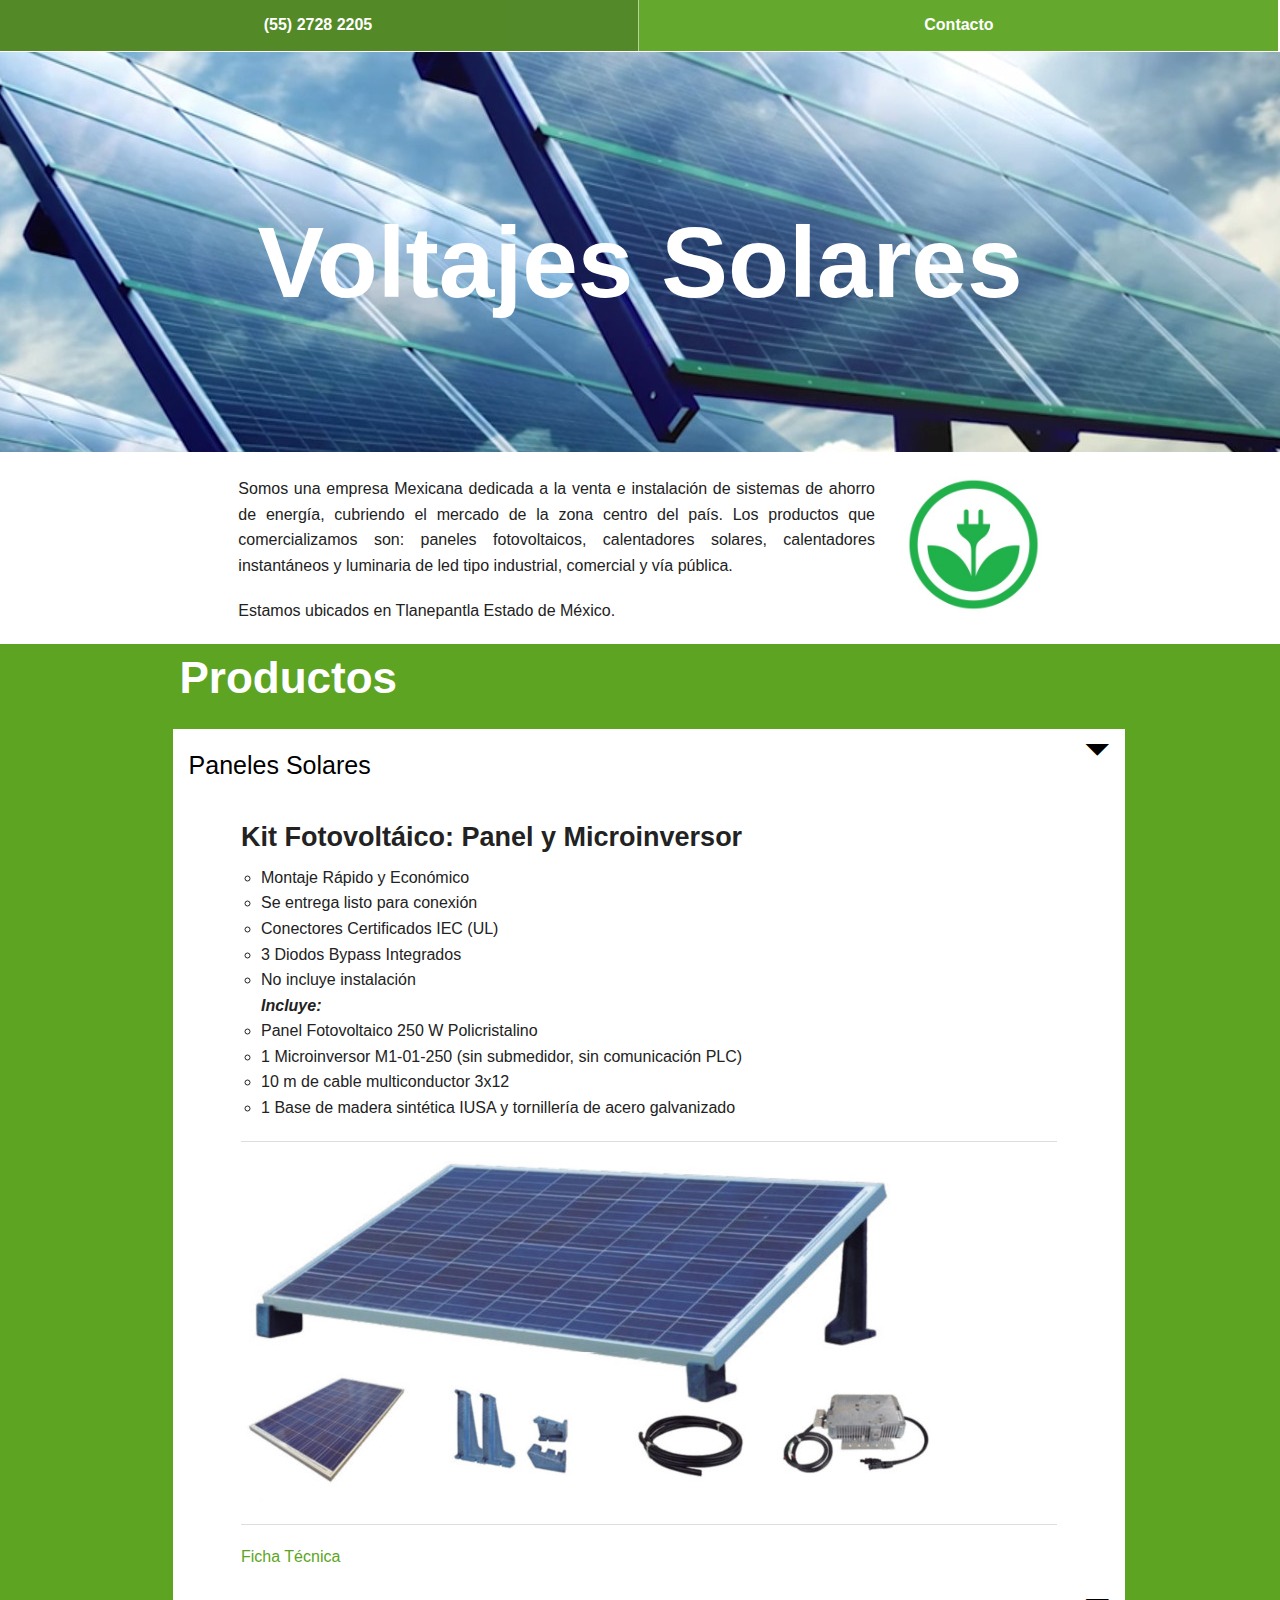
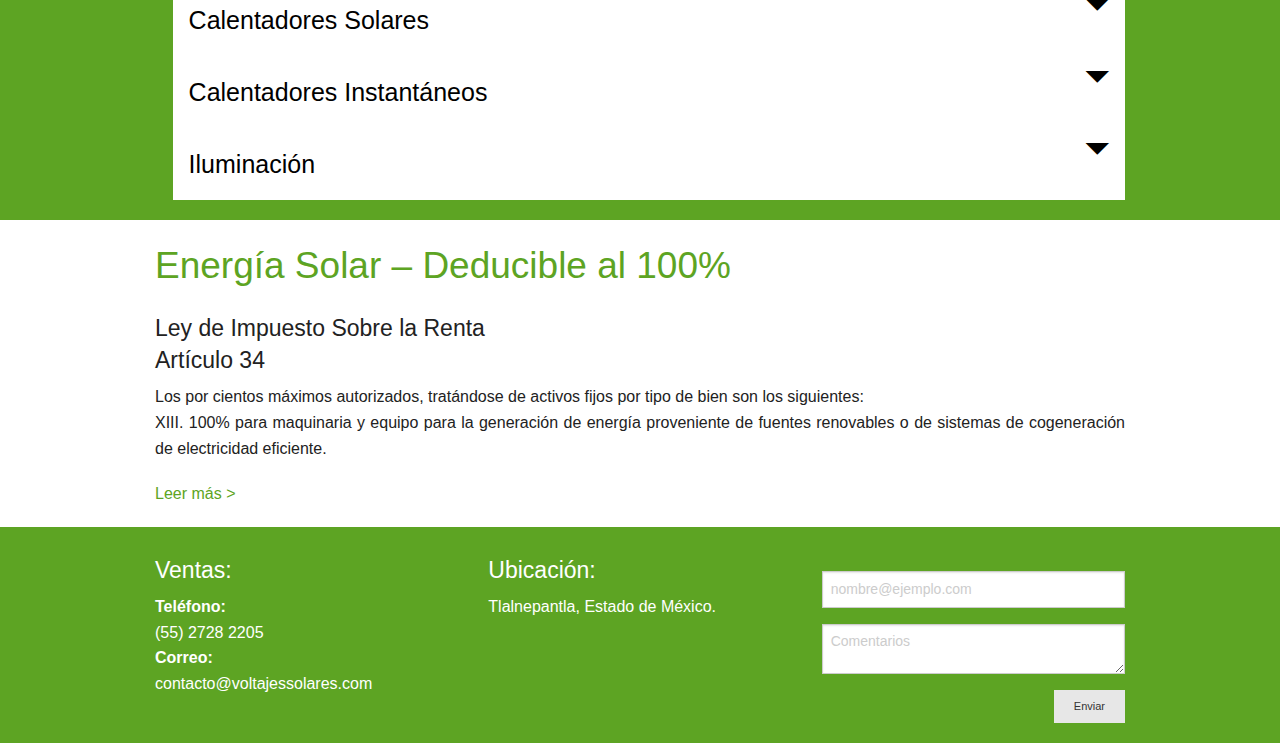
<file: index.html>
<!DOCTYPE <!DOCTYPE html>
<html lang="es">
<head>
	<meta charset="utf-8" />
	<meta name="author" content="Sebastián López Sánchez"/>
  <meta name="viewport" content="width=device-width, initial-scale=1.0" />
  <link rel="shortcut icon" href="/assets/img/favicon.ico">
  <title>Voltajes Solares</title>
  <link rel="stylesheet" href="/stylesheets/app.css" />
  <link rel="stylesheet" href="/stylesheets/genericons/genericons.css"   />
  <script src="/bower_components/modernizr/modernizr.js"></script>
</head>
<body>

  <div class="fixed">
    <ul class="show-for-medium-up button-group even-2">
      <li><a style="opacity: 0.95; font-weight: bold;" class="button" href="#">
        (55) 2728 2205
      </a></li>
      <li><a style="opacity: 0.95; font-weight: bold;" class="button" href="#" data-reveal-id="contacto">
        Contacto
      </a></li>
    </ul>
  </div>

  <div class="show-for-small-only fixed">
    <a style="opacity: 0.95; font-weight: bold;" class="expand button" href="#" data-reveal-id="contacto">
      Contacto
    </a>
  </div>

  <!-- Image Banner -->
  <div id="banner" style="height: 400px; background-image: url(/assets/img/banner.jpg)">
    <h1 class="show-for-medium-up medium-up-banner"><br>Voltajes Solares</h1>
    <h1 class="show-for-small-only small-only-banner"><br><br><br>Voltajes Solares</h1>
  </div>
  <br>

  <!-- Contact form Reveal -->
  <div id="contacto" class="reveal-modal" data-reveal aria-labelledby="modalTitle" aria-hidden="true" role="dialog">
    <form action="//formspree.io/contacto@voltajessolares.com" method="POST">
      <div class="row">
        <div class="large-12 columns">
          <h3>Contacto</h3>
          <p>Puedes contactarnos a través de un <a target="_blank" href="http://facebook.com/voltajes-solares">Mensaje en Facebook</a> o puedes llenar el siguiente formulario para que nos pongamos en contacto via correo electrónico o por teléfono.</p>
          <hr>
        </div>
        <div class="large-4 columns">
          <label>Nombre
            <input type="text" required placeholder="" name="nombre"/>
          </label>
        </div>
        <div class="large-4 columns">
          <label>Apellido
            <input type="text" placeholder="" name="apellido"/>
          </label>
        </div>
        <div class="large-4 columns">
          <label>Correo
            <input type="email" required placeholder="nombre@ejemplo.com" name="_replyto"/>
          </label>
        </div>
      </div>
      <input type="hidden" name="_next" value="/" />
      <input type="hidden" name="_subject" value="Voltajes Solares" />
      <input type="text" name="_gotcha" style="display:none" />
      <div class="row">
        <div class="large-4 columns">
          <label>Teléfono
            <input type="text" placeholder="" name="teléfono"/>
          </label>
        </div>       
        <div class="large-8 columns">
          <label>Producto de Interés o Asunto
            <input type="text" name="Asunto" required minlength="3" maxlength="30" placeholder="Producto o Servicio"/>
          </label>
        </div>
      </div>
      <div class="row">
        <div class="large-12 columns">
          <label>Comentarios
            <textarea name="comentarios" required minlength="10"  maxlength="500" placeholder=""></textarea>
          </label>
        </div>
      </div>
      <div>
        <input class="right button" type="submit" value="Enviar">
      </div>
    </form>
    <a class="close-reveal-modal" aria-label="Close">&#215;</a>
  </div>

  <!-- Intro -->
  <div class="row">
    <a id="#inicio" name="inicio"></a>

    <div class="small-12 medium-8 medium-offset-1 columns">
      <p> 
        Somos una empresa  Mexicana dedicada a la venta e instalación de sistemas
        de ahorro de energía, cubriendo el mercado de la zona centro del país. Los productos 
        que comercializamos son: paneles fotovoltaicos, calentadores solares, calentadores 
        instantáneos y luminaria de led tipo industrial, comercial y vía pública.
      </p>
      <p>
        Estamos ubicados en Tlanepantla Estado de México.
      </p>
    </div>
    <div class="small-12 medium-2 columns left">
      <p>
        <img class="block-image" src="assets/img/green-energy.jpg" alt="Ícono Solar">
      </p>
    </div>

  </div>

  <!-- Accordion -->
  <div class="green">
    <a id="#productos" name="productos"></a>      
    <div class="row">
      <div class="small-12 columns">

        <h1>&nbsp; Productos</h1>

        <p>
          <ul class="accordion" data-accordion>
            <li class="accordion-navigation">
              <a href="#panel1a">
                Paneles Solares <span class="genericon genericon-downarrow"></span>
              </a>
              <div id="panel1a" class="content active">
                <div class="small-11 small-centered columns">

                  <h3>Kit Fotovoltáico: Panel y Microinversor</h3>

                  <ul>
                    <li>Montaje Rápido y Económico</li>
                    <li>Se entrega listo para conexión</li>
                    <li>Conectores Certificados IEC (UL)</li>
                    <li>3 Diodos Bypass Integrados</li>
                    <li>No incluye instalación<br>
                        <em><b>Incluye:</b></em></li>
                    <li>Panel Fotovoltaico 250 W Policristalino</li>
                    <li>1 Microinversor M1-01-250 (sin submedidor, sin comunicación PLC)</li>
                    <li>10 m de cable multiconductor 3x12</li>
                    <li>1 Base de madera sintética IUSA y tornillería de acero galvanizado</li>
                  </ul>

                    <hr>
                    <img class="block-image" src="assets/img/kit.jpg"/>
                    <hr>
                    <a target="_blank" href="/assets/pdf/general-paneles.pdf">Ficha Técnica</a>

                </div>
              </div>
            </li>
            <li class="accordion-navigation">
              <a href="#panel2a">
                Calentadores Solares <span class="genericon genericon-downarrow"></span>
              </a>
              <div id="panel2a" class="content">
                <div class="small-11 small-centered columns">
                  
                  <div class="row">
                    <p>
                      Funciona como un calentador de agua alterno a su calentador de gas tradicional
                      convirtiendo la energía solar en calorífica. Por medio del sistema del 
                      recolector de cobre, se obtiene una máxima transferencia de calor; dando por 
                      resultado el tener agua caliente sin utilizar ningún combustible, simplemente 
                      usando los rayos solares.
                    </p>
                  </div>

                  <hr>

                  <div class="row">  
                    <div class="small-12 medium-6 columns">
                      <p>
                        <h5>Calentador Solar de Agua con Cubierta de Vidrio Templado</h5>
                        <ul>
                          <li>Termotanque de 150 litros</li>
                          <li>4 Conectores de rosca exterior 3/4”</li>
                          <li>2 Tapones hexagonales</li>
                          <li>1 Manguera PEX 2.5 m con tuerca 3/4”</li>
                          <li>1 Manguera PEX 65 cm con tuerca 3/4”</li>
                          <li>Soporte inferior tipo Z para adosar el piso</li>
                          <li>Base soporte para colector solar y termotanque</li>
                        </ul>
                      </p>
                    </div>
                    <div class="small-12 medium-6 columns">
                      <img src="assets/img/calentador-vidrio.png"/>
                    </div>
                  </div>

                  <hr>

                  <div class="row">
                    <div class="small-12 medium-5 columns">
                      <img src="assets/img/calentador-policarbonato.png"/>
                    </div>
                    <div style="text-align: right;" class="small-12 medium-6 columns right">
                      <h5>Calentador Solar de Agua con Cubierta de Policarbonato</h5>
                      <ul>
                        <li>Termotanque de 150 litros</li>
                        <li>4 Conectores de rosca exterior 3/4”</li>
                        <li>2 Tapones hexagonales</li>
                        <li>1 Manguera PEX 2.5 m con tuerca 3/4”</li>
                        <li>1 Manguera PEX 65 cm con tuerca 3/4”</li>
                        <li>Soporte inferior tipo Z para adosar el piso</li>
                        <li>Base soporte para colector solar y termotanque</li>
                      </ul>
                    </div>
                  </div>

                  <hr> 
                  <a target="_blank" href="/assets/pdf/general-calentadores.pdf">Ficha Técnica</a>

                </div>
              </div>
            </li>

            <li class="accordion-navigation">
              <a href="#panel3a">
                Calentadores Instantáneos <span class="genericon genericon-downarrow"></span>
              </a>
              <div id="panel3a" class="content">
                <div class="small-11 small-centered columns">

                  <div class="row">  
                    <div class="small-12 medium-8 columns">
                      <p>
                        <h5>Calentador Instantáneo Primos</h5>
                        <ul>
                          <li>Capacidad de 6 litros por minuto</li>
                          <li>Agua caliente al instante</li>
                          <li>No almacena agua por lo que no acumula sarro</li>
                          <li>Amigable con el medio ambiente</li>
                          <li>Control de temperatura por flujo de gas</li>
                          <li>Requiere 2 baterías tipo D para el encendido</li>
                          <li>Baja presión de agua</li>
                          <li>Ideal como respaldo para un calentador solar</li>
                        </ul>
                      </p>
                    </div>
                    <div style="float: left;" class="small-8 small-offset-1 medium-3 columns">
                      <img src="/assets/img/calentador-instantaneo-primo.png">
                    </div>
                  </div>
                  <hr>
                  <div class="row">  
                    <div class="small-8 small-offset-1 medium-3 columns">
                      <img src="/assets/img/calentador-instantaneo-enerhit.png">
                    </div>
                    <div style="text-align: right;" class="small-12 medium-6 columns right">
                      <p>
                        <h5>Calentador Instantáneo Enerhit</h5>
                        <ul>
                          <li>Capacidad de 6 a 12 litros por minuto</li>
                          <li>Agua caliente al instante</li>
                          <li>Mayor comodidad</li>
                          <li>No almacena agua por lo que no acumula sarro</li>
                          <li>Amigable con el medio ambiente</li>
                          <li>Control de temperatura por flujo de gas o flujo de agua</li>
                          <li>Requiere 2 baterías tipo D para el encendido</li>
                          <li>Ideal como respaldo para un calentador solar</li>
                          <li>Baja presión de agua</li>
                        </ul>
                      </p>
                    </div>
                  </div>
                  <hr>
                  <div class="row">  
                    <div class="small-12 medium-7 columns">
                      <p>
                        <h5>Calentador Instantáneo Kronius</h5>
                        <ul>
                          <li>Capacidad de 24 litros por minuto</li>
                          <li>Agua caliente al instante</li>
                          <li>No almacena agua por lo que no acumula sarro</li>
                          <li>Amigable con el medio ambiente</li>
                          <li>Máximo ahorro en consumo de gas</li>
                          <li>Encendido electrónico mediante conexión eléctrica</li>
                          <li>Ideal como respaldo para un calentador solar</li>
                          <li>Regulación automática de temperatura</li>
                          <li>Ventilación interna</li>
                          <li>Menú de servicios</li>
                          <li>Contador de consumo</li>
                          <li>Control de temperatura por usuario <br>
                              <b><em>Incluye:</em></b>
                          </li>
                          <li>Accesorios para salida de gases</li>
                        </ul>
                      </p>
                    </div>
                    <div class="small-12 medium-5 columns">
                      <img src="/assets/img/calentador-instantaneo-kronius.png">
                    </div>
                  </div>

                  <hr>
                  <p>
                    <a target="_blank" href="/assets/pdf/general-calentadores.pdf">Ficha Técnica</a>
                  </p>

                </div>
              </div>
            </li>

            <li class="accordion-navigation">
              <a href="#panel4a">
                Iluminación <span class="genericon genericon-downarrow"></span>
              </a>
              <div id="panel4a" class="content">
                <div class="small-11 small-centered columns">

                  <h3>Alumbrado Público</h3>
                  <hr class="section"r>

                  <div class="row">
                    <div class="small-12 columns">
                      <h4>Luminaria Led de Calle</h4>
                      <hr>
                    </div>
                    <div class="small-12 medium-5 columns">
                      <p>
                        <ul>
                          <li>Voltaje (CA) : 120 / 277 V~</li>
                          <li>Temperatura de color: 5,700 °K</li>
                          <li>Vida útil: 50,000 horas</li>
                          <li>Grado de protección: IP65</li>
                          <li>Incluye fotocelda</li>
                          <li>Modelos desde 40 hasta 120 W de potencia</li>
                        </ul>
                      </p>
                    </div>
                    <div class="small-12 medium-7 columns">
                      <img src="assets/img/luminaria-led-de-calle-120.png"/>
                    </div>
                  </div>

                  <div class="row">                        
                    <div class="small-12 columns">
                      <h4>Luminarias Integrales Conforme a Requerimentos de Proyecto</h4>
                      <hr>
                    </div>
                    <div class="small-12 medium-5 columns">
                      <img src="assets/img/luminarias-integrales.png"/>
                    </div>
                    <div class="small-12 medium-7 columns">
                      <p>
                        <h5>Para alumbrado público con paneles fotovoltaicos:</h5>
                          <ul>  
                            <li>Luminaria: 60 W / 80 W</li>
                            <li>Panel fotovoltaico: 250 W</li>
                            <li>Brazos: 1.5 m</li>
                            <li>Poste: 5 m a 9 m</li>
                            <li>Gabinete de control: 2 a 6 baterías</li>
                            <li>Baterías: 150 Ah</li>
                            <li>Controlador de carga: 20 / 60 A</li>
                            <li>Anclas</li>
                            <li>Pintura</li>
                            <li>Cableado completo</li>
                          </ul>
                        <h5>Para alumbrado público con alimentación directa:</h5>
                          <ul>  
                            <li>Luminaria: 60 W / 120 W</li>
                            <li>Brazos: 1.5 m</li>
                            <li>Poste: 5 m a 9 m</li>
                            <li>Pintura</li>
                            <li>Anclas</li>
                            <li>Cableado completo</li>
                          </ul>
                        <h5>Para puente y bajo puente con alimentación directa:</h5>
                          <ul>  
                            <li>Luminaria: 60 W / 120 W</li>
                            <li>Brazos: 1.5 m</li>
                            <li>Poste: 5 m a 9 m</li>
                            <li>Pintura</li>
                            <li>Anclas</li>
                            <li>Cableado completo</li>
                          </ul>
                      </p>
                    </div>
                  </div>

                  <br>
                  <h3>Luminarias de Alumbrado Industrial y Comercial</h3>
                  <hr class="section">

                    <div class="row">
                      <div class="small-12 columns">
                        <h4>Luminaria Led Industrial y Comercial</h4>
                      </div>
                      <div class="small-12 medium-6 columns">
                        Voltaje (CA) : 120 / 277 V~
                      </div>
                      <div class="small-12 medium-6 columns">
                        <img src="assets/img/luminaria-led-industrial-y-comercial.png">
                      </div>                            
                    </div>

                    <div class="row">
                      <div class="small-12 columns">
                        <h4>Luminaria Slim Line Led 40W para Empotrar o Sobreponer</h4>
                      </div>
                      <div class="small-12 medium-5 columns">
                        <img src="assets/img/luminaria-slim-line.png">
                      </div>
                      <div class="small-12 medium-7 columns">
                        <ul>
                            <li>Fabricada en lámina de acero 1010 calibre 22<br>
                                <b><em>Características</em></b></li>
                            <li>Temperatura de color: 5,700 °K</li>
                            <li>Voltaje (CA) : 100 / 277 V~</li>
                            <li>Frecuencia: 50 / 60 Hz</li>
                            <li>Corriente: 0.18 A</li>
                            <li>Potencia: 40 W</li>
                            <li>Flujo luminoso: 6345 lm</li>
                        </ul>
                      </div>
                    </div>

                    <div class="row">
                      <hr>
                      <p>
                        <a target="_blank" href="/assets/pdf/general-iluminacion.pdf">Ficha Técnica</a>
                      </p>
                    </div>

                  </div>     
                </div>
            </li>
          </ul>
        <p>

      </div>
    </div>
  </div>

  <!-- Article -->
  <div class="row">

    <div class="small-12 columns">

      <p><h2><a href="/articulo/">Energía Solar – Deducible al 100%</a></h2></p>

        <h4>Ley de Impuesto Sobre la Renta <br>
            Artículo 34
        </h4>

        <p>Los por cientos máximos autorizados, tratándose de activos fijos por tipo de bien son los siguientes:<br>

        XIII. 100% para maquinaria y equipo para la generación de energía proveniente de fuentes renovables o de sistemas de cogeneración de electricidad eficiente.</p>

      <p><a href="/articulo/">Leer más &gt;</a></p>    

    </div>

  </div>

  <footer>

    <br>

    <div class="row">

      <div class="small-12 medium-4 columns">

        <h4>Ventas:</h4>

        <p>
          <strong>Teléfono:</strong><br>
                  (55) 2728 2205<br>
          <strong>Correo:</strong><br>
                  contacto@voltajessolares.com
        </p>

      </div>

      <div class="small-12 medium-4 columns">
        <h4>Ubicación:</h4>
        <p>
          Tlalnepantla, Estado de México.
        </p>
      </div>

      <div class="small-12 medium-4 columns">
        <p>
          <form action="//formspree.io/contacto@voltajessolares.com" method="POST">
            <input required type="email" placeholder="nombre@ejemplo.com" name="_replyto"/>
            <textarea maxlength="140" minlength="20" name="comentarios" placeholder="Comentarios"></textarea>
            <input class="right button secondary tiny" type="submit" value="Enviar">
          </form>
        </p>
      </div>

    </div>

  </footer>


  <script src="//ajax.googleapis.com/ajax/libs/jquery/2.1.3/jquery.min.js"></script>
  <script src="/bower_components/foundation/js/foundation.min.js"></script>
  <script src="/js/app.js"></script>

</body>
</html>
</file>
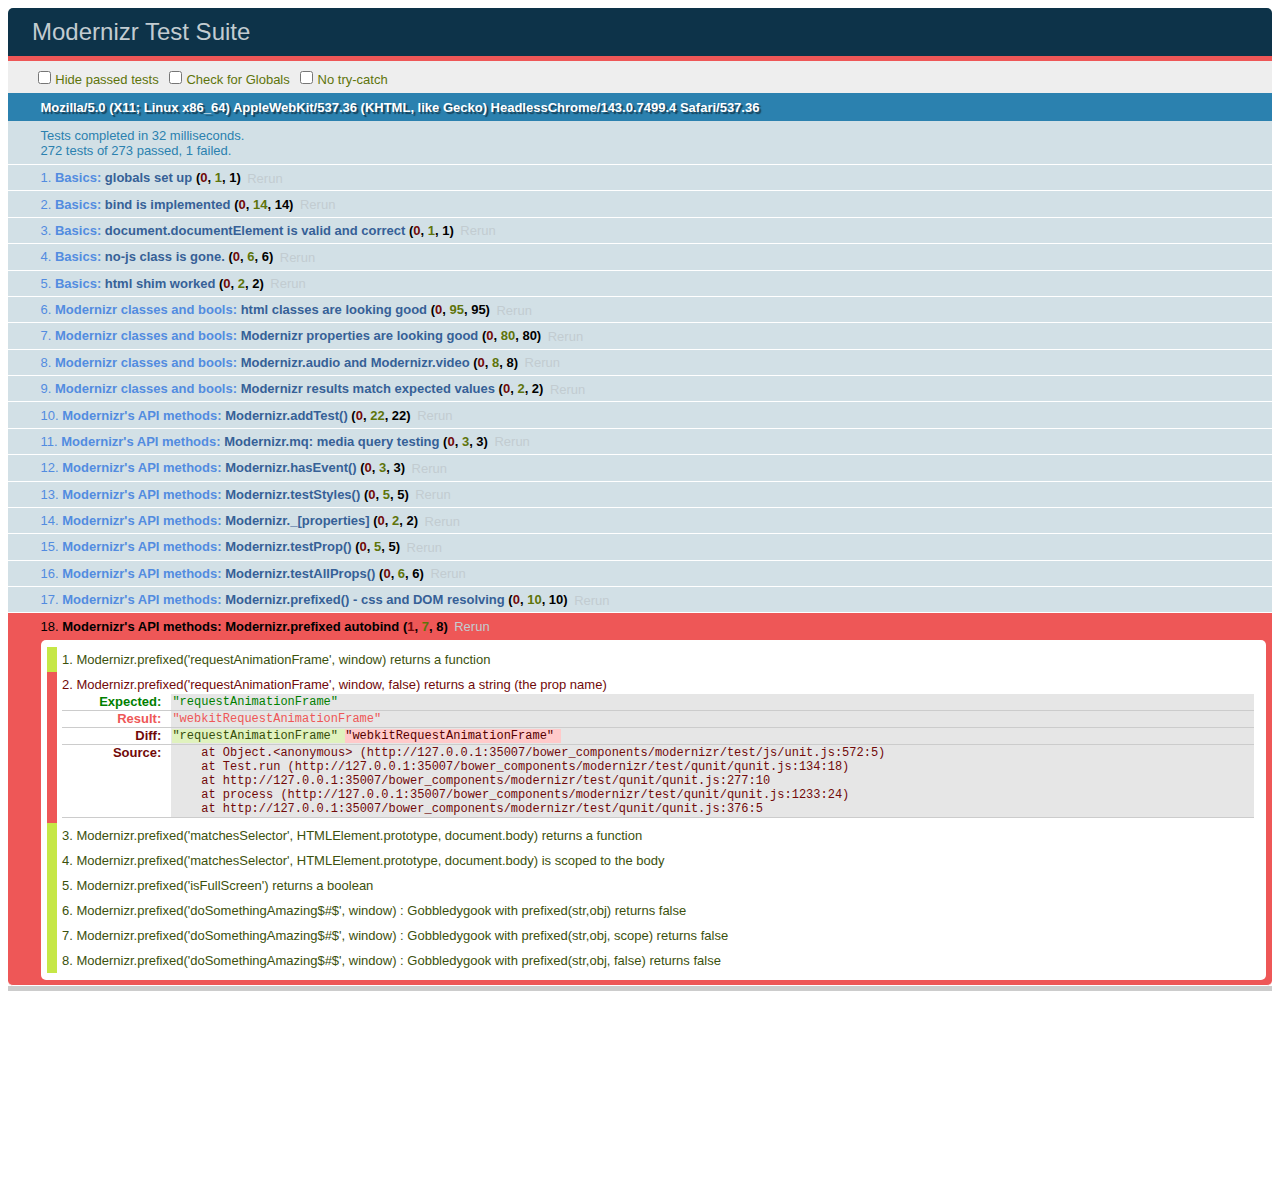
<file: bower_components/modernizr/test/basic.html>
<!DOCTYPE html>
<html class="+no-js no-js- no-js i-has-no-js">
<head>
  <meta charset="UTF-8">
  <title>Modernizr Test Suite</title>
  <link rel="stylesheet" href="qunit/qunit.css">
  <style>
     body { margin-bottom: 150px;}
     #testbed { font-family: Helvetica; color: #444; padding-bottom: 100px;}
     #testbed button { margin: 30px; font-size: 13px;}
     .data-notes, .offScreen { display:none;}
     table { width: 100%;}
     tbody tr:nth-child(even) td, tbody tr:nth-child(even) th {  border: 1px solid #ccc; border-left: 0; border-right: 0;}
     table td:nth-child(even), table th:nth-child(even) { background: #e6e6e6;}
     table tbody tr:hover td, table tbody tr:hover th { background: #e1e100!important;}
     td.wrong { background:red!important;}
     #html5section { visibility: hidden; }
     h1 label { display:none;}
     .output { padding: 0 0 0 16px;}
     .output ul { margin: 0;}
     .output li { color: #854747; }
     .output li.yes{color:#090;}
     .output li b{color:#000;}
     .output {font:14px/1.3 Inconsolata,Consolas,monospace;
                    -webkit-column-count: 5;
                       -moz-column-count: 5;
                            column-count: 5;}
      .output + .output { border-top: 5px solid #ccc; }
      textarea { width: 100%; min-height: 75px;}
      #caniusetrigger { font-size: 38px; font-family: monospace; display:block; }
  </style>

  <script src="https://raw.github.com/Modernizr/Modernizr/master/modernizr.js"></script>

  <script>window.Modernizr || document.write('<script src="../modernizr.js"><\/script>')</script>

  <script src="js/lib/polyfills.js"></script>
  <script src="js/lib/detect-global.js"></script>
  
  <script src="qunit/qunit.js"></script>
  <script src="js/lib/jquery-1.7b2.js"></script>
  
  <script src="js/setup.js"></script>
  
  <script src="js/unit.js"></script>
</head>
<body>
  <h1 id="qunit-header">Modernizr Test Suite</h1>
  <h2 id="qunit-banner"></h2>
  <div id="qunit-testrunner-toolbar"></div>
  <h2 id="qunit-userAgent"></h2>

  <ol id="qunit-tests"></ol>

  <div id="mod-output" class=output></div>
  <div id="mod-feattest-output" class=output></div>


  <br>
 
  <section><aside>this is an aside within a section</aside></section>
  
  
</body>
</html>
</file>
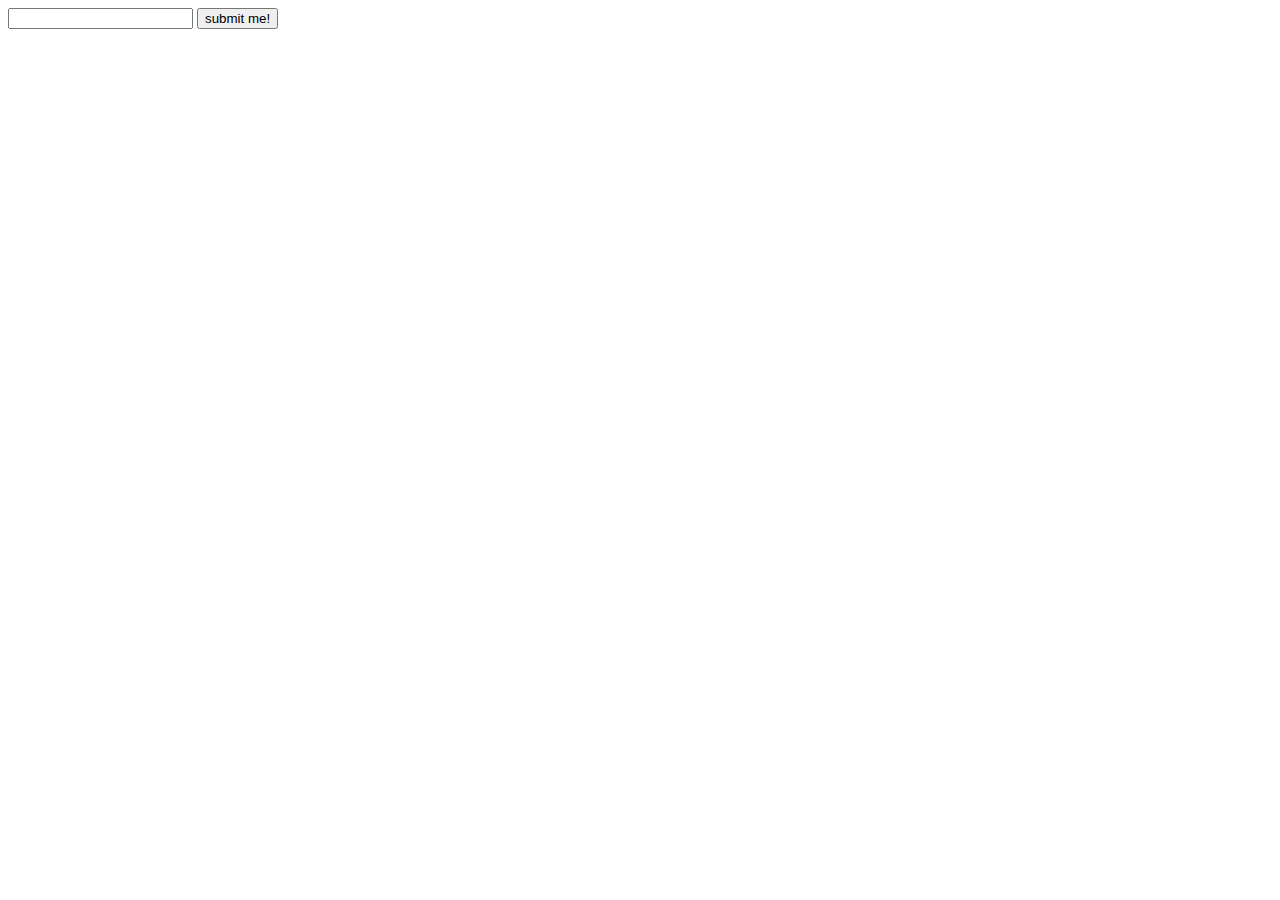
<file: bower_components/modernizr/test/caniuse_files/form_validation.html>
<!DOCTYPE html>
<!-- saved from url=(0045)http://tests.caniuse.com/form_validation.html -->
<html><head><meta http-equiv="Content-Type" content="text/html; charset=UTF-8"><script>
if(location.href.indexOf('?') >= 0) {
	document.write('FAIL');
}
</script>

</head><body><form action="http://tests.caniuse.com/form_validation.html?" method="post">

<input type="url" name="foo" required="">
<input type="submit" value="submit me!">

</form>
</body></html>
</file>
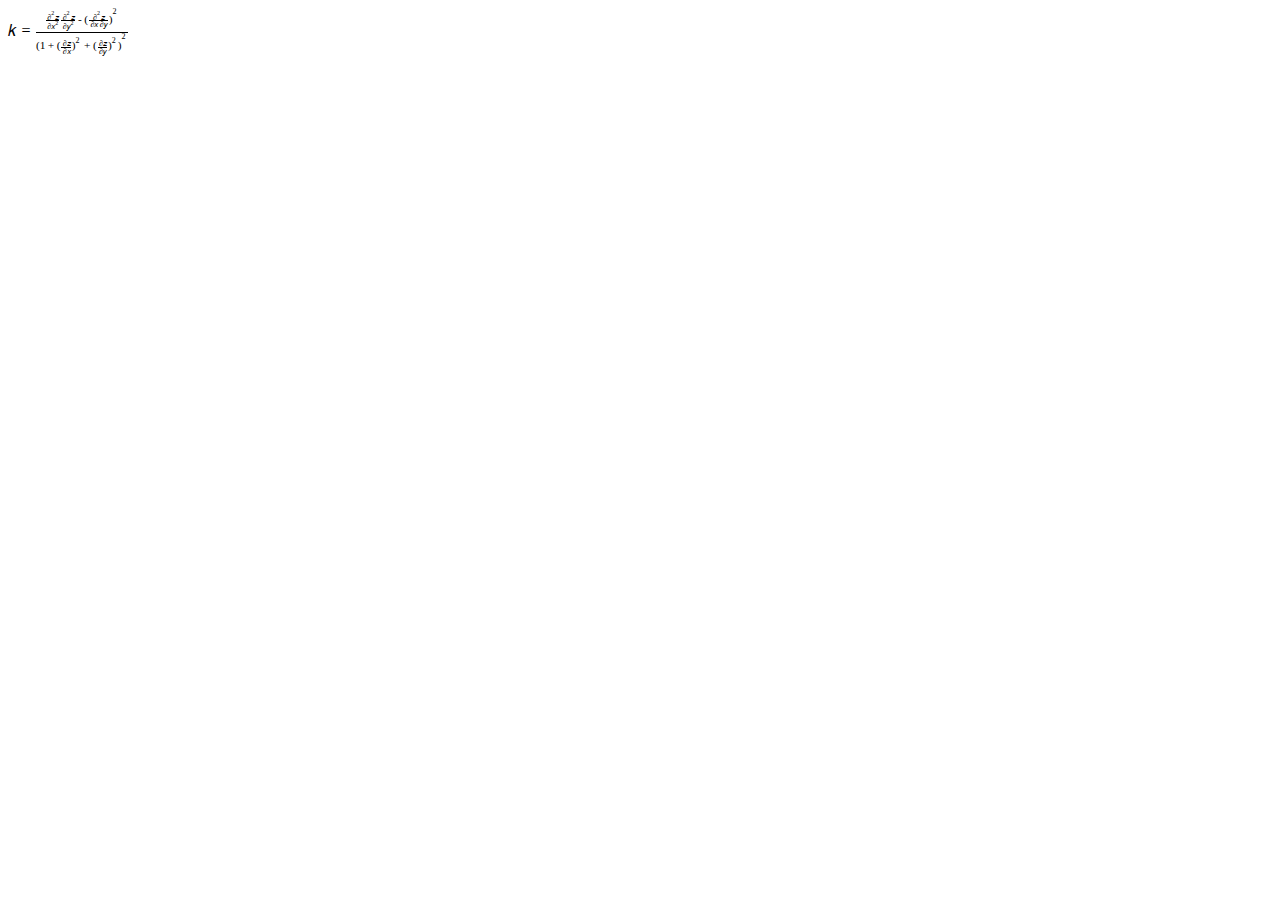
<file: bower_components/modernizr/test/caniuse_files/mathml.html>
<?xml version="1.0" encoding="utf-8"?>
<!DOCTYPE html PUBLIC "-//W3C//DTD XHTML 1.1 plus MathML 2.0//EN" "http://www.w3.org/Math/DTD/mathml2/xhtml-math11-f.dtd"><html xmlns="http://www.w3.org/1999/xhtml" xmlns:html="http://www.w3.org/1999/xhtml">
<head>
	<meta http-equiv="content-type" content="text/html; charset=utf-8" />
	<title>Untitled</title>
</head>
<body>
<math xmlns="http://www.w3.org/1998/Math/MathML">
<mrow>
  <mi>k</mi>
  <mo>=</mo>
  <mfrac>
    <mrow>
      <mfrac>
         <mrow>
          <msup>
            <mo>∂</mo>
            <mn>2</mn>
          </msup>
          <mi>z</mi>
        </mrow>
        <mrow>
          <mo>∂</mo>
          <msup>
            <mi>x</mi>
            <mn>2</mn>
          </msup>
        </mrow>
      </mfrac>
      <mfrac>
        <mrow>
          <msup>
            <mo>∂</mo>
            <mn>2</mn>
          </msup>
          <mi>z</mi>
        </mrow>
        <mrow>
          <mo>∂</mo>
          <msup>
            <mi>y</mi>
            <mn>2</mn>
          </msup>
        </mrow>
      </mfrac>
      <mo>-</mo>
      <msup>
        <mrow>
          <mo>(</mo>
          <mfrac>
            <mrow>
              <msup>
                <mo>∂</mo>
                <mn>2</mn>
              </msup>
              <mi>z</mi>
            </mrow>
            <mrow>
              <mo>∂</mo>
              <mi>x</mi>
              <mo>∂</mo>
              <mi>y</mi>
              </mrow>
          </mfrac>
          <mo>)</mo>
        </mrow>
        <mn>2</mn>
      </msup>
    </mrow>
    <mrow>
      <msup>
        <mrow>
          <mo>(</mo>
          <mn>1</mn>
          <mo>+</mo>
          <msup>
            <mrow>
              <mo>(</mo>
              <mfrac>
                <mrow>
                  <mo>∂</mo>
                  <mi>z</mi>
                </mrow>
                <mrow>
                  <mo>∂</mo>
                  <mi>x</mi>
                </mrow>
              </mfrac>
              <mo>)</mo>
            </mrow>
            <mn>2</mn>
          </msup>
          <mo>+</mo>
          <msup>
            <mrow>
              <mo>(</mo>
              <mfrac>
                <mrow>
                  <mo>∂</mo>
                  <mi>z</mi>
                </mrow>
                <mrow>
                  <mo>∂</mo>
                  <mi>y</mi>
                </mrow>
              </mfrac>
              <mo>)</mo>
            </mrow>
            <mn>2</mn>
          </msup>
          <mo>)</mo>
        </mrow>
        <mn>2</mn>
      </msup>
    </mrow>
  </mfrac>
</mrow>
</math>
</body>
</html>
</file>
<file: stylesheets/app.css>
/* line 7, ../scss/app.scss */
body {
  color: #222222;
}
/* line 7, ../scss/app.scss */
body p {
  text-align: justify;
}

/* line 9, ../scss/app.scss */
#banner {
  margin-top: 52px;
}
/* line 11, ../scss/app.scss */
#banner h1 {
  color: #FFFFFF;
  font-weight: bolder;
  text-align: center;
}
/* line 16, ../scss/app.scss */
#banner .medium-up-banner {
  font-size: 100px;
}
/* line 17, ../scss/app.scss */
#banner .small-only-banner {
  font-size: 50px;
}

/* line 20, ../scss/app.scss */
.green {
  background: #5da423;
}
/* line 22, ../scss/app.scss */
.green p {
  color: #FFFFFF;
}
/* line 23, ../scss/app.scss */
.green h1, .green h2, .green h3, .green h4, .green h5, .green h6 {
  font-weight: bold;
  color: #FFFFFF;
}

/* line 30, ../scss/app.scss */
.accordion .genericon {
  float: right;
}
/* line 33, ../scss/app.scss */
.accordion p, .accordion h1, .accordion h2, .accordion h3, .accordion h4, .accordion h5, .accordion h6 {
  color: #222222;
}

/* line 38, ../scss/app.scss */
footer {
  background-color: #5da423;
  color: #FFFFFF;
}
/* line 41, ../scss/app.scss */
footer h1, footer h2, footer h3, footer h4, footer h5, footer h6 {
  color: #FFFFFF;
}

/* line 364, ../bower_components/foundation/scss/foundation/components/_global.scss */
meta.foundation-version {
  font-family: "/5.5.2/";
}

/* line 368, ../bower_components/foundation/scss/foundation/components/_global.scss */
meta.foundation-mq-small {
  font-family: "/only screen/";
  width: 0;
}

/* line 373, ../bower_components/foundation/scss/foundation/components/_global.scss */
meta.foundation-mq-small-only {
  font-family: "/only screen and (max-width: 40em)/";
  width: 0;
}

/* line 378, ../bower_components/foundation/scss/foundation/components/_global.scss */
meta.foundation-mq-medium {
  font-family: "/only screen and (min-width:40.0625em)/";
  width: 40.0625em;
}

/* line 383, ../bower_components/foundation/scss/foundation/components/_global.scss */
meta.foundation-mq-medium-only {
  font-family: "/only screen and (min-width:40.0625em) and (max-width:64em)/";
  width: 40.0625em;
}

/* line 388, ../bower_components/foundation/scss/foundation/components/_global.scss */
meta.foundation-mq-large {
  font-family: "/only screen and (min-width:64.0625em)/";
  width: 64.0625em;
}

/* line 393, ../bower_components/foundation/scss/foundation/components/_global.scss */
meta.foundation-mq-large-only {
  font-family: "/only screen and (min-width:64.0625em) and (max-width:90em)/";
  width: 64.0625em;
}

/* line 398, ../bower_components/foundation/scss/foundation/components/_global.scss */
meta.foundation-mq-xlarge {
  font-family: "/only screen and (min-width:90.0625em)/";
  width: 90.0625em;
}

/* line 403, ../bower_components/foundation/scss/foundation/components/_global.scss */
meta.foundation-mq-xlarge-only {
  font-family: "/only screen and (min-width:90.0625em) and (max-width:120em)/";
  width: 90.0625em;
}

/* line 408, ../bower_components/foundation/scss/foundation/components/_global.scss */
meta.foundation-mq-xxlarge {
  font-family: "/only screen and (min-width:120.0625em)/";
  width: 120.0625em;
}

/* line 413, ../bower_components/foundation/scss/foundation/components/_global.scss */
meta.foundation-data-attribute-namespace {
  font-family: false;
}

/* line 422, ../bower_components/foundation/scss/foundation/components/_global.scss */
html, body {
  height: 100%;
}

/* line 425, ../bower_components/foundation/scss/foundation/components/_global.scss */
html {
  box-sizing: border-box;
}

/* line 428, ../bower_components/foundation/scss/foundation/components/_global.scss */
*,
*:before,
*:after {
  -webkit-box-sizing: inherit;
  -moz-box-sizing: inherit;
  box-sizing: inherit;
}

/* line 434, ../bower_components/foundation/scss/foundation/components/_global.scss */
html,
body {
  font-size: 100%;
}

/* line 438, ../bower_components/foundation/scss/foundation/components/_global.scss */
body {
  background: #FFFFFF;
  color: #222222;
  cursor: auto;
  font-family: "Helvetica Neue", Helvetica, Roboto, Arial, sans-serif;
  font-style: normal;
  font-weight: normal;
  line-height: 1.5;
  margin: 0;
  padding: 0;
  position: relative;
}

/* line 451, ../bower_components/foundation/scss/foundation/components/_global.scss */
a:hover {
  cursor: pointer;
}

/* line 454, ../bower_components/foundation/scss/foundation/components/_global.scss */
img {
  max-width: 100%;
  height: auto;
}

/* line 456, ../bower_components/foundation/scss/foundation/components/_global.scss */
img {
  -ms-interpolation-mode: bicubic;
}

/* line 461, ../bower_components/foundation/scss/foundation/components/_global.scss */
#map_canvas img,
#map_canvas embed,
#map_canvas object,
.map_canvas img,
.map_canvas embed,
.map_canvas object,
.mqa-display img,
.mqa-display embed,
.mqa-display object {
  max-width: none !important;
}

/* line 468, ../bower_components/foundation/scss/foundation/components/_global.scss */
.left {
  float: left !important;
}

/* line 469, ../bower_components/foundation/scss/foundation/components/_global.scss */
.right {
  float: right !important;
}

/* line 172, ../bower_components/foundation/scss/foundation/components/_global.scss */
.clearfix:before, .clearfix:after {
  content: " ";
  display: table;
}
/* line 173, ../bower_components/foundation/scss/foundation/components/_global.scss */
.clearfix:after {
  clear: both;
}

/* line 473, ../bower_components/foundation/scss/foundation/components/_global.scss */
.hide {
  display: none;
}

/* line 478, ../bower_components/foundation/scss/foundation/components/_global.scss */
.invisible {
  visibility: hidden;
}

/* line 484, ../bower_components/foundation/scss/foundation/components/_global.scss */
.antialiased {
  -webkit-font-smoothing: antialiased;
  -moz-osx-font-smoothing: grayscale;
}

/* line 487, ../bower_components/foundation/scss/foundation/components/_global.scss */
img {
  display: inline-block;
  vertical-align: middle;
}

/* line 497, ../bower_components/foundation/scss/foundation/components/_global.scss */
textarea {
  height: auto;
  min-height: 50px;
}

/* line 500, ../bower_components/foundation/scss/foundation/components/_global.scss */
select {
  width: 100%;
}

/* line 129, ../bower_components/foundation/scss/foundation/components/_accordion.scss */
.accordion {
  margin-bottom: 0;
}
/* line 172, ../bower_components/foundation/scss/foundation/components/_global.scss */
.accordion:before, .accordion:after {
  content: " ";
  display: table;
}
/* line 173, ../bower_components/foundation/scss/foundation/components/_global.scss */
.accordion:after {
  clear: both;
}
/* line 132, ../bower_components/foundation/scss/foundation/components/_accordion.scss */
.accordion .accordion-navigation, .accordion dd {
  display: block;
  margin-bottom: 0 !important;
}
/* line 135, ../bower_components/foundation/scss/foundation/components/_accordion.scss */
.accordion .accordion-navigation.active > a, .accordion dd.active > a {
  background: #f2f2f2;
}
/* line 136, ../bower_components/foundation/scss/foundation/components/_accordion.scss */
.accordion .accordion-navigation > a, .accordion dd > a {
  background: #FFFFFF;
  color: #000000;
  display: block;
  font-family: "Helvetica Neue", Helvetica, Roboto, Arial, sans-serif;
  font-size: 1.5625rem;
  padding: 1rem;
}
/* line 143, ../bower_components/foundation/scss/foundation/components/_accordion.scss */
.accordion .accordion-navigation > a:hover, .accordion dd > a:hover {
  background: #cccccc;
}
/* line 146, ../bower_components/foundation/scss/foundation/components/_accordion.scss */
.accordion .accordion-navigation > .content, .accordion dd > .content {
  display: none;
  padding: 0.9375rem;
}
/* line 149, ../bower_components/foundation/scss/foundation/components/_accordion.scss */
.accordion .accordion-navigation > .content.active, .accordion dd > .content.active {
  background: #FFFFFF;
  display: block;
}

/* line 228, ../bower_components/foundation/scss/foundation/components/_grid.scss */
.row {
  margin: 0 auto;
  max-width: 62.5rem;
  width: 100%;
}
/* line 172, ../bower_components/foundation/scss/foundation/components/_global.scss */
.row:before, .row:after {
  content: " ";
  display: table;
}
/* line 173, ../bower_components/foundation/scss/foundation/components/_global.scss */
.row:after {
  clear: both;
}
/* line 232, ../bower_components/foundation/scss/foundation/components/_grid.scss */
.row.collapse > .column,
.row.collapse > .columns {
  padding-left: 0;
  padding-right: 0;
}
/* line 235, ../bower_components/foundation/scss/foundation/components/_grid.scss */
.row.collapse .row {
  margin-left: 0;
  margin-right: 0;
}
/* line 238, ../bower_components/foundation/scss/foundation/components/_grid.scss */
.row .row {
  margin: 0 -0.9375rem;
  max-width: none;
  width: auto;
}
/* line 172, ../bower_components/foundation/scss/foundation/components/_global.scss */
.row .row:before, .row .row:after {
  content: " ";
  display: table;
}
/* line 173, ../bower_components/foundation/scss/foundation/components/_global.scss */
.row .row:after {
  clear: both;
}
/* line 239, ../bower_components/foundation/scss/foundation/components/_grid.scss */
.row .row.collapse {
  margin: 0;
  max-width: none;
  width: auto;
}
/* line 172, ../bower_components/foundation/scss/foundation/components/_global.scss */
.row .row.collapse:before, .row .row.collapse:after {
  content: " ";
  display: table;
}
/* line 173, ../bower_components/foundation/scss/foundation/components/_global.scss */
.row .row.collapse:after {
  clear: both;
}

/* line 243, ../bower_components/foundation/scss/foundation/components/_grid.scss */
.column,
.columns {
  padding-left: 0.9375rem;
  padding-right: 0.9375rem;
  width: 100%;
  float: left;
}

/* line 248, ../bower_components/foundation/scss/foundation/components/_grid.scss */
.column + .column:last-child,
.columns + .column:last-child, .column +
.columns:last-child,
.columns +
.columns:last-child {
  float: right;
}
/* line 251, ../bower_components/foundation/scss/foundation/components/_grid.scss */
.column + .column.end,
.columns + .column.end, .column +
.columns.end,
.columns +
.columns.end {
  float: left;
}

@media only screen {
  /* line 155, ../bower_components/foundation/scss/foundation/components/_grid.scss */
  .small-push-0 {
    position: relative;
    left: 0;
    right: auto;
  }

  /* line 158, ../bower_components/foundation/scss/foundation/components/_grid.scss */
  .small-pull-0 {
    position: relative;
    right: 0;
    left: auto;
  }

  /* line 155, ../bower_components/foundation/scss/foundation/components/_grid.scss */
  .small-push-1 {
    position: relative;
    left: 8.33333%;
    right: auto;
  }

  /* line 158, ../bower_components/foundation/scss/foundation/components/_grid.scss */
  .small-pull-1 {
    position: relative;
    right: 8.33333%;
    left: auto;
  }

  /* line 155, ../bower_components/foundation/scss/foundation/components/_grid.scss */
  .small-push-2 {
    position: relative;
    left: 16.66667%;
    right: auto;
  }

  /* line 158, ../bower_components/foundation/scss/foundation/components/_grid.scss */
  .small-pull-2 {
    position: relative;
    right: 16.66667%;
    left: auto;
  }

  /* line 155, ../bower_components/foundation/scss/foundation/components/_grid.scss */
  .small-push-3 {
    position: relative;
    left: 25%;
    right: auto;
  }

  /* line 158, ../bower_components/foundation/scss/foundation/components/_grid.scss */
  .small-pull-3 {
    position: relative;
    right: 25%;
    left: auto;
  }

  /* line 155, ../bower_components/foundation/scss/foundation/components/_grid.scss */
  .small-push-4 {
    position: relative;
    left: 33.33333%;
    right: auto;
  }

  /* line 158, ../bower_components/foundation/scss/foundation/components/_grid.scss */
  .small-pull-4 {
    position: relative;
    right: 33.33333%;
    left: auto;
  }

  /* line 155, ../bower_components/foundation/scss/foundation/components/_grid.scss */
  .small-push-5 {
    position: relative;
    left: 41.66667%;
    right: auto;
  }

  /* line 158, ../bower_components/foundation/scss/foundation/components/_grid.scss */
  .small-pull-5 {
    position: relative;
    right: 41.66667%;
    left: auto;
  }

  /* line 155, ../bower_components/foundation/scss/foundation/components/_grid.scss */
  .small-push-6 {
    position: relative;
    left: 50%;
    right: auto;
  }

  /* line 158, ../bower_components/foundation/scss/foundation/components/_grid.scss */
  .small-pull-6 {
    position: relative;
    right: 50%;
    left: auto;
  }

  /* line 155, ../bower_components/foundation/scss/foundation/components/_grid.scss */
  .small-push-7 {
    position: relative;
    left: 58.33333%;
    right: auto;
  }

  /* line 158, ../bower_components/foundation/scss/foundation/components/_grid.scss */
  .small-pull-7 {
    position: relative;
    right: 58.33333%;
    left: auto;
  }

  /* line 155, ../bower_components/foundation/scss/foundation/components/_grid.scss */
  .small-push-8 {
    position: relative;
    left: 66.66667%;
    right: auto;
  }

  /* line 158, ../bower_components/foundation/scss/foundation/components/_grid.scss */
  .small-pull-8 {
    position: relative;
    right: 66.66667%;
    left: auto;
  }

  /* line 155, ../bower_components/foundation/scss/foundation/components/_grid.scss */
  .small-push-9 {
    position: relative;
    left: 75%;
    right: auto;
  }

  /* line 158, ../bower_components/foundation/scss/foundation/components/_grid.scss */
  .small-pull-9 {
    position: relative;
    right: 75%;
    left: auto;
  }

  /* line 155, ../bower_components/foundation/scss/foundation/components/_grid.scss */
  .small-push-10 {
    position: relative;
    left: 83.33333%;
    right: auto;
  }

  /* line 158, ../bower_components/foundation/scss/foundation/components/_grid.scss */
  .small-pull-10 {
    position: relative;
    right: 83.33333%;
    left: auto;
  }

  /* line 155, ../bower_components/foundation/scss/foundation/components/_grid.scss */
  .small-push-11 {
    position: relative;
    left: 91.66667%;
    right: auto;
  }

  /* line 158, ../bower_components/foundation/scss/foundation/components/_grid.scss */
  .small-pull-11 {
    position: relative;
    right: 91.66667%;
    left: auto;
  }

  /* line 163, ../bower_components/foundation/scss/foundation/components/_grid.scss */
  .column,
  .columns {
    position: relative;
    padding-left: 0.9375rem;
    padding-right: 0.9375rem;
    float: left;
  }

  /* line 168, ../bower_components/foundation/scss/foundation/components/_grid.scss */
  .small-1 {
    width: 8.33333%;
  }

  /* line 168, ../bower_components/foundation/scss/foundation/components/_grid.scss */
  .small-2 {
    width: 16.66667%;
  }

  /* line 168, ../bower_components/foundation/scss/foundation/components/_grid.scss */
  .small-3 {
    width: 25%;
  }

  /* line 168, ../bower_components/foundation/scss/foundation/components/_grid.scss */
  .small-4 {
    width: 33.33333%;
  }

  /* line 168, ../bower_components/foundation/scss/foundation/components/_grid.scss */
  .small-5 {
    width: 41.66667%;
  }

  /* line 168, ../bower_components/foundation/scss/foundation/components/_grid.scss */
  .small-6 {
    width: 50%;
  }

  /* line 168, ../bower_components/foundation/scss/foundation/components/_grid.scss */
  .small-7 {
    width: 58.33333%;
  }

  /* line 168, ../bower_components/foundation/scss/foundation/components/_grid.scss */
  .small-8 {
    width: 66.66667%;
  }

  /* line 168, ../bower_components/foundation/scss/foundation/components/_grid.scss */
  .small-9 {
    width: 75%;
  }

  /* line 168, ../bower_components/foundation/scss/foundation/components/_grid.scss */
  .small-10 {
    width: 83.33333%;
  }

  /* line 168, ../bower_components/foundation/scss/foundation/components/_grid.scss */
  .small-11 {
    width: 91.66667%;
  }

  /* line 168, ../bower_components/foundation/scss/foundation/components/_grid.scss */
  .small-12 {
    width: 100%;
  }

  /* line 172, ../bower_components/foundation/scss/foundation/components/_grid.scss */
  .small-offset-0 {
    margin-left: 0 !important;
  }

  /* line 172, ../bower_components/foundation/scss/foundation/components/_grid.scss */
  .small-offset-1 {
    margin-left: 8.33333% !important;
  }

  /* line 172, ../bower_components/foundation/scss/foundation/components/_grid.scss */
  .small-offset-2 {
    margin-left: 16.66667% !important;
  }

  /* line 172, ../bower_components/foundation/scss/foundation/components/_grid.scss */
  .small-offset-3 {
    margin-left: 25% !important;
  }

  /* line 172, ../bower_components/foundation/scss/foundation/components/_grid.scss */
  .small-offset-4 {
    margin-left: 33.33333% !important;
  }

  /* line 172, ../bower_components/foundation/scss/foundation/components/_grid.scss */
  .small-offset-5 {
    margin-left: 41.66667% !important;
  }

  /* line 172, ../bower_components/foundation/scss/foundation/components/_grid.scss */
  .small-offset-6 {
    margin-left: 50% !important;
  }

  /* line 172, ../bower_components/foundation/scss/foundation/components/_grid.scss */
  .small-offset-7 {
    margin-left: 58.33333% !important;
  }

  /* line 172, ../bower_components/foundation/scss/foundation/components/_grid.scss */
  .small-offset-8 {
    margin-left: 66.66667% !important;
  }

  /* line 172, ../bower_components/foundation/scss/foundation/components/_grid.scss */
  .small-offset-9 {
    margin-left: 75% !important;
  }

  /* line 172, ../bower_components/foundation/scss/foundation/components/_grid.scss */
  .small-offset-10 {
    margin-left: 83.33333% !important;
  }

  /* line 172, ../bower_components/foundation/scss/foundation/components/_grid.scss */
  .small-offset-11 {
    margin-left: 91.66667% !important;
  }

  /* line 175, ../bower_components/foundation/scss/foundation/components/_grid.scss */
  .small-reset-order {
    float: left;
    left: auto;
    margin-left: 0;
    margin-right: 0;
    right: auto;
  }

  /* line 183, ../bower_components/foundation/scss/foundation/components/_grid.scss */
  .column.small-centered,
  .columns.small-centered {
    margin-left: auto;
    margin-right: auto;
    float: none;
  }

  /* line 186, ../bower_components/foundation/scss/foundation/components/_grid.scss */
  .column.small-uncentered,
  .columns.small-uncentered {
    float: left;
    margin-left: 0;
    margin-right: 0;
  }

  /* line 194, ../bower_components/foundation/scss/foundation/components/_grid.scss */
  .column.small-centered:last-child,
  .columns.small-centered:last-child {
    float: none;
  }

  /* line 200, ../bower_components/foundation/scss/foundation/components/_grid.scss */
  .column.small-uncentered:last-child,
  .columns.small-uncentered:last-child {
    float: left;
  }

  /* line 205, ../bower_components/foundation/scss/foundation/components/_grid.scss */
  .column.small-uncentered.opposite,
  .columns.small-uncentered.opposite {
    float: right;
  }

  /* line 212, ../bower_components/foundation/scss/foundation/components/_grid.scss */
  .row.small-collapse > .column,
  .row.small-collapse > .columns {
    padding-left: 0;
    padding-right: 0;
  }
  /* line 215, ../bower_components/foundation/scss/foundation/components/_grid.scss */
  .row.small-collapse .row {
    margin-left: 0;
    margin-right: 0;
  }
  /* line 218, ../bower_components/foundation/scss/foundation/components/_grid.scss */
  .row.small-uncollapse > .column,
  .row.small-uncollapse > .columns {
    padding-left: 0.9375rem;
    padding-right: 0.9375rem;
    float: left;
  }
}
@media only screen and (min-width: 40.0625em) {
  /* line 155, ../bower_components/foundation/scss/foundation/components/_grid.scss */
  .medium-push-0 {
    position: relative;
    left: 0;
    right: auto;
  }

  /* line 158, ../bower_components/foundation/scss/foundation/components/_grid.scss */
  .medium-pull-0 {
    position: relative;
    right: 0;
    left: auto;
  }

  /* line 155, ../bower_components/foundation/scss/foundation/components/_grid.scss */
  .medium-push-1 {
    position: relative;
    left: 8.33333%;
    right: auto;
  }

  /* line 158, ../bower_components/foundation/scss/foundation/components/_grid.scss */
  .medium-pull-1 {
    position: relative;
    right: 8.33333%;
    left: auto;
  }

  /* line 155, ../bower_components/foundation/scss/foundation/components/_grid.scss */
  .medium-push-2 {
    position: relative;
    left: 16.66667%;
    right: auto;
  }

  /* line 158, ../bower_components/foundation/scss/foundation/components/_grid.scss */
  .medium-pull-2 {
    position: relative;
    right: 16.66667%;
    left: auto;
  }

  /* line 155, ../bower_components/foundation/scss/foundation/components/_grid.scss */
  .medium-push-3 {
    position: relative;
    left: 25%;
    right: auto;
  }

  /* line 158, ../bower_components/foundation/scss/foundation/components/_grid.scss */
  .medium-pull-3 {
    position: relative;
    right: 25%;
    left: auto;
  }

  /* line 155, ../bower_components/foundation/scss/foundation/components/_grid.scss */
  .medium-push-4 {
    position: relative;
    left: 33.33333%;
    right: auto;
  }

  /* line 158, ../bower_components/foundation/scss/foundation/components/_grid.scss */
  .medium-pull-4 {
    position: relative;
    right: 33.33333%;
    left: auto;
  }

  /* line 155, ../bower_components/foundation/scss/foundation/components/_grid.scss */
  .medium-push-5 {
    position: relative;
    left: 41.66667%;
    right: auto;
  }

  /* line 158, ../bower_components/foundation/scss/foundation/components/_grid.scss */
  .medium-pull-5 {
    position: relative;
    right: 41.66667%;
    left: auto;
  }

  /* line 155, ../bower_components/foundation/scss/foundation/components/_grid.scss */
  .medium-push-6 {
    position: relative;
    left: 50%;
    right: auto;
  }

  /* line 158, ../bower_components/foundation/scss/foundation/components/_grid.scss */
  .medium-pull-6 {
    position: relative;
    right: 50%;
    left: auto;
  }

  /* line 155, ../bower_components/foundation/scss/foundation/components/_grid.scss */
  .medium-push-7 {
    position: relative;
    left: 58.33333%;
    right: auto;
  }

  /* line 158, ../bower_components/foundation/scss/foundation/components/_grid.scss */
  .medium-pull-7 {
    position: relative;
    right: 58.33333%;
    left: auto;
  }

  /* line 155, ../bower_components/foundation/scss/foundation/components/_grid.scss */
  .medium-push-8 {
    position: relative;
    left: 66.66667%;
    right: auto;
  }

  /* line 158, ../bower_components/foundation/scss/foundation/components/_grid.scss */
  .medium-pull-8 {
    position: relative;
    right: 66.66667%;
    left: auto;
  }

  /* line 155, ../bower_components/foundation/scss/foundation/components/_grid.scss */
  .medium-push-9 {
    position: relative;
    left: 75%;
    right: auto;
  }

  /* line 158, ../bower_components/foundation/scss/foundation/components/_grid.scss */
  .medium-pull-9 {
    position: relative;
    right: 75%;
    left: auto;
  }

  /* line 155, ../bower_components/foundation/scss/foundation/components/_grid.scss */
  .medium-push-10 {
    position: relative;
    left: 83.33333%;
    right: auto;
  }

  /* line 158, ../bower_components/foundation/scss/foundation/components/_grid.scss */
  .medium-pull-10 {
    position: relative;
    right: 83.33333%;
    left: auto;
  }

  /* line 155, ../bower_components/foundation/scss/foundation/components/_grid.scss */
  .medium-push-11 {
    position: relative;
    left: 91.66667%;
    right: auto;
  }

  /* line 158, ../bower_components/foundation/scss/foundation/components/_grid.scss */
  .medium-pull-11 {
    position: relative;
    right: 91.66667%;
    left: auto;
  }

  /* line 163, ../bower_components/foundation/scss/foundation/components/_grid.scss */
  .column,
  .columns {
    position: relative;
    padding-left: 0.9375rem;
    padding-right: 0.9375rem;
    float: left;
  }

  /* line 168, ../bower_components/foundation/scss/foundation/components/_grid.scss */
  .medium-1 {
    width: 8.33333%;
  }

  /* line 168, ../bower_components/foundation/scss/foundation/components/_grid.scss */
  .medium-2 {
    width: 16.66667%;
  }

  /* line 168, ../bower_components/foundation/scss/foundation/components/_grid.scss */
  .medium-3 {
    width: 25%;
  }

  /* line 168, ../bower_components/foundation/scss/foundation/components/_grid.scss */
  .medium-4 {
    width: 33.33333%;
  }

  /* line 168, ../bower_components/foundation/scss/foundation/components/_grid.scss */
  .medium-5 {
    width: 41.66667%;
  }

  /* line 168, ../bower_components/foundation/scss/foundation/components/_grid.scss */
  .medium-6 {
    width: 50%;
  }

  /* line 168, ../bower_components/foundation/scss/foundation/components/_grid.scss */
  .medium-7 {
    width: 58.33333%;
  }

  /* line 168, ../bower_components/foundation/scss/foundation/components/_grid.scss */
  .medium-8 {
    width: 66.66667%;
  }

  /* line 168, ../bower_components/foundation/scss/foundation/components/_grid.scss */
  .medium-9 {
    width: 75%;
  }

  /* line 168, ../bower_components/foundation/scss/foundation/components/_grid.scss */
  .medium-10 {
    width: 83.33333%;
  }

  /* line 168, ../bower_components/foundation/scss/foundation/components/_grid.scss */
  .medium-11 {
    width: 91.66667%;
  }

  /* line 168, ../bower_components/foundation/scss/foundation/components/_grid.scss */
  .medium-12 {
    width: 100%;
  }

  /* line 172, ../bower_components/foundation/scss/foundation/components/_grid.scss */
  .medium-offset-0 {
    margin-left: 0 !important;
  }

  /* line 172, ../bower_components/foundation/scss/foundation/components/_grid.scss */
  .medium-offset-1 {
    margin-left: 8.33333% !important;
  }

  /* line 172, ../bower_components/foundation/scss/foundation/components/_grid.scss */
  .medium-offset-2 {
    margin-left: 16.66667% !important;
  }

  /* line 172, ../bower_components/foundation/scss/foundation/components/_grid.scss */
  .medium-offset-3 {
    margin-left: 25% !important;
  }

  /* line 172, ../bower_components/foundation/scss/foundation/components/_grid.scss */
  .medium-offset-4 {
    margin-left: 33.33333% !important;
  }

  /* line 172, ../bower_components/foundation/scss/foundation/components/_grid.scss */
  .medium-offset-5 {
    margin-left: 41.66667% !important;
  }

  /* line 172, ../bower_components/foundation/scss/foundation/components/_grid.scss */
  .medium-offset-6 {
    margin-left: 50% !important;
  }

  /* line 172, ../bower_components/foundation/scss/foundation/components/_grid.scss */
  .medium-offset-7 {
    margin-left: 58.33333% !important;
  }

  /* line 172, ../bower_components/foundation/scss/foundation/components/_grid.scss */
  .medium-offset-8 {
    margin-left: 66.66667% !important;
  }

  /* line 172, ../bower_components/foundation/scss/foundation/components/_grid.scss */
  .medium-offset-9 {
    margin-left: 75% !important;
  }

  /* line 172, ../bower_components/foundation/scss/foundation/components/_grid.scss */
  .medium-offset-10 {
    margin-left: 83.33333% !important;
  }

  /* line 172, ../bower_components/foundation/scss/foundation/components/_grid.scss */
  .medium-offset-11 {
    margin-left: 91.66667% !important;
  }

  /* line 175, ../bower_components/foundation/scss/foundation/components/_grid.scss */
  .medium-reset-order {
    float: left;
    left: auto;
    margin-left: 0;
    margin-right: 0;
    right: auto;
  }

  /* line 183, ../bower_components/foundation/scss/foundation/components/_grid.scss */
  .column.medium-centered,
  .columns.medium-centered {
    margin-left: auto;
    margin-right: auto;
    float: none;
  }

  /* line 186, ../bower_components/foundation/scss/foundation/components/_grid.scss */
  .column.medium-uncentered,
  .columns.medium-uncentered {
    float: left;
    margin-left: 0;
    margin-right: 0;
  }

  /* line 194, ../bower_components/foundation/scss/foundation/components/_grid.scss */
  .column.medium-centered:last-child,
  .columns.medium-centered:last-child {
    float: none;
  }

  /* line 200, ../bower_components/foundation/scss/foundation/components/_grid.scss */
  .column.medium-uncentered:last-child,
  .columns.medium-uncentered:last-child {
    float: left;
  }

  /* line 205, ../bower_components/foundation/scss/foundation/components/_grid.scss */
  .column.medium-uncentered.opposite,
  .columns.medium-uncentered.opposite {
    float: right;
  }

  /* line 212, ../bower_components/foundation/scss/foundation/components/_grid.scss */
  .row.medium-collapse > .column,
  .row.medium-collapse > .columns {
    padding-left: 0;
    padding-right: 0;
  }
  /* line 215, ../bower_components/foundation/scss/foundation/components/_grid.scss */
  .row.medium-collapse .row {
    margin-left: 0;
    margin-right: 0;
  }
  /* line 218, ../bower_components/foundation/scss/foundation/components/_grid.scss */
  .row.medium-uncollapse > .column,
  .row.medium-uncollapse > .columns {
    padding-left: 0.9375rem;
    padding-right: 0.9375rem;
    float: left;
  }

  /* line 264, ../bower_components/foundation/scss/foundation/components/_grid.scss */
  .push-0 {
    position: relative;
    left: 0;
    right: auto;
  }

  /* line 267, ../bower_components/foundation/scss/foundation/components/_grid.scss */
  .pull-0 {
    position: relative;
    right: 0;
    left: auto;
  }

  /* line 264, ../bower_components/foundation/scss/foundation/components/_grid.scss */
  .push-1 {
    position: relative;
    left: 8.33333%;
    right: auto;
  }

  /* line 267, ../bower_components/foundation/scss/foundation/components/_grid.scss */
  .pull-1 {
    position: relative;
    right: 8.33333%;
    left: auto;
  }

  /* line 264, ../bower_components/foundation/scss/foundation/components/_grid.scss */
  .push-2 {
    position: relative;
    left: 16.66667%;
    right: auto;
  }

  /* line 267, ../bower_components/foundation/scss/foundation/components/_grid.scss */
  .pull-2 {
    position: relative;
    right: 16.66667%;
    left: auto;
  }

  /* line 264, ../bower_components/foundation/scss/foundation/components/_grid.scss */
  .push-3 {
    position: relative;
    left: 25%;
    right: auto;
  }

  /* line 267, ../bower_components/foundation/scss/foundation/components/_grid.scss */
  .pull-3 {
    position: relative;
    right: 25%;
    left: auto;
  }

  /* line 264, ../bower_components/foundation/scss/foundation/components/_grid.scss */
  .push-4 {
    position: relative;
    left: 33.33333%;
    right: auto;
  }

  /* line 267, ../bower_components/foundation/scss/foundation/components/_grid.scss */
  .pull-4 {
    position: relative;
    right: 33.33333%;
    left: auto;
  }

  /* line 264, ../bower_components/foundation/scss/foundation/components/_grid.scss */
  .push-5 {
    position: relative;
    left: 41.66667%;
    right: auto;
  }

  /* line 267, ../bower_components/foundation/scss/foundation/components/_grid.scss */
  .pull-5 {
    position: relative;
    right: 41.66667%;
    left: auto;
  }

  /* line 264, ../bower_components/foundation/scss/foundation/components/_grid.scss */
  .push-6 {
    position: relative;
    left: 50%;
    right: auto;
  }

  /* line 267, ../bower_components/foundation/scss/foundation/components/_grid.scss */
  .pull-6 {
    position: relative;
    right: 50%;
    left: auto;
  }

  /* line 264, ../bower_components/foundation/scss/foundation/components/_grid.scss */
  .push-7 {
    position: relative;
    left: 58.33333%;
    right: auto;
  }

  /* line 267, ../bower_components/foundation/scss/foundation/components/_grid.scss */
  .pull-7 {
    position: relative;
    right: 58.33333%;
    left: auto;
  }

  /* line 264, ../bower_components/foundation/scss/foundation/components/_grid.scss */
  .push-8 {
    position: relative;
    left: 66.66667%;
    right: auto;
  }

  /* line 267, ../bower_components/foundation/scss/foundation/components/_grid.scss */
  .pull-8 {
    position: relative;
    right: 66.66667%;
    left: auto;
  }

  /* line 264, ../bower_components/foundation/scss/foundation/components/_grid.scss */
  .push-9 {
    position: relative;
    left: 75%;
    right: auto;
  }

  /* line 267, ../bower_components/foundation/scss/foundation/components/_grid.scss */
  .pull-9 {
    position: relative;
    right: 75%;
    left: auto;
  }

  /* line 264, ../bower_components/foundation/scss/foundation/components/_grid.scss */
  .push-10 {
    position: relative;
    left: 83.33333%;
    right: auto;
  }

  /* line 267, ../bower_components/foundation/scss/foundation/components/_grid.scss */
  .pull-10 {
    position: relative;
    right: 83.33333%;
    left: auto;
  }

  /* line 264, ../bower_components/foundation/scss/foundation/components/_grid.scss */
  .push-11 {
    position: relative;
    left: 91.66667%;
    right: auto;
  }

  /* line 267, ../bower_components/foundation/scss/foundation/components/_grid.scss */
  .pull-11 {
    position: relative;
    right: 91.66667%;
    left: auto;
  }
}
@media only screen and (min-width: 64.0625em) {
  /* line 155, ../bower_components/foundation/scss/foundation/components/_grid.scss */
  .large-push-0 {
    position: relative;
    left: 0;
    right: auto;
  }

  /* line 158, ../bower_components/foundation/scss/foundation/components/_grid.scss */
  .large-pull-0 {
    position: relative;
    right: 0;
    left: auto;
  }

  /* line 155, ../bower_components/foundation/scss/foundation/components/_grid.scss */
  .large-push-1 {
    position: relative;
    left: 8.33333%;
    right: auto;
  }

  /* line 158, ../bower_components/foundation/scss/foundation/components/_grid.scss */
  .large-pull-1 {
    position: relative;
    right: 8.33333%;
    left: auto;
  }

  /* line 155, ../bower_components/foundation/scss/foundation/components/_grid.scss */
  .large-push-2 {
    position: relative;
    left: 16.66667%;
    right: auto;
  }

  /* line 158, ../bower_components/foundation/scss/foundation/components/_grid.scss */
  .large-pull-2 {
    position: relative;
    right: 16.66667%;
    left: auto;
  }

  /* line 155, ../bower_components/foundation/scss/foundation/components/_grid.scss */
  .large-push-3 {
    position: relative;
    left: 25%;
    right: auto;
  }

  /* line 158, ../bower_components/foundation/scss/foundation/components/_grid.scss */
  .large-pull-3 {
    position: relative;
    right: 25%;
    left: auto;
  }

  /* line 155, ../bower_components/foundation/scss/foundation/components/_grid.scss */
  .large-push-4 {
    position: relative;
    left: 33.33333%;
    right: auto;
  }

  /* line 158, ../bower_components/foundation/scss/foundation/components/_grid.scss */
  .large-pull-4 {
    position: relative;
    right: 33.33333%;
    left: auto;
  }

  /* line 155, ../bower_components/foundation/scss/foundation/components/_grid.scss */
  .large-push-5 {
    position: relative;
    left: 41.66667%;
    right: auto;
  }

  /* line 158, ../bower_components/foundation/scss/foundation/components/_grid.scss */
  .large-pull-5 {
    position: relative;
    right: 41.66667%;
    left: auto;
  }

  /* line 155, ../bower_components/foundation/scss/foundation/components/_grid.scss */
  .large-push-6 {
    position: relative;
    left: 50%;
    right: auto;
  }

  /* line 158, ../bower_components/foundation/scss/foundation/components/_grid.scss */
  .large-pull-6 {
    position: relative;
    right: 50%;
    left: auto;
  }

  /* line 155, ../bower_components/foundation/scss/foundation/components/_grid.scss */
  .large-push-7 {
    position: relative;
    left: 58.33333%;
    right: auto;
  }

  /* line 158, ../bower_components/foundation/scss/foundation/components/_grid.scss */
  .large-pull-7 {
    position: relative;
    right: 58.33333%;
    left: auto;
  }

  /* line 155, ../bower_components/foundation/scss/foundation/components/_grid.scss */
  .large-push-8 {
    position: relative;
    left: 66.66667%;
    right: auto;
  }

  /* line 158, ../bower_components/foundation/scss/foundation/components/_grid.scss */
  .large-pull-8 {
    position: relative;
    right: 66.66667%;
    left: auto;
  }

  /* line 155, ../bower_components/foundation/scss/foundation/components/_grid.scss */
  .large-push-9 {
    position: relative;
    left: 75%;
    right: auto;
  }

  /* line 158, ../bower_components/foundation/scss/foundation/components/_grid.scss */
  .large-pull-9 {
    position: relative;
    right: 75%;
    left: auto;
  }

  /* line 155, ../bower_components/foundation/scss/foundation/components/_grid.scss */
  .large-push-10 {
    position: relative;
    left: 83.33333%;
    right: auto;
  }

  /* line 158, ../bower_components/foundation/scss/foundation/components/_grid.scss */
  .large-pull-10 {
    position: relative;
    right: 83.33333%;
    left: auto;
  }

  /* line 155, ../bower_components/foundation/scss/foundation/components/_grid.scss */
  .large-push-11 {
    position: relative;
    left: 91.66667%;
    right: auto;
  }

  /* line 158, ../bower_components/foundation/scss/foundation/components/_grid.scss */
  .large-pull-11 {
    position: relative;
    right: 91.66667%;
    left: auto;
  }

  /* line 163, ../bower_components/foundation/scss/foundation/components/_grid.scss */
  .column,
  .columns {
    position: relative;
    padding-left: 0.9375rem;
    padding-right: 0.9375rem;
    float: left;
  }

  /* line 168, ../bower_components/foundation/scss/foundation/components/_grid.scss */
  .large-1 {
    width: 8.33333%;
  }

  /* line 168, ../bower_components/foundation/scss/foundation/components/_grid.scss */
  .large-2 {
    width: 16.66667%;
  }

  /* line 168, ../bower_components/foundation/scss/foundation/components/_grid.scss */
  .large-3 {
    width: 25%;
  }

  /* line 168, ../bower_components/foundation/scss/foundation/components/_grid.scss */
  .large-4 {
    width: 33.33333%;
  }

  /* line 168, ../bower_components/foundation/scss/foundation/components/_grid.scss */
  .large-5 {
    width: 41.66667%;
  }

  /* line 168, ../bower_components/foundation/scss/foundation/components/_grid.scss */
  .large-6 {
    width: 50%;
  }

  /* line 168, ../bower_components/foundation/scss/foundation/components/_grid.scss */
  .large-7 {
    width: 58.33333%;
  }

  /* line 168, ../bower_components/foundation/scss/foundation/components/_grid.scss */
  .large-8 {
    width: 66.66667%;
  }

  /* line 168, ../bower_components/foundation/scss/foundation/components/_grid.scss */
  .large-9 {
    width: 75%;
  }

  /* line 168, ../bower_components/foundation/scss/foundation/components/_grid.scss */
  .large-10 {
    width: 83.33333%;
  }

  /* line 168, ../bower_components/foundation/scss/foundation/components/_grid.scss */
  .large-11 {
    width: 91.66667%;
  }

  /* line 168, ../bower_components/foundation/scss/foundation/components/_grid.scss */
  .large-12 {
    width: 100%;
  }

  /* line 172, ../bower_components/foundation/scss/foundation/components/_grid.scss */
  .large-offset-0 {
    margin-left: 0 !important;
  }

  /* line 172, ../bower_components/foundation/scss/foundation/components/_grid.scss */
  .large-offset-1 {
    margin-left: 8.33333% !important;
  }

  /* line 172, ../bower_components/foundation/scss/foundation/components/_grid.scss */
  .large-offset-2 {
    margin-left: 16.66667% !important;
  }

  /* line 172, ../bower_components/foundation/scss/foundation/components/_grid.scss */
  .large-offset-3 {
    margin-left: 25% !important;
  }

  /* line 172, ../bower_components/foundation/scss/foundation/components/_grid.scss */
  .large-offset-4 {
    margin-left: 33.33333% !important;
  }

  /* line 172, ../bower_components/foundation/scss/foundation/components/_grid.scss */
  .large-offset-5 {
    margin-left: 41.66667% !important;
  }

  /* line 172, ../bower_components/foundation/scss/foundation/components/_grid.scss */
  .large-offset-6 {
    margin-left: 50% !important;
  }

  /* line 172, ../bower_components/foundation/scss/foundation/components/_grid.scss */
  .large-offset-7 {
    margin-left: 58.33333% !important;
  }

  /* line 172, ../bower_components/foundation/scss/foundation/components/_grid.scss */
  .large-offset-8 {
    margin-left: 66.66667% !important;
  }

  /* line 172, ../bower_components/foundation/scss/foundation/components/_grid.scss */
  .large-offset-9 {
    margin-left: 75% !important;
  }

  /* line 172, ../bower_components/foundation/scss/foundation/components/_grid.scss */
  .large-offset-10 {
    margin-left: 83.33333% !important;
  }

  /* line 172, ../bower_components/foundation/scss/foundation/components/_grid.scss */
  .large-offset-11 {
    margin-left: 91.66667% !important;
  }

  /* line 175, ../bower_components/foundation/scss/foundation/components/_grid.scss */
  .large-reset-order {
    float: left;
    left: auto;
    margin-left: 0;
    margin-right: 0;
    right: auto;
  }

  /* line 183, ../bower_components/foundation/scss/foundation/components/_grid.scss */
  .column.large-centered,
  .columns.large-centered {
    margin-left: auto;
    margin-right: auto;
    float: none;
  }

  /* line 186, ../bower_components/foundation/scss/foundation/components/_grid.scss */
  .column.large-uncentered,
  .columns.large-uncentered {
    float: left;
    margin-left: 0;
    margin-right: 0;
  }

  /* line 194, ../bower_components/foundation/scss/foundation/components/_grid.scss */
  .column.large-centered:last-child,
  .columns.large-centered:last-child {
    float: none;
  }

  /* line 200, ../bower_components/foundation/scss/foundation/components/_grid.scss */
  .column.large-uncentered:last-child,
  .columns.large-uncentered:last-child {
    float: left;
  }

  /* line 205, ../bower_components/foundation/scss/foundation/components/_grid.scss */
  .column.large-uncentered.opposite,
  .columns.large-uncentered.opposite {
    float: right;
  }

  /* line 212, ../bower_components/foundation/scss/foundation/components/_grid.scss */
  .row.large-collapse > .column,
  .row.large-collapse > .columns {
    padding-left: 0;
    padding-right: 0;
  }
  /* line 215, ../bower_components/foundation/scss/foundation/components/_grid.scss */
  .row.large-collapse .row {
    margin-left: 0;
    margin-right: 0;
  }
  /* line 218, ../bower_components/foundation/scss/foundation/components/_grid.scss */
  .row.large-uncollapse > .column,
  .row.large-uncollapse > .columns {
    padding-left: 0.9375rem;
    padding-right: 0.9375rem;
    float: left;
  }

  /* line 275, ../bower_components/foundation/scss/foundation/components/_grid.scss */
  .push-0 {
    position: relative;
    left: 0;
    right: auto;
  }

  /* line 278, ../bower_components/foundation/scss/foundation/components/_grid.scss */
  .pull-0 {
    position: relative;
    right: 0;
    left: auto;
  }

  /* line 275, ../bower_components/foundation/scss/foundation/components/_grid.scss */
  .push-1 {
    position: relative;
    left: 8.33333%;
    right: auto;
  }

  /* line 278, ../bower_components/foundation/scss/foundation/components/_grid.scss */
  .pull-1 {
    position: relative;
    right: 8.33333%;
    left: auto;
  }

  /* line 275, ../bower_components/foundation/scss/foundation/components/_grid.scss */
  .push-2 {
    position: relative;
    left: 16.66667%;
    right: auto;
  }

  /* line 278, ../bower_components/foundation/scss/foundation/components/_grid.scss */
  .pull-2 {
    position: relative;
    right: 16.66667%;
    left: auto;
  }

  /* line 275, ../bower_components/foundation/scss/foundation/components/_grid.scss */
  .push-3 {
    position: relative;
    left: 25%;
    right: auto;
  }

  /* line 278, ../bower_components/foundation/scss/foundation/components/_grid.scss */
  .pull-3 {
    position: relative;
    right: 25%;
    left: auto;
  }

  /* line 275, ../bower_components/foundation/scss/foundation/components/_grid.scss */
  .push-4 {
    position: relative;
    left: 33.33333%;
    right: auto;
  }

  /* line 278, ../bower_components/foundation/scss/foundation/components/_grid.scss */
  .pull-4 {
    position: relative;
    right: 33.33333%;
    left: auto;
  }

  /* line 275, ../bower_components/foundation/scss/foundation/components/_grid.scss */
  .push-5 {
    position: relative;
    left: 41.66667%;
    right: auto;
  }

  /* line 278, ../bower_components/foundation/scss/foundation/components/_grid.scss */
  .pull-5 {
    position: relative;
    right: 41.66667%;
    left: auto;
  }

  /* line 275, ../bower_components/foundation/scss/foundation/components/_grid.scss */
  .push-6 {
    position: relative;
    left: 50%;
    right: auto;
  }

  /* line 278, ../bower_components/foundation/scss/foundation/components/_grid.scss */
  .pull-6 {
    position: relative;
    right: 50%;
    left: auto;
  }

  /* line 275, ../bower_components/foundation/scss/foundation/components/_grid.scss */
  .push-7 {
    position: relative;
    left: 58.33333%;
    right: auto;
  }

  /* line 278, ../bower_components/foundation/scss/foundation/components/_grid.scss */
  .pull-7 {
    position: relative;
    right: 58.33333%;
    left: auto;
  }

  /* line 275, ../bower_components/foundation/scss/foundation/components/_grid.scss */
  .push-8 {
    position: relative;
    left: 66.66667%;
    right: auto;
  }

  /* line 278, ../bower_components/foundation/scss/foundation/components/_grid.scss */
  .pull-8 {
    position: relative;
    right: 66.66667%;
    left: auto;
  }

  /* line 275, ../bower_components/foundation/scss/foundation/components/_grid.scss */
  .push-9 {
    position: relative;
    left: 75%;
    right: auto;
  }

  /* line 278, ../bower_components/foundation/scss/foundation/components/_grid.scss */
  .pull-9 {
    position: relative;
    right: 75%;
    left: auto;
  }

  /* line 275, ../bower_components/foundation/scss/foundation/components/_grid.scss */
  .push-10 {
    position: relative;
    left: 83.33333%;
    right: auto;
  }

  /* line 278, ../bower_components/foundation/scss/foundation/components/_grid.scss */
  .pull-10 {
    position: relative;
    right: 83.33333%;
    left: auto;
  }

  /* line 275, ../bower_components/foundation/scss/foundation/components/_grid.scss */
  .push-11 {
    position: relative;
    left: 91.66667%;
    right: auto;
  }

  /* line 278, ../bower_components/foundation/scss/foundation/components/_grid.scss */
  .pull-11 {
    position: relative;
    right: 91.66667%;
    left: auto;
  }
}
/* line 169, ../bower_components/foundation/scss/foundation/components/_reveal.scss */
.reveal-modal-bg {
  background: #000000;
  background: rgba(0, 0, 0, 0.45);
  bottom: 0;
  display: none;
  left: 0;
  position: fixed;
  right: 0;
  top: 0;
  z-index: 1004;
  left: 0;
}

/* line 171, ../bower_components/foundation/scss/foundation/components/_reveal.scss */
.reveal-modal {
  border-radius: 3px;
  display: none;
  position: absolute;
  top: 0;
  visibility: hidden;
  width: 100%;
  z-index: 1005;
  left: 0;
  background-color: #FFFFFF;
  padding: 1.875rem;
  border: solid 1px #666666;
  box-shadow: 0 0 10px rgba(0, 0, 0, 0.4);
}
@media only screen and (max-width: 40em) {
  /* line 171, ../bower_components/foundation/scss/foundation/components/_reveal.scss */
  .reveal-modal {
    min-height: 100vh;
  }
}
/* line 89, ../bower_components/foundation/scss/foundation/components/_reveal.scss */
.reveal-modal .column, .reveal-modal .columns {
  min-width: 0;
}
/* line 92, ../bower_components/foundation/scss/foundation/components/_reveal.scss */
.reveal-modal > :first-child {
  margin-top: 0;
}
/* line 94, ../bower_components/foundation/scss/foundation/components/_reveal.scss */
.reveal-modal > :last-child {
  margin-bottom: 0;
}
@media only screen and (min-width: 40.0625em) {
  /* line 171, ../bower_components/foundation/scss/foundation/components/_reveal.scss */
  .reveal-modal {
    left: 0;
    margin: 0 auto;
    max-width: 62.5rem;
    right: 0;
    width: 80%;
  }
}
@media only screen and (min-width: 40.0625em) {
  /* line 171, ../bower_components/foundation/scss/foundation/components/_reveal.scss */
  .reveal-modal {
    top: 6.25rem;
  }
}
/* line 182, ../bower_components/foundation/scss/foundation/components/_reveal.scss */
.reveal-modal.radius {
  border-radius: 3px;
}
/* line 183, ../bower_components/foundation/scss/foundation/components/_reveal.scss */
.reveal-modal.round {
  border-radius: 1000px;
}
/* line 184, ../bower_components/foundation/scss/foundation/components/_reveal.scss */
.reveal-modal.collapse {
  padding: 0;
}
@media only screen and (min-width: 40.0625em) {
  /* line 185, ../bower_components/foundation/scss/foundation/components/_reveal.scss */
  .reveal-modal.tiny {
    left: 0;
    margin: 0 auto;
    max-width: 62.5rem;
    right: 0;
    width: 30%;
  }
}
@media only screen and (min-width: 40.0625em) {
  /* line 186, ../bower_components/foundation/scss/foundation/components/_reveal.scss */
  .reveal-modal.small {
    left: 0;
    margin: 0 auto;
    max-width: 62.5rem;
    right: 0;
    width: 40%;
  }
}
@media only screen and (min-width: 40.0625em) {
  /* line 187, ../bower_components/foundation/scss/foundation/components/_reveal.scss */
  .reveal-modal.medium {
    left: 0;
    margin: 0 auto;
    max-width: 62.5rem;
    right: 0;
    width: 60%;
  }
}
@media only screen and (min-width: 40.0625em) {
  /* line 188, ../bower_components/foundation/scss/foundation/components/_reveal.scss */
  .reveal-modal.large {
    left: 0;
    margin: 0 auto;
    max-width: 62.5rem;
    right: 0;
    width: 70%;
  }
}
@media only screen and (min-width: 40.0625em) {
  /* line 189, ../bower_components/foundation/scss/foundation/components/_reveal.scss */
  .reveal-modal.xlarge {
    left: 0;
    margin: 0 auto;
    max-width: 62.5rem;
    right: 0;
    width: 95%;
  }
}
/* line 190, ../bower_components/foundation/scss/foundation/components/_reveal.scss */
.reveal-modal.full {
  height: 100vh;
  height: 100%;
  left: 0;
  margin-left: 0 !important;
  max-width: none !important;
  min-height: 100vh;
  top: 0;
}
@media only screen and (min-width: 40.0625em) {
  /* line 190, ../bower_components/foundation/scss/foundation/components/_reveal.scss */
  .reveal-modal.full {
    left: 0;
    margin: 0 auto;
    max-width: 62.5rem;
    right: 0;
    width: 100%;
  }
}
/* line 202, ../bower_components/foundation/scss/foundation/components/_reveal.scss */
.reveal-modal.toback {
  z-index: 1003;
}
/* line 206, ../bower_components/foundation/scss/foundation/components/_reveal.scss */
.reveal-modal .close-reveal-modal {
  color: #AAAAAA;
  cursor: pointer;
  font-size: 2.5rem;
  font-weight: bold;
  line-height: 1;
  position: absolute;
  top: 0.625rem;
  right: 1.375rem;
}

/* line 213, ../bower_components/foundation/scss/foundation/components/_buttons.scss */
button, .button {
  -webkit-appearance: none;
  -moz-appearance: none;
  border-radius: 0;
  border-style: solid;
  border-width: 0;
  cursor: pointer;
  font-family: "Helvetica Neue", Helvetica, Roboto, Arial, sans-serif;
  font-weight: normal;
  line-height: normal;
  margin: 0 0 1.25rem;
  position: relative;
  text-align: center;
  text-decoration: none;
  display: inline-block;
  padding: 1rem 2rem 1.0625rem 2rem;
  font-size: 1rem;
  background-color: #5da423;
  border-color: #4a831c;
  color: #FFFFFF;
  transition: background-color 300ms ease-out;
}
/* line 158, ../bower_components/foundation/scss/foundation/components/_buttons.scss */
button:hover, button:focus, .button:hover, .button:focus {
  background-color: #4a831c;
}
/* line 164, ../bower_components/foundation/scss/foundation/components/_buttons.scss */
button:hover, button:focus, .button:hover, .button:focus {
  color: #FFFFFF;
}
/* line 220, ../bower_components/foundation/scss/foundation/components/_buttons.scss */
button.secondary, .button.secondary {
  background-color: #e7e7e7;
  border-color: #b9b9b9;
  color: #333333;
}
/* line 158, ../bower_components/foundation/scss/foundation/components/_buttons.scss */
button.secondary:hover, button.secondary:focus, .button.secondary:hover, .button.secondary:focus {
  background-color: #b9b9b9;
}
/* line 164, ../bower_components/foundation/scss/foundation/components/_buttons.scss */
button.secondary:hover, button.secondary:focus, .button.secondary:hover, .button.secondary:focus {
  color: #333333;
}
/* line 221, ../bower_components/foundation/scss/foundation/components/_buttons.scss */
button.success, .button.success {
  background-color: #43AC6A;
  border-color: #368a55;
  color: #FFFFFF;
}
/* line 158, ../bower_components/foundation/scss/foundation/components/_buttons.scss */
button.success:hover, button.success:focus, .button.success:hover, .button.success:focus {
  background-color: #368a55;
}
/* line 164, ../bower_components/foundation/scss/foundation/components/_buttons.scss */
button.success:hover, button.success:focus, .button.success:hover, .button.success:focus {
  color: #FFFFFF;
}
/* line 222, ../bower_components/foundation/scss/foundation/components/_buttons.scss */
button.alert, .button.alert {
  background-color: #f04124;
  border-color: #cf2a0e;
  color: #FFFFFF;
}
/* line 158, ../bower_components/foundation/scss/foundation/components/_buttons.scss */
button.alert:hover, button.alert:focus, .button.alert:hover, .button.alert:focus {
  background-color: #cf2a0e;
}
/* line 164, ../bower_components/foundation/scss/foundation/components/_buttons.scss */
button.alert:hover, button.alert:focus, .button.alert:hover, .button.alert:focus {
  color: #FFFFFF;
}
/* line 223, ../bower_components/foundation/scss/foundation/components/_buttons.scss */
button.warning, .button.warning {
  background-color: #f08a24;
  border-color: #cf6e0e;
  color: #FFFFFF;
}
/* line 158, ../bower_components/foundation/scss/foundation/components/_buttons.scss */
button.warning:hover, button.warning:focus, .button.warning:hover, .button.warning:focus {
  background-color: #cf6e0e;
}
/* line 164, ../bower_components/foundation/scss/foundation/components/_buttons.scss */
button.warning:hover, button.warning:focus, .button.warning:hover, .button.warning:focus {
  color: #FFFFFF;
}
/* line 224, ../bower_components/foundation/scss/foundation/components/_buttons.scss */
button.info, .button.info {
  background-color: #a0d3e8;
  border-color: #61b6d9;
  color: #333333;
}
/* line 158, ../bower_components/foundation/scss/foundation/components/_buttons.scss */
button.info:hover, button.info:focus, .button.info:hover, .button.info:focus {
  background-color: #61b6d9;
}
/* line 164, ../bower_components/foundation/scss/foundation/components/_buttons.scss */
button.info:hover, button.info:focus, .button.info:hover, .button.info:focus {
  color: #FFFFFF;
}
/* line 226, ../bower_components/foundation/scss/foundation/components/_buttons.scss */
button.large, .button.large {
  padding: 1.125rem 2.25rem 1.1875rem 2.25rem;
  font-size: 1.25rem;
}
/* line 227, ../bower_components/foundation/scss/foundation/components/_buttons.scss */
button.small, .button.small {
  padding: 0.875rem 1.75rem 0.9375rem 1.75rem;
  font-size: 0.8125rem;
}
/* line 228, ../bower_components/foundation/scss/foundation/components/_buttons.scss */
button.tiny, .button.tiny {
  padding: 0.625rem 1.25rem 0.6875rem 1.25rem;
  font-size: 0.6875rem;
}
/* line 229, ../bower_components/foundation/scss/foundation/components/_buttons.scss */
button.expand, .button.expand {
  padding-left: 0;
  padding-right: 0;
  width: 100%;
}
/* line 231, ../bower_components/foundation/scss/foundation/components/_buttons.scss */
button.left-align, .button.left-align {
  text-align: left;
  text-indent: 0.75rem;
}
/* line 232, ../bower_components/foundation/scss/foundation/components/_buttons.scss */
button.right-align, .button.right-align {
  text-align: right;
  padding-right: 0.75rem;
}
/* line 234, ../bower_components/foundation/scss/foundation/components/_buttons.scss */
button.radius, .button.radius {
  border-radius: 3px;
}
/* line 235, ../bower_components/foundation/scss/foundation/components/_buttons.scss */
button.round, .button.round {
  border-radius: 1000px;
}
/* line 237, ../bower_components/foundation/scss/foundation/components/_buttons.scss */
button.disabled, button[disabled], .button.disabled, .button[disabled] {
  background-color: #5da423;
  border-color: #4a831c;
  color: #FFFFFF;
  box-shadow: none;
  cursor: default;
  opacity: 0.7;
}
/* line 158, ../bower_components/foundation/scss/foundation/components/_buttons.scss */
button.disabled:hover, button.disabled:focus, button[disabled]:hover, button[disabled]:focus, .button.disabled:hover, .button.disabled:focus, .button[disabled]:hover, .button[disabled]:focus {
  background-color: #4a831c;
}
/* line 164, ../bower_components/foundation/scss/foundation/components/_buttons.scss */
button.disabled:hover, button.disabled:focus, button[disabled]:hover, button[disabled]:focus, .button.disabled:hover, .button.disabled:focus, .button[disabled]:hover, .button[disabled]:focus {
  color: #FFFFFF;
}
/* line 175, ../bower_components/foundation/scss/foundation/components/_buttons.scss */
button.disabled:hover, button.disabled:focus, button[disabled]:hover, button[disabled]:focus, .button.disabled:hover, .button.disabled:focus, .button[disabled]:hover, .button[disabled]:focus {
  background-color: #5da423;
}
/* line 238, ../bower_components/foundation/scss/foundation/components/_buttons.scss */
button.disabled.secondary, button[disabled].secondary, .button.disabled.secondary, .button[disabled].secondary {
  background-color: #e7e7e7;
  border-color: #b9b9b9;
  color: #333333;
  box-shadow: none;
  cursor: default;
  opacity: 0.7;
}
/* line 158, ../bower_components/foundation/scss/foundation/components/_buttons.scss */
button.disabled.secondary:hover, button.disabled.secondary:focus, button[disabled].secondary:hover, button[disabled].secondary:focus, .button.disabled.secondary:hover, .button.disabled.secondary:focus, .button[disabled].secondary:hover, .button[disabled].secondary:focus {
  background-color: #b9b9b9;
}
/* line 164, ../bower_components/foundation/scss/foundation/components/_buttons.scss */
button.disabled.secondary:hover, button.disabled.secondary:focus, button[disabled].secondary:hover, button[disabled].secondary:focus, .button.disabled.secondary:hover, .button.disabled.secondary:focus, .button[disabled].secondary:hover, .button[disabled].secondary:focus {
  color: #333333;
}
/* line 175, ../bower_components/foundation/scss/foundation/components/_buttons.scss */
button.disabled.secondary:hover, button.disabled.secondary:focus, button[disabled].secondary:hover, button[disabled].secondary:focus, .button.disabled.secondary:hover, .button.disabled.secondary:focus, .button[disabled].secondary:hover, .button[disabled].secondary:focus {
  background-color: #e7e7e7;
}
/* line 239, ../bower_components/foundation/scss/foundation/components/_buttons.scss */
button.disabled.success, button[disabled].success, .button.disabled.success, .button[disabled].success {
  background-color: #43AC6A;
  border-color: #368a55;
  color: #FFFFFF;
  box-shadow: none;
  cursor: default;
  opacity: 0.7;
}
/* line 158, ../bower_components/foundation/scss/foundation/components/_buttons.scss */
button.disabled.success:hover, button.disabled.success:focus, button[disabled].success:hover, button[disabled].success:focus, .button.disabled.success:hover, .button.disabled.success:focus, .button[disabled].success:hover, .button[disabled].success:focus {
  background-color: #368a55;
}
/* line 164, ../bower_components/foundation/scss/foundation/components/_buttons.scss */
button.disabled.success:hover, button.disabled.success:focus, button[disabled].success:hover, button[disabled].success:focus, .button.disabled.success:hover, .button.disabled.success:focus, .button[disabled].success:hover, .button[disabled].success:focus {
  color: #FFFFFF;
}
/* line 175, ../bower_components/foundation/scss/foundation/components/_buttons.scss */
button.disabled.success:hover, button.disabled.success:focus, button[disabled].success:hover, button[disabled].success:focus, .button.disabled.success:hover, .button.disabled.success:focus, .button[disabled].success:hover, .button[disabled].success:focus {
  background-color: #43AC6A;
}
/* line 240, ../bower_components/foundation/scss/foundation/components/_buttons.scss */
button.disabled.alert, button[disabled].alert, .button.disabled.alert, .button[disabled].alert {
  background-color: #f04124;
  border-color: #cf2a0e;
  color: #FFFFFF;
  box-shadow: none;
  cursor: default;
  opacity: 0.7;
}
/* line 158, ../bower_components/foundation/scss/foundation/components/_buttons.scss */
button.disabled.alert:hover, button.disabled.alert:focus, button[disabled].alert:hover, button[disabled].alert:focus, .button.disabled.alert:hover, .button.disabled.alert:focus, .button[disabled].alert:hover, .button[disabled].alert:focus {
  background-color: #cf2a0e;
}
/* line 164, ../bower_components/foundation/scss/foundation/components/_buttons.scss */
button.disabled.alert:hover, button.disabled.alert:focus, button[disabled].alert:hover, button[disabled].alert:focus, .button.disabled.alert:hover, .button.disabled.alert:focus, .button[disabled].alert:hover, .button[disabled].alert:focus {
  color: #FFFFFF;
}
/* line 175, ../bower_components/foundation/scss/foundation/components/_buttons.scss */
button.disabled.alert:hover, button.disabled.alert:focus, button[disabled].alert:hover, button[disabled].alert:focus, .button.disabled.alert:hover, .button.disabled.alert:focus, .button[disabled].alert:hover, .button[disabled].alert:focus {
  background-color: #f04124;
}
/* line 241, ../bower_components/foundation/scss/foundation/components/_buttons.scss */
button.disabled.warning, button[disabled].warning, .button.disabled.warning, .button[disabled].warning {
  background-color: #f08a24;
  border-color: #cf6e0e;
  color: #FFFFFF;
  box-shadow: none;
  cursor: default;
  opacity: 0.7;
}
/* line 158, ../bower_components/foundation/scss/foundation/components/_buttons.scss */
button.disabled.warning:hover, button.disabled.warning:focus, button[disabled].warning:hover, button[disabled].warning:focus, .button.disabled.warning:hover, .button.disabled.warning:focus, .button[disabled].warning:hover, .button[disabled].warning:focus {
  background-color: #cf6e0e;
}
/* line 164, ../bower_components/foundation/scss/foundation/components/_buttons.scss */
button.disabled.warning:hover, button.disabled.warning:focus, button[disabled].warning:hover, button[disabled].warning:focus, .button.disabled.warning:hover, .button.disabled.warning:focus, .button[disabled].warning:hover, .button[disabled].warning:focus {
  color: #FFFFFF;
}
/* line 175, ../bower_components/foundation/scss/foundation/components/_buttons.scss */
button.disabled.warning:hover, button.disabled.warning:focus, button[disabled].warning:hover, button[disabled].warning:focus, .button.disabled.warning:hover, .button.disabled.warning:focus, .button[disabled].warning:hover, .button[disabled].warning:focus {
  background-color: #f08a24;
}
/* line 242, ../bower_components/foundation/scss/foundation/components/_buttons.scss */
button.disabled.info, button[disabled].info, .button.disabled.info, .button[disabled].info {
  background-color: #a0d3e8;
  border-color: #61b6d9;
  color: #333333;
  box-shadow: none;
  cursor: default;
  opacity: 0.7;
}
/* line 158, ../bower_components/foundation/scss/foundation/components/_buttons.scss */
button.disabled.info:hover, button.disabled.info:focus, button[disabled].info:hover, button[disabled].info:focus, .button.disabled.info:hover, .button.disabled.info:focus, .button[disabled].info:hover, .button[disabled].info:focus {
  background-color: #61b6d9;
}
/* line 164, ../bower_components/foundation/scss/foundation/components/_buttons.scss */
button.disabled.info:hover, button.disabled.info:focus, button[disabled].info:hover, button[disabled].info:focus, .button.disabled.info:hover, .button.disabled.info:focus, .button[disabled].info:hover, .button[disabled].info:focus {
  color: #FFFFFF;
}
/* line 175, ../bower_components/foundation/scss/foundation/components/_buttons.scss */
button.disabled.info:hover, button.disabled.info:focus, button[disabled].info:hover, button[disabled].info:focus, .button.disabled.info:hover, .button.disabled.info:focus, .button[disabled].info:hover, .button[disabled].info:focus {
  background-color: #a0d3e8;
}

/* line 247, ../bower_components/foundation/scss/foundation/components/_buttons.scss */
button::-moz-focus-inner {
  border: 0;
  padding: 0;
}

@media only screen and (min-width: 40.0625em) {
  /* line 250, ../bower_components/foundation/scss/foundation/components/_buttons.scss */
  button, .button {
    display: inline-block;
  }
}
/* Standard Forms */
/* line 387, ../bower_components/foundation/scss/foundation/components/_forms.scss */
form {
  margin: 0 0 1rem;
}

/* Using forms within rows, we need to set some defaults */
/* line 92, ../bower_components/foundation/scss/foundation/components/_forms.scss */
form .row .row {
  margin: 0 -0.5rem;
}
/* line 94, ../bower_components/foundation/scss/foundation/components/_forms.scss */
form .row .row .column,
form .row .row .columns {
  padding: 0 0.5rem;
}
/* line 98, ../bower_components/foundation/scss/foundation/components/_forms.scss */
form .row .row.collapse {
  margin: 0;
}
/* line 100, ../bower_components/foundation/scss/foundation/components/_forms.scss */
form .row .row.collapse .column,
form .row .row.collapse .columns {
  padding: 0;
}
/* line 102, ../bower_components/foundation/scss/foundation/components/_forms.scss */
form .row .row.collapse input {
  -webkit-border-bottom-right-radius: 0;
  -webkit-border-top-right-radius: 0;
  border-bottom-right-radius: 0;
  border-top-right-radius: 0;
}
/* line 108, ../bower_components/foundation/scss/foundation/components/_forms.scss */
form .row input.column,
form .row input.columns,
form .row textarea.column,
form .row textarea.columns {
  padding-left: 0.5rem;
}

/* Label Styles */
/* line 393, ../bower_components/foundation/scss/foundation/components/_forms.scss */
label {
  color: #4d4d4d;
  cursor: pointer;
  display: block;
  font-size: 0.875rem;
  font-weight: normal;
  line-height: 1.5;
  margin-bottom: 0;
  /* Styles for required inputs */
}
/* line 394, ../bower_components/foundation/scss/foundation/components/_forms.scss */
label.right {
  float: none !important;
  text-align: right;
}
/* line 395, ../bower_components/foundation/scss/foundation/components/_forms.scss */
label.inline {
  margin: 0 0 1rem 0;
  padding: 0.5625rem 0;
}
/* line 397, ../bower_components/foundation/scss/foundation/components/_forms.scss */
label small {
  text-transform: capitalize;
  color: #676767;
}

/* Attach elements to the beginning or end of an input */
/* line 404, ../bower_components/foundation/scss/foundation/components/_forms.scss */
.prefix,
.postfix {
  border-style: solid;
  border-width: 1px;
  display: block;
  font-size: 0.875rem;
  height: 2.3125rem;
  line-height: 2.3125rem;
  overflow: visible;
  padding-bottom: 0;
  padding-top: 0;
  position: relative;
  text-align: center;
  width: 100%;
  z-index: 2;
}

/* Adjust padding, alignment and radius if pre/post element is a button */
/* line 408, ../bower_components/foundation/scss/foundation/components/_forms.scss */
.postfix.button {
  border-color: true;
}

/* line 409, ../bower_components/foundation/scss/foundation/components/_forms.scss */
.prefix.button {
  border: none;
  padding-left: 0;
  padding-right: 0;
  padding-bottom: 0;
  padding-top: 0;
  text-align: center;
}

/* line 411, ../bower_components/foundation/scss/foundation/components/_forms.scss */
.prefix.button.radius {
  border-radius: 0;
  -webkit-border-bottom-left-radius: 3px;
  -webkit-border-top-left-radius: 3px;
  border-bottom-left-radius: 3px;
  border-top-left-radius: 3px;
}

/* line 412, ../bower_components/foundation/scss/foundation/components/_forms.scss */
.postfix.button.radius {
  border-radius: 0;
  -webkit-border-bottom-right-radius: 3px;
  -webkit-border-top-right-radius: 3px;
  border-bottom-right-radius: 3px;
  border-top-right-radius: 3px;
}

/* line 413, ../bower_components/foundation/scss/foundation/components/_forms.scss */
.prefix.button.round {
  border-radius: 0;
  -webkit-border-bottom-left-radius: 1000px;
  -webkit-border-top-left-radius: 1000px;
  border-bottom-left-radius: 1000px;
  border-top-left-radius: 1000px;
}

/* line 414, ../bower_components/foundation/scss/foundation/components/_forms.scss */
.postfix.button.round {
  border-radius: 0;
  -webkit-border-bottom-right-radius: 1000px;
  -webkit-border-top-right-radius: 1000px;
  border-bottom-right-radius: 1000px;
  border-top-right-radius: 1000px;
}

/* Separate prefix and postfix styles when on span or label so buttons keep their own */
/* line 417, ../bower_components/foundation/scss/foundation/components/_forms.scss */
span.prefix, label.prefix {
  background: #f2f2f2;
  border-right: none;
  color: #333333;
  border-color: #cccccc;
}

/* line 418, ../bower_components/foundation/scss/foundation/components/_forms.scss */
span.postfix, label.postfix {
  background: #f2f2f2;
  color: #333333;
  border-color: #cccccc;
}

/* We use this to get basic styling on all basic form elements */
/* line 421, ../bower_components/foundation/scss/foundation/components/_forms.scss */
input[type="text"], input[type="password"], input[type="date"], input[type="datetime"], input[type="datetime-local"], input[type="month"], input[type="week"], input[type="email"], input[type="number"], input[type="search"], input[type="tel"], input[type="time"], input[type="url"], input[type="color"], textarea {
  -webkit-appearance: none;
  -moz-appearance: none;
  border-radius: 0;
  background-color: #FFFFFF;
  border-style: solid;
  border-width: 1px;
  border-color: #cccccc;
  box-shadow: inset 0 1px 2px rgba(0, 0, 0, 0.1);
  color: rgba(0, 0, 0, 0.75);
  display: block;
  font-family: inherit;
  font-size: 0.875rem;
  height: 2.3125rem;
  margin: 0 0 1rem 0;
  padding: 0.5rem;
  width: 100%;
  -webkit-box-sizing: border-box;
  -moz-box-sizing: border-box;
  box-sizing: border-box;
  -webkit-transition: border-color 0.15s linear, background 0.15s linear;
  -moz-transition: border-color 0.15s linear, background 0.15s linear;
  -ms-transition: border-color 0.15s linear, background 0.15s linear;
  -o-transition: border-color 0.15s linear, background 0.15s linear;
  transition: border-color 0.15s linear, background 0.15s linear;
}
/* line 138, ../bower_components/foundation/scss/foundation/components/_forms.scss */
input[type="text"]:focus, input[type="password"]:focus, input[type="date"]:focus, input[type="datetime"]:focus, input[type="datetime-local"]:focus, input[type="month"]:focus, input[type="week"]:focus, input[type="email"]:focus, input[type="number"]:focus, input[type="search"]:focus, input[type="tel"]:focus, input[type="time"]:focus, input[type="url"]:focus, input[type="color"]:focus, textarea:focus {
  background: #fafafa;
  border-color: #999999;
  outline: none;
}
/* line 144, ../bower_components/foundation/scss/foundation/components/_forms.scss */
input[type="text"]:disabled, input[type="password"]:disabled, input[type="date"]:disabled, input[type="datetime"]:disabled, input[type="datetime-local"]:disabled, input[type="month"]:disabled, input[type="week"]:disabled, input[type="email"]:disabled, input[type="number"]:disabled, input[type="search"]:disabled, input[type="tel"]:disabled, input[type="time"]:disabled, input[type="url"]:disabled, input[type="color"]:disabled, textarea:disabled {
  background-color: #DDDDDD;
  cursor: default;
}
/* line 150, ../bower_components/foundation/scss/foundation/components/_forms.scss */
input[type="text"][disabled], input[type="text"][readonly], fieldset[disabled] input[type="text"], input[type="password"][disabled], input[type="password"][readonly], fieldset[disabled] input[type="password"], input[type="date"][disabled], input[type="date"][readonly], fieldset[disabled] input[type="date"], input[type="datetime"][disabled], input[type="datetime"][readonly], fieldset[disabled] input[type="datetime"], input[type="datetime-local"][disabled], input[type="datetime-local"][readonly], fieldset[disabled] input[type="datetime-local"], input[type="month"][disabled], input[type="month"][readonly], fieldset[disabled] input[type="month"], input[type="week"][disabled], input[type="week"][readonly], fieldset[disabled] input[type="week"], input[type="email"][disabled], input[type="email"][readonly], fieldset[disabled] input[type="email"], input[type="number"][disabled], input[type="number"][readonly], fieldset[disabled] input[type="number"], input[type="search"][disabled], input[type="search"][readonly], fieldset[disabled] input[type="search"], input[type="tel"][disabled], input[type="tel"][readonly], fieldset[disabled] input[type="tel"], input[type="time"][disabled], input[type="time"][readonly], fieldset[disabled] input[type="time"], input[type="url"][disabled], input[type="url"][readonly], fieldset[disabled] input[type="url"], input[type="color"][disabled], input[type="color"][readonly], fieldset[disabled] input[type="color"], textarea[disabled], textarea[readonly], fieldset[disabled] textarea {
  background-color: #DDDDDD;
  cursor: default;
}
/* line 433, ../bower_components/foundation/scss/foundation/components/_forms.scss */
input[type="text"].radius, input[type="password"].radius, input[type="date"].radius, input[type="datetime"].radius, input[type="datetime-local"].radius, input[type="month"].radius, input[type="week"].radius, input[type="email"].radius, input[type="number"].radius, input[type="search"].radius, input[type="tel"].radius, input[type="time"].radius, input[type="url"].radius, input[type="color"].radius, textarea.radius {
  border-radius: 3px;
}

/* line 441, ../bower_components/foundation/scss/foundation/components/_forms.scss */
form .row .prefix-radius.row.collapse input,
form .row .prefix-radius.row.collapse textarea,
form .row .prefix-radius.row.collapse select,
form .row .prefix-radius.row.collapse button {
  border-radius: 0;
  -webkit-border-bottom-right-radius: 3px;
  -webkit-border-top-right-radius: 3px;
  border-bottom-right-radius: 3px;
  border-top-right-radius: 3px;
}
/* line 445, ../bower_components/foundation/scss/foundation/components/_forms.scss */
form .row .prefix-radius.row.collapse .prefix {
  border-radius: 0;
  -webkit-border-bottom-left-radius: 3px;
  -webkit-border-top-left-radius: 3px;
  border-bottom-left-radius: 3px;
  border-top-left-radius: 3px;
}
/* line 448, ../bower_components/foundation/scss/foundation/components/_forms.scss */
form .row .postfix-radius.row.collapse input,
form .row .postfix-radius.row.collapse textarea,
form .row .postfix-radius.row.collapse select,
form .row .postfix-radius.row.collapse button {
  border-radius: 0;
  -webkit-border-bottom-left-radius: 3px;
  -webkit-border-top-left-radius: 3px;
  border-bottom-left-radius: 3px;
  border-top-left-radius: 3px;
}
/* line 452, ../bower_components/foundation/scss/foundation/components/_forms.scss */
form .row .postfix-radius.row.collapse .postfix {
  border-radius: 0;
  -webkit-border-bottom-right-radius: 3px;
  -webkit-border-top-right-radius: 3px;
  border-bottom-right-radius: 3px;
  border-top-right-radius: 3px;
}
/* line 455, ../bower_components/foundation/scss/foundation/components/_forms.scss */
form .row .prefix-round.row.collapse input,
form .row .prefix-round.row.collapse textarea,
form .row .prefix-round.row.collapse select,
form .row .prefix-round.row.collapse button {
  border-radius: 0;
  -webkit-border-bottom-right-radius: 1000px;
  -webkit-border-top-right-radius: 1000px;
  border-bottom-right-radius: 1000px;
  border-top-right-radius: 1000px;
}
/* line 459, ../bower_components/foundation/scss/foundation/components/_forms.scss */
form .row .prefix-round.row.collapse .prefix {
  border-radius: 0;
  -webkit-border-bottom-left-radius: 1000px;
  -webkit-border-top-left-radius: 1000px;
  border-bottom-left-radius: 1000px;
  border-top-left-radius: 1000px;
}
/* line 462, ../bower_components/foundation/scss/foundation/components/_forms.scss */
form .row .postfix-round.row.collapse input,
form .row .postfix-round.row.collapse textarea,
form .row .postfix-round.row.collapse select,
form .row .postfix-round.row.collapse button {
  border-radius: 0;
  -webkit-border-bottom-left-radius: 1000px;
  -webkit-border-top-left-radius: 1000px;
  border-bottom-left-radius: 1000px;
  border-top-left-radius: 1000px;
}
/* line 466, ../bower_components/foundation/scss/foundation/components/_forms.scss */
form .row .postfix-round.row.collapse .postfix {
  border-radius: 0;
  -webkit-border-bottom-right-radius: 1000px;
  -webkit-border-top-right-radius: 1000px;
  border-bottom-right-radius: 1000px;
  border-top-right-radius: 1000px;
}

/* line 471, ../bower_components/foundation/scss/foundation/components/_forms.scss */
input[type="submit"] {
  -webkit-appearance: none;
  -moz-appearance: none;
  border-radius: 0;
}

/* Respect enforced amount of rows for textarea */
/* line 478, ../bower_components/foundation/scss/foundation/components/_forms.scss */
textarea[rows] {
  height: auto;
}

/* Not allow resize out of parent */
/* line 483, ../bower_components/foundation/scss/foundation/components/_forms.scss */
textarea {
  max-width: 100%;
}

/* line 488, ../bower_components/foundation/scss/foundation/components/_forms.scss */
::-webkit-input-placeholder {
  color: #cccccc;
}

/* line 492, ../bower_components/foundation/scss/foundation/components/_forms.scss */
:-moz-placeholder {
  /* Firefox 18- */
  color: #cccccc;
}

/* line 496, ../bower_components/foundation/scss/foundation/components/_forms.scss */
::-moz-placeholder {
  /* Firefox 19+ */
  color: #cccccc;
}

/* line 500, ../bower_components/foundation/scss/foundation/components/_forms.scss */
:-ms-input-placeholder {
  color: #cccccc;
}

/* Add height value for select elements to match text input height */
/* line 506, ../bower_components/foundation/scss/foundation/components/_forms.scss */
select {
  -webkit-appearance: none !important;
  -moz-appearance: none !important;
  background-color: #FAFAFA;
  border-radius: 0;
  background-image: url([data-uri]);
  background-position: 100% center;
  background-repeat: no-repeat;
  border-style: solid;
  border-width: 1px;
  border-color: #cccccc;
  color: rgba(0, 0, 0, 0.75);
  font-family: inherit;
  font-size: 0.875rem;
  line-height: normal;
  padding: 0.5rem;
  border-radius: 0;
  height: 2.3125rem;
}
/* line 337, ../bower_components/foundation/scss/foundation/components/_forms.scss */
select::-ms-expand {
  display: none;
}
/* line 360, ../bower_components/foundation/scss/foundation/components/_forms.scss */
select.radius {
  border-radius: 3px;
}
/* line 361, ../bower_components/foundation/scss/foundation/components/_forms.scss */
select:hover {
  background-color: #f3f3f3;
  border-color: #999999;
}
/* line 366, ../bower_components/foundation/scss/foundation/components/_forms.scss */
select:disabled {
  background-color: #DDDDDD;
  cursor: default;
}
/* line 509, ../bower_components/foundation/scss/foundation/components/_forms.scss */
select[multiple] {
  height: auto;
}

/* Adjust margin for form elements below */
/* line 515, ../bower_components/foundation/scss/foundation/components/_forms.scss */
input[type="file"],
input[type="checkbox"],
input[type="radio"],
select {
  margin: 0 0 1rem 0;
}

/* line 522, ../bower_components/foundation/scss/foundation/components/_forms.scss */
input[type="checkbox"] + label,
input[type="radio"] + label {
  display: inline-block;
  margin-left: 0.5rem;
  margin-right: 1rem;
  margin-bottom: 0;
  vertical-align: baseline;
}

/* Normalize file input width */
/* line 532, ../bower_components/foundation/scss/foundation/components/_forms.scss */
input[type="file"] {
  width: 100%;
}

/* HTML5 Number spinners settings */
/* We add basic fieldset styling */
/* line 546, ../bower_components/foundation/scss/foundation/components/_forms.scss */
fieldset {
  border: 1px solid #DDDDDD;
  margin: 1.125rem 0;
  padding: 1.25rem;
}
/* line 279, ../bower_components/foundation/scss/foundation/components/_forms.scss */
fieldset legend {
  background: #FFFFFF;
  font-weight: bold;
  margin-left: -0.1875rem;
  margin: 0;
  padding: 0 0.1875rem;
}

/* Error Handling */
/* line 553, ../bower_components/foundation/scss/foundation/components/_forms.scss */
[data-abide] .error small.error, [data-abide] .error span.error, [data-abide] span.error, [data-abide] small.error {
  display: block;
  font-size: 0.75rem;
  font-style: italic;
  font-weight: normal;
  margin-bottom: 1rem;
  margin-top: -1px;
  padding: 0.375rem 0.5625rem 0.5625rem;
  background: #f04124;
  color: #FFFFFF;
}
/* line 556, ../bower_components/foundation/scss/foundation/components/_forms.scss */
[data-abide] span.error, [data-abide] small.error {
  display: none;
}

/* line 559, ../bower_components/foundation/scss/foundation/components/_forms.scss */
span.error, small.error {
  display: block;
  font-size: 0.75rem;
  font-style: italic;
  font-weight: normal;
  margin-bottom: 1rem;
  margin-top: -1px;
  padding: 0.375rem 0.5625rem 0.5625rem;
  background: #f04124;
  color: #FFFFFF;
}

/* line 564, ../bower_components/foundation/scss/foundation/components/_forms.scss */
.error input,
.error textarea,
.error select {
  margin-bottom: 0;
}
/* line 570, ../bower_components/foundation/scss/foundation/components/_forms.scss */
.error input[type="checkbox"],
.error input[type="radio"] {
  margin-bottom: 1rem;
}
/* line 575, ../bower_components/foundation/scss/foundation/components/_forms.scss */
.error label,
.error label.error {
  color: #f04124;
}
/* line 580, ../bower_components/foundation/scss/foundation/components/_forms.scss */
.error small.error {
  display: block;
  font-size: 0.75rem;
  font-style: italic;
  font-weight: normal;
  margin-bottom: 1rem;
  margin-top: -1px;
  padding: 0.375rem 0.5625rem 0.5625rem;
  background: #f04124;
  color: #FFFFFF;
}
/* line 585, ../bower_components/foundation/scss/foundation/components/_forms.scss */
.error > label > small {
  background: transparent;
  color: #676767;
  display: inline;
  font-size: 60%;
  font-style: normal;
  margin: 0;
  padding: 0;
  text-transform: capitalize;
}
/* line 597, ../bower_components/foundation/scss/foundation/components/_forms.scss */
.error span.error-message {
  display: block;
}

/* line 602, ../bower_components/foundation/scss/foundation/components/_forms.scss */
input.error,
textarea.error,
select.error {
  margin-bottom: 0;
}

/* line 607, ../bower_components/foundation/scss/foundation/components/_forms.scss */
label.error {
  color: #f04124;
}

/* line 113, ../bower_components/foundation/scss/foundation/components/_top-bar.scss */
meta.foundation-mq-topbar {
  font-family: "/only screen and (min-width:40.0625em)/";
  width: 40.0625em;
}

/* Wrapped around .top-bar to contain to grid width */
/* line 119, ../bower_components/foundation/scss/foundation/components/_top-bar.scss */
.contain-to-grid {
  width: 100%;
  background: #5da423;
}
/* line 123, ../bower_components/foundation/scss/foundation/components/_top-bar.scss */
.contain-to-grid .top-bar {
  margin-bottom: 0;
}

/* line 129, ../bower_components/foundation/scss/foundation/components/_top-bar.scss */
.fixed {
  position: fixed;
  top: 0;
  width: 100%;
  z-index: 99;
  left: 0;
}
/* line 136, ../bower_components/foundation/scss/foundation/components/_top-bar.scss */
.fixed.expanded:not(.top-bar) {
  height: auto;
  max-height: 100%;
  overflow-y: auto;
  width: 100%;
}
/* line 142, ../bower_components/foundation/scss/foundation/components/_top-bar.scss */
.fixed.expanded:not(.top-bar) .title-area {
  position: fixed;
  width: 100%;
  z-index: 99;
}
/* line 149, ../bower_components/foundation/scss/foundation/components/_top-bar.scss */
.fixed.expanded:not(.top-bar) .top-bar-section {
  margin-top: 2.8125rem;
  z-index: 98;
}

/* line 156, ../bower_components/foundation/scss/foundation/components/_top-bar.scss */
.top-bar {
  background: #5da423;
  height: 2.8125rem;
  line-height: 2.8125rem;
  margin-bottom: 0;
  overflow: hidden;
  position: relative;
}
/* line 165, ../bower_components/foundation/scss/foundation/components/_top-bar.scss */
.top-bar ul {
  list-style: none;
  margin-bottom: 0;
}
/* line 170, ../bower_components/foundation/scss/foundation/components/_top-bar.scss */
.top-bar .row {
  max-width: none;
}
/* line 174, ../bower_components/foundation/scss/foundation/components/_top-bar.scss */
.top-bar form,
.top-bar input,
.top-bar select {
  margin-bottom: 0;
}
/* line 180, ../bower_components/foundation/scss/foundation/components/_top-bar.scss */
.top-bar input,
.top-bar select {
  font-size: 0.75rem;
  height: 1.75rem;
  padding-bottom: .35rem;
  padding-top: .35rem;
}
/* line 188, ../bower_components/foundation/scss/foundation/components/_top-bar.scss */
.top-bar .button, .top-bar button {
  font-size: 0.75rem;
  margin-bottom: 0;
  padding-bottom: 0.4125rem;
  padding-top: 0.4125rem;
}
@media only screen and (max-width: 40em) {
  /* line 188, ../bower_components/foundation/scss/foundation/components/_top-bar.scss */
  .top-bar .button, .top-bar button {
    position: relative;
    top: -1px;
  }
}
/* line 204, ../bower_components/foundation/scss/foundation/components/_top-bar.scss */
.top-bar .title-area {
  margin: 0;
  position: relative;
}
/* line 209, ../bower_components/foundation/scss/foundation/components/_top-bar.scss */
.top-bar .name {
  font-size: 16px;
  height: 2.8125rem;
  margin: 0;
}
/* line 214, ../bower_components/foundation/scss/foundation/components/_top-bar.scss */
.top-bar .name h1, .top-bar .name h2, .top-bar .name h3, .top-bar .name h4, .top-bar .name p, .top-bar .name span {
  font-size: 1.0625rem;
  line-height: 2.8125rem;
  margin: 0;
}
/* line 219, ../bower_components/foundation/scss/foundation/components/_top-bar.scss */
.top-bar .name h1 a, .top-bar .name h2 a, .top-bar .name h3 a, .top-bar .name h4 a, .top-bar .name p a, .top-bar .name span a {
  color: #FFFFFF;
  display: block;
  font-weight: normal;
  padding: 0 0.9375rem;
  width: 75%;
}
/* line 230, ../bower_components/foundation/scss/foundation/components/_top-bar.scss */
.top-bar .toggle-topbar {
  position: absolute;
  right: 0;
  top: 0;
}
/* line 235, ../bower_components/foundation/scss/foundation/components/_top-bar.scss */
.top-bar .toggle-topbar a {
  color: #FFFFFF;
  display: block;
  font-size: 0.8125rem;
  font-weight: bold;
  height: 2.8125rem;
  line-height: 2.8125rem;
  padding: 0 0.9375rem;
  position: relative;
  text-transform: uppercase;
}
/* line 248, ../bower_components/foundation/scss/foundation/components/_top-bar.scss */
.top-bar .toggle-topbar.menu-icon {
  margin-top: -16px;
  top: 50%;
}
/* line 252, ../bower_components/foundation/scss/foundation/components/_top-bar.scss */
.top-bar .toggle-topbar.menu-icon a {
  color: #FFFFFF;
  height: 34px;
  line-height: 33px;
  padding: 0 2.5rem 0 0.9375rem;
  position: relative;
}
/* line 129, ../bower_components/foundation/scss/foundation/components/_global.scss */
.top-bar .toggle-topbar.menu-icon a span::after {
  content: "";
  display: block;
  height: 0;
  position: absolute;
  margin-top: -8px;
  top: 50%;
  right: 0.9375rem;
  box-shadow: 0 0 0 1px #FFFFFF, 0 7px 0 1px #FFFFFF, 0 14px 0 1px #FFFFFF;
  width: 16px;
}
/* line 162, ../bower_components/foundation/scss/foundation/components/_global.scss */
.top-bar .toggle-topbar.menu-icon a span:hover:after {
  box-shadow: 0 0 0 1px "", 0 7px 0 1px "", 0 14px 0 1px "";
}
/* line 268, ../bower_components/foundation/scss/foundation/components/_top-bar.scss */
.top-bar.expanded {
  background: transparent;
  height: auto;
}
/* line 272, ../bower_components/foundation/scss/foundation/components/_top-bar.scss */
.top-bar.expanded .title-area {
  background: #5da423;
}
/* line 277, ../bower_components/foundation/scss/foundation/components/_top-bar.scss */
.top-bar.expanded .toggle-topbar a {
  color: #888888;
}
/* line 280, ../bower_components/foundation/scss/foundation/components/_top-bar.scss */
.top-bar.expanded .toggle-topbar a span::after {
  box-shadow: 0 0 0 1px #888888, 0 7px 0 1px #888888, 0 14px 0 1px #888888;
}
@media screen and (-webkit-min-device-pixel-ratio: 0) {
  /* line 293, ../bower_components/foundation/scss/foundation/components/_top-bar.scss */
  .top-bar.expanded .top-bar-section .has-dropdown.moved > .dropdown,
  .top-bar.expanded .top-bar-section .dropdown {
    clip: initial;
  }
  /* line 299, ../bower_components/foundation/scss/foundation/components/_top-bar.scss */
  .top-bar.expanded .top-bar-section .has-dropdown:not(.moved) > ul {
    padding: 0;
  }
}

/* line 308, ../bower_components/foundation/scss/foundation/components/_top-bar.scss */
.top-bar-section {
  left: 0;
  position: relative;
  width: auto;
  transition: left 300ms ease-out;
}
/* line 314, ../bower_components/foundation/scss/foundation/components/_top-bar.scss */
.top-bar-section ul {
  display: block;
  font-size: 16px;
  height: auto;
  margin: 0;
  padding: 0;
  width: 100%;
}
/* line 323, ../bower_components/foundation/scss/foundation/components/_top-bar.scss */
.top-bar-section .divider,
.top-bar-section [role="separator"] {
  border-top: solid 1px #2e5212;
  clear: both;
  height: 1px;
  width: 100%;
}
/* line 331, ../bower_components/foundation/scss/foundation/components/_top-bar.scss */
.top-bar-section ul li {
  background: #333333;
}
/* line 334, ../bower_components/foundation/scss/foundation/components/_top-bar.scss */
.top-bar-section ul li > a {
  color: #FFFFFF;
  display: block;
  font-family: "Helvetica Neue", Helvetica, Roboto, Arial, sans-serif;
  font-size: 0.8125rem;
  font-weight: normal;
  padding-left: 0.9375rem;
  padding: 12px 0 12px 0.9375rem;
  text-transform: none;
  width: 100%;
}
/* line 345, ../bower_components/foundation/scss/foundation/components/_top-bar.scss */
.top-bar-section ul li > a.button {
  font-size: 0.8125rem;
  padding-left: 0.9375rem;
  padding-right: 0.9375rem;
  background-color: #5da423;
  border-color: #4a831c;
  color: #FFFFFF;
}
/* line 158, ../bower_components/foundation/scss/foundation/components/_buttons.scss */
.top-bar-section ul li > a.button:hover, .top-bar-section ul li > a.button:focus {
  background-color: #4a831c;
}
/* line 164, ../bower_components/foundation/scss/foundation/components/_buttons.scss */
.top-bar-section ul li > a.button:hover, .top-bar-section ul li > a.button:focus {
  color: #FFFFFF;
}
/* line 352, ../bower_components/foundation/scss/foundation/components/_top-bar.scss */
.top-bar-section ul li > a.button.secondary {
  background-color: #e7e7e7;
  border-color: #b9b9b9;
  color: #333333;
}
/* line 158, ../bower_components/foundation/scss/foundation/components/_buttons.scss */
.top-bar-section ul li > a.button.secondary:hover, .top-bar-section ul li > a.button.secondary:focus {
  background-color: #b9b9b9;
}
/* line 164, ../bower_components/foundation/scss/foundation/components/_buttons.scss */
.top-bar-section ul li > a.button.secondary:hover, .top-bar-section ul li > a.button.secondary:focus {
  color: #333333;
}
/* line 353, ../bower_components/foundation/scss/foundation/components/_top-bar.scss */
.top-bar-section ul li > a.button.success {
  background-color: #43AC6A;
  border-color: #368a55;
  color: #FFFFFF;
}
/* line 158, ../bower_components/foundation/scss/foundation/components/_buttons.scss */
.top-bar-section ul li > a.button.success:hover, .top-bar-section ul li > a.button.success:focus {
  background-color: #368a55;
}
/* line 164, ../bower_components/foundation/scss/foundation/components/_buttons.scss */
.top-bar-section ul li > a.button.success:hover, .top-bar-section ul li > a.button.success:focus {
  color: #FFFFFF;
}
/* line 354, ../bower_components/foundation/scss/foundation/components/_top-bar.scss */
.top-bar-section ul li > a.button.alert {
  background-color: #f04124;
  border-color: #cf2a0e;
  color: #FFFFFF;
}
/* line 158, ../bower_components/foundation/scss/foundation/components/_buttons.scss */
.top-bar-section ul li > a.button.alert:hover, .top-bar-section ul li > a.button.alert:focus {
  background-color: #cf2a0e;
}
/* line 164, ../bower_components/foundation/scss/foundation/components/_buttons.scss */
.top-bar-section ul li > a.button.alert:hover, .top-bar-section ul li > a.button.alert:focus {
  color: #FFFFFF;
}
/* line 355, ../bower_components/foundation/scss/foundation/components/_top-bar.scss */
.top-bar-section ul li > a.button.warning {
  background-color: #f08a24;
  border-color: #cf6e0e;
  color: #FFFFFF;
}
/* line 158, ../bower_components/foundation/scss/foundation/components/_buttons.scss */
.top-bar-section ul li > a.button.warning:hover, .top-bar-section ul li > a.button.warning:focus {
  background-color: #cf6e0e;
}
/* line 164, ../bower_components/foundation/scss/foundation/components/_buttons.scss */
.top-bar-section ul li > a.button.warning:hover, .top-bar-section ul li > a.button.warning:focus {
  color: #FFFFFF;
}
/* line 356, ../bower_components/foundation/scss/foundation/components/_top-bar.scss */
.top-bar-section ul li > a.button.info {
  background-color: #a0d3e8;
  border-color: #61b6d9;
  color: #333333;
}
/* line 158, ../bower_components/foundation/scss/foundation/components/_buttons.scss */
.top-bar-section ul li > a.button.info:hover, .top-bar-section ul li > a.button.info:focus {
  background-color: #61b6d9;
}
/* line 164, ../bower_components/foundation/scss/foundation/components/_buttons.scss */
.top-bar-section ul li > a.button.info:hover, .top-bar-section ul li > a.button.info:focus {
  color: #FFFFFF;
}
/* line 359, ../bower_components/foundation/scss/foundation/components/_top-bar.scss */
.top-bar-section ul li > button {
  font-size: 0.8125rem;
  padding-left: 0.9375rem;
  padding-right: 0.9375rem;
  background-color: #5da423;
  border-color: #4a831c;
  color: #FFFFFF;
}
/* line 158, ../bower_components/foundation/scss/foundation/components/_buttons.scss */
.top-bar-section ul li > button:hover, .top-bar-section ul li > button:focus {
  background-color: #4a831c;
}
/* line 164, ../bower_components/foundation/scss/foundation/components/_buttons.scss */
.top-bar-section ul li > button:hover, .top-bar-section ul li > button:focus {
  color: #FFFFFF;
}
/* line 365, ../bower_components/foundation/scss/foundation/components/_top-bar.scss */
.top-bar-section ul li > button.secondary {
  background-color: #e7e7e7;
  border-color: #b9b9b9;
  color: #333333;
}
/* line 158, ../bower_components/foundation/scss/foundation/components/_buttons.scss */
.top-bar-section ul li > button.secondary:hover, .top-bar-section ul li > button.secondary:focus {
  background-color: #b9b9b9;
}
/* line 164, ../bower_components/foundation/scss/foundation/components/_buttons.scss */
.top-bar-section ul li > button.secondary:hover, .top-bar-section ul li > button.secondary:focus {
  color: #333333;
}
/* line 366, ../bower_components/foundation/scss/foundation/components/_top-bar.scss */
.top-bar-section ul li > button.success {
  background-color: #43AC6A;
  border-color: #368a55;
  color: #FFFFFF;
}
/* line 158, ../bower_components/foundation/scss/foundation/components/_buttons.scss */
.top-bar-section ul li > button.success:hover, .top-bar-section ul li > button.success:focus {
  background-color: #368a55;
}
/* line 164, ../bower_components/foundation/scss/foundation/components/_buttons.scss */
.top-bar-section ul li > button.success:hover, .top-bar-section ul li > button.success:focus {
  color: #FFFFFF;
}
/* line 367, ../bower_components/foundation/scss/foundation/components/_top-bar.scss */
.top-bar-section ul li > button.alert {
  background-color: #f04124;
  border-color: #cf2a0e;
  color: #FFFFFF;
}
/* line 158, ../bower_components/foundation/scss/foundation/components/_buttons.scss */
.top-bar-section ul li > button.alert:hover, .top-bar-section ul li > button.alert:focus {
  background-color: #cf2a0e;
}
/* line 164, ../bower_components/foundation/scss/foundation/components/_buttons.scss */
.top-bar-section ul li > button.alert:hover, .top-bar-section ul li > button.alert:focus {
  color: #FFFFFF;
}
/* line 368, ../bower_components/foundation/scss/foundation/components/_top-bar.scss */
.top-bar-section ul li > button.warning {
  background-color: #f08a24;
  border-color: #cf6e0e;
  color: #FFFFFF;
}
/* line 158, ../bower_components/foundation/scss/foundation/components/_buttons.scss */
.top-bar-section ul li > button.warning:hover, .top-bar-section ul li > button.warning:focus {
  background-color: #cf6e0e;
}
/* line 164, ../bower_components/foundation/scss/foundation/components/_buttons.scss */
.top-bar-section ul li > button.warning:hover, .top-bar-section ul li > button.warning:focus {
  color: #FFFFFF;
}
/* line 369, ../bower_components/foundation/scss/foundation/components/_top-bar.scss */
.top-bar-section ul li > button.info {
  background-color: #a0d3e8;
  border-color: #61b6d9;
  color: #333333;
}
/* line 158, ../bower_components/foundation/scss/foundation/components/_buttons.scss */
.top-bar-section ul li > button.info:hover, .top-bar-section ul li > button.info:focus {
  background-color: #61b6d9;
}
/* line 164, ../bower_components/foundation/scss/foundation/components/_buttons.scss */
.top-bar-section ul li > button.info:hover, .top-bar-section ul li > button.info:focus {
  color: #FFFFFF;
}
/* line 373, ../bower_components/foundation/scss/foundation/components/_top-bar.scss */
.top-bar-section ul li:hover:not(.has-form) > a {
  background-color: #555555;
  color: #FFFFFF;
  background: #222222;
}
/* line 383, ../bower_components/foundation/scss/foundation/components/_top-bar.scss */
.top-bar-section ul li.active > a {
  background: #5da423;
  color: #FFFFFF;
}
/* line 387, ../bower_components/foundation/scss/foundation/components/_top-bar.scss */
.top-bar-section ul li.active > a:hover {
  background: #508d1e;
  color: #FFFFFF;
}
/* line 395, ../bower_components/foundation/scss/foundation/components/_top-bar.scss */
.top-bar-section .has-form {
  padding: 0.9375rem;
}
/* line 400, ../bower_components/foundation/scss/foundation/components/_top-bar.scss */
.top-bar-section .has-dropdown {
  position: relative;
}
/* line 404, ../bower_components/foundation/scss/foundation/components/_top-bar.scss */
.top-bar-section .has-dropdown > a:after {
  border: inset 5px;
  content: "";
  display: block;
  height: 0;
  width: 0;
  border-color: transparent transparent transparent rgba(255, 255, 255, 0.4);
  border-left-style: solid;
  margin-right: 0.9375rem;
  margin-top: -4.5px;
  position: absolute;
  top: 50%;
  right: 0;
}
/* line 417, ../bower_components/foundation/scss/foundation/components/_top-bar.scss */
.top-bar-section .has-dropdown.moved {
  position: static;
}
/* line 420, ../bower_components/foundation/scss/foundation/components/_top-bar.scss */
.top-bar-section .has-dropdown.moved > .dropdown {
  position: static !important;
  height: auto;
  width: auto;
  overflow: visible;
  clip: auto;
  display: block;
  position: absolute !important;
  width: 100%;
}
/* line 425, ../bower_components/foundation/scss/foundation/components/_top-bar.scss */
.top-bar-section .has-dropdown.moved > a:after {
  display: none;
}
/* line 432, ../bower_components/foundation/scss/foundation/components/_top-bar.scss */
.top-bar-section .dropdown {
  clip: rect(1px, 1px, 1px, 1px);
  height: 1px;
  overflow: hidden;
  position: absolute !important;
  width: 1px;
  display: block;
  padding: 0;
  position: absolute;
  top: 0;
  z-index: 99;
  left: 100%;
}
/* line 440, ../bower_components/foundation/scss/foundation/components/_top-bar.scss */
.top-bar-section .dropdown li {
  height: auto;
  width: 100%;
}
/* line 444, ../bower_components/foundation/scss/foundation/components/_top-bar.scss */
.top-bar-section .dropdown li a {
  font-weight: normal;
  padding: 8px 0.9375rem;
}
/* line 447, ../bower_components/foundation/scss/foundation/components/_top-bar.scss */
.top-bar-section .dropdown li a.parent-link {
  font-weight: normal;
}
/* line 452, ../bower_components/foundation/scss/foundation/components/_top-bar.scss */
.top-bar-section .dropdown li.title h5, .top-bar-section .dropdown li.parent-link {
  margin-bottom: 0;
  margin-top: 0;
  font-size: 1.125rem;
}
/* line 458, ../bower_components/foundation/scss/foundation/components/_top-bar.scss */
.top-bar-section .dropdown li.title h5 a, .top-bar-section .dropdown li.parent-link a {
  color: #FFFFFF;
  display: block;
}
/* line 462, ../bower_components/foundation/scss/foundation/components/_top-bar.scss */
.top-bar-section .dropdown li.title h5 a:hover, .top-bar-section .dropdown li.parent-link a:hover {
  background: none;
}
/* line 466, ../bower_components/foundation/scss/foundation/components/_top-bar.scss */
.top-bar-section .dropdown li.has-form {
  padding: 8px 0.9375rem;
}
/* line 470, ../bower_components/foundation/scss/foundation/components/_top-bar.scss */
.top-bar-section .dropdown li .button,
.top-bar-section .dropdown li button {
  top: auto;
}
/* line 476, ../bower_components/foundation/scss/foundation/components/_top-bar.scss */
.top-bar-section .dropdown label {
  color: #777777;
  font-size: 0.625rem;
  font-weight: bold;
  margin-bottom: 0;
  padding: 8px 0.9375rem 2px;
  text-transform: uppercase;
}

/* line 487, ../bower_components/foundation/scss/foundation/components/_top-bar.scss */
.js-generated {
  display: block;
}

@media only screen and (min-width: 40.0625em) {
  /* line 492, ../bower_components/foundation/scss/foundation/components/_top-bar.scss */
  .top-bar {
    background: #5da423;
    overflow: visible;
  }
  /* line 172, ../bower_components/foundation/scss/foundation/components/_global.scss */
  .top-bar:before, .top-bar:after {
    content: " ";
    display: table;
  }
  /* line 173, ../bower_components/foundation/scss/foundation/components/_global.scss */
  .top-bar:after {
    clear: both;
  }
  /* line 497, ../bower_components/foundation/scss/foundation/components/_top-bar.scss */
  .top-bar .toggle-topbar {
    display: none;
  }
  /* line 499, ../bower_components/foundation/scss/foundation/components/_top-bar.scss */
  .top-bar .title-area {
    float: left;
  }
  /* line 500, ../bower_components/foundation/scss/foundation/components/_top-bar.scss */
  .top-bar .name h1 a,
  .top-bar .name h2 a,
  .top-bar .name h3 a,
  .top-bar .name h4 a,
  .top-bar .name h5 a,
  .top-bar .name h6 a {
    width: auto;
  }
  /* line 507, ../bower_components/foundation/scss/foundation/components/_top-bar.scss */
  .top-bar input,
  .top-bar select,
  .top-bar .button,
  .top-bar button {
    font-size: 0.875rem;
    height: 1.75rem;
    position: relative;
    top: 0.53125rem;
  }
  /* line 517, ../bower_components/foundation/scss/foundation/components/_top-bar.scss */
  .top-bar.expanded {
    background: #5da423;
  }

  /* line 522, ../bower_components/foundation/scss/foundation/components/_top-bar.scss */
  .contain-to-grid .top-bar {
    margin-bottom: 0;
    margin: 0 auto;
    max-width: 62.5rem;
  }

  /* line 528, ../bower_components/foundation/scss/foundation/components/_top-bar.scss */
  .top-bar-section {
    transition: none 0 0;
    left: 0 !important;
  }
  /* line 532, ../bower_components/foundation/scss/foundation/components/_top-bar.scss */
  .top-bar-section ul {
    display: inline;
    height: auto !important;
    width: auto;
  }
  /* line 537, ../bower_components/foundation/scss/foundation/components/_top-bar.scss */
  .top-bar-section ul li {
    float: left;
  }
  /* line 539, ../bower_components/foundation/scss/foundation/components/_top-bar.scss */
  .top-bar-section ul li .js-generated {
    display: none;
  }
  /* line 545, ../bower_components/foundation/scss/foundation/components/_top-bar.scss */
  .top-bar-section li.hover > a:not(.button) {
    background-color: #555555;
    background: #222222;
    color: #FFFFFF;
  }
  /* line 555, ../bower_components/foundation/scss/foundation/components/_top-bar.scss */
  .top-bar-section li:not(.has-form) a:not(.button) {
    background: #5da423;
    line-height: 2.8125rem;
    padding: 0 0.9375rem;
  }
  /* line 559, ../bower_components/foundation/scss/foundation/components/_top-bar.scss */
  .top-bar-section li:not(.has-form) a:not(.button):hover {
    background-color: #555555;
    background: #222222;
  }
  /* line 569, ../bower_components/foundation/scss/foundation/components/_top-bar.scss */
  .top-bar-section li.active:not(.has-form) a:not(.button) {
    background: #5da423;
    color: #FFFFFF;
    line-height: 2.8125rem;
    padding: 0 0.9375rem;
  }
  /* line 574, ../bower_components/foundation/scss/foundation/components/_top-bar.scss */
  .top-bar-section li.active:not(.has-form) a:not(.button):hover {
    background: #508d1e;
    color: #FFFFFF;
  }
  /* line 584, ../bower_components/foundation/scss/foundation/components/_top-bar.scss */
  .top-bar-section .has-dropdown > a {
    padding-right: 2.1875rem !important;
  }
  /* line 586, ../bower_components/foundation/scss/foundation/components/_top-bar.scss */
  .top-bar-section .has-dropdown > a:after {
    border: inset 5px;
    content: "";
    display: block;
    height: 0;
    width: 0;
    border-color: rgba(255, 255, 255, 0.4) transparent transparent transparent;
    border-top-style: solid;
    margin-top: -2.5px;
    top: 1.40625rem;
  }
  /* line 594, ../bower_components/foundation/scss/foundation/components/_top-bar.scss */
  .top-bar-section .has-dropdown.moved {
    position: relative;
  }
  /* line 595, ../bower_components/foundation/scss/foundation/components/_top-bar.scss */
  .top-bar-section .has-dropdown.moved > .dropdown {
    clip: rect(1px, 1px, 1px, 1px);
    height: 1px;
    overflow: hidden;
    position: absolute !important;
    width: 1px;
    display: block;
  }
  /* line 601, ../bower_components/foundation/scss/foundation/components/_top-bar.scss */
  .top-bar-section .has-dropdown.hover > .dropdown, .top-bar-section .has-dropdown.not-click:hover > .dropdown {
    position: static !important;
    height: auto;
    width: auto;
    overflow: visible;
    clip: auto;
    display: block;
    position: absolute !important;
  }
  /* line 606, ../bower_components/foundation/scss/foundation/components/_top-bar.scss */
  .top-bar-section .has-dropdown > a:focus + .dropdown {
    position: static !important;
    height: auto;
    width: auto;
    overflow: visible;
    clip: auto;
    display: block;
    position: absolute !important;
  }
  /* line 613, ../bower_components/foundation/scss/foundation/components/_top-bar.scss */
  .top-bar-section .has-dropdown .dropdown li.has-dropdown > a:after {
    border: none;
    content: "\00bb";
    top: 0.1875rem;
    right: 5px;
  }
  /* line 625, ../bower_components/foundation/scss/foundation/components/_top-bar.scss */
  .top-bar-section .dropdown {
    left: 0;
    background: transparent;
    min-width: 100%;
    top: auto;
  }
  /* line 632, ../bower_components/foundation/scss/foundation/components/_top-bar.scss */
  .top-bar-section .dropdown li a {
    background: #333333;
    color: #FFFFFF;
    line-height: 2.8125rem;
    padding: 12px 0.9375rem;
    white-space: nowrap;
  }
  /* line 641, ../bower_components/foundation/scss/foundation/components/_top-bar.scss */
  .top-bar-section .dropdown li:not(.has-form):not(.active) > a:not(.button) {
    background: #333333;
    color: #FFFFFF;
  }
  /* line 646, ../bower_components/foundation/scss/foundation/components/_top-bar.scss */
  .top-bar-section .dropdown li:not(.has-form):not(.active):hover > a:not(.button) {
    background-color: #555555;
    color: #FFFFFF;
    background: #222222;
  }
  /* line 655, ../bower_components/foundation/scss/foundation/components/_top-bar.scss */
  .top-bar-section .dropdown li label {
    background: #333333;
    white-space: nowrap;
  }
  /* line 661, ../bower_components/foundation/scss/foundation/components/_top-bar.scss */
  .top-bar-section .dropdown li .dropdown {
    left: 100%;
    top: 0;
  }
  /* line 668, ../bower_components/foundation/scss/foundation/components/_top-bar.scss */
  .top-bar-section > ul > .divider,
  .top-bar-section > ul > [role="separator"] {
    border-right: solid 1px #70c52a;
    border-bottom: none;
    border-top: none;
    clear: none;
    height: 2.8125rem;
    width: 0;
  }
  /* line 678, ../bower_components/foundation/scss/foundation/components/_top-bar.scss */
  .top-bar-section .has-form {
    background: #5da423;
    height: 2.8125rem;
    padding: 0 0.9375rem;
  }
  /* line 686, ../bower_components/foundation/scss/foundation/components/_top-bar.scss */
  .top-bar-section .right li .dropdown {
    left: auto;
    right: 0;
  }
  /* line 690, ../bower_components/foundation/scss/foundation/components/_top-bar.scss */
  .top-bar-section .right li .dropdown li .dropdown {
    right: 100%;
  }
  /* line 694, ../bower_components/foundation/scss/foundation/components/_top-bar.scss */
  .top-bar-section .left li .dropdown {
    right: auto;
    left: 0;
  }
  /* line 698, ../bower_components/foundation/scss/foundation/components/_top-bar.scss */
  .top-bar-section .left li .dropdown li .dropdown {
    left: 100%;
  }

  /* line 708, ../bower_components/foundation/scss/foundation/components/_top-bar.scss */
  .no-js .top-bar-section ul li:hover > a {
    background-color: #555555;
    background: #222222;
    color: #FFFFFF;
  }
  /* line 717, ../bower_components/foundation/scss/foundation/components/_top-bar.scss */
  .no-js .top-bar-section ul li:active > a {
    background: #5da423;
    color: #FFFFFF;
  }
  /* line 725, ../bower_components/foundation/scss/foundation/components/_top-bar.scss */
  .no-js .top-bar-section .has-dropdown:hover > .dropdown {
    position: static !important;
    height: auto;
    width: auto;
    overflow: visible;
    clip: auto;
    display: block;
    position: absolute !important;
  }
  /* line 730, ../bower_components/foundation/scss/foundation/components/_top-bar.scss */
  .no-js .top-bar-section .has-dropdown > a:focus + .dropdown {
    position: static !important;
    height: auto;
    width: auto;
    overflow: visible;
    clip: auto;
    display: block;
    position: absolute !important;
  }
}
/* line 155, ../bower_components/foundation/scss/foundation/components/_type.scss */
.text-left {
  text-align: left !important;
}

/* line 156, ../bower_components/foundation/scss/foundation/components/_type.scss */
.text-right {
  text-align: right !important;
}

/* line 157, ../bower_components/foundation/scss/foundation/components/_type.scss */
.text-center {
  text-align: center !important;
}

/* line 158, ../bower_components/foundation/scss/foundation/components/_type.scss */
.text-justify {
  text-align: justify !important;
}

@media only screen and (max-width: 40em) {
  /* line 162, ../bower_components/foundation/scss/foundation/components/_type.scss */
  .small-only-text-left {
    text-align: left !important;
  }

  /* line 163, ../bower_components/foundation/scss/foundation/components/_type.scss */
  .small-only-text-right {
    text-align: right !important;
  }

  /* line 164, ../bower_components/foundation/scss/foundation/components/_type.scss */
  .small-only-text-center {
    text-align: center !important;
  }

  /* line 165, ../bower_components/foundation/scss/foundation/components/_type.scss */
  .small-only-text-justify {
    text-align: justify !important;
  }
}
@media only screen {
  /* line 162, ../bower_components/foundation/scss/foundation/components/_type.scss */
  .small-text-left {
    text-align: left !important;
  }

  /* line 163, ../bower_components/foundation/scss/foundation/components/_type.scss */
  .small-text-right {
    text-align: right !important;
  }

  /* line 164, ../bower_components/foundation/scss/foundation/components/_type.scss */
  .small-text-center {
    text-align: center !important;
  }

  /* line 165, ../bower_components/foundation/scss/foundation/components/_type.scss */
  .small-text-justify {
    text-align: justify !important;
  }
}
@media only screen and (min-width: 40.0625em) and (max-width: 64em) {
  /* line 162, ../bower_components/foundation/scss/foundation/components/_type.scss */
  .medium-only-text-left {
    text-align: left !important;
  }

  /* line 163, ../bower_components/foundation/scss/foundation/components/_type.scss */
  .medium-only-text-right {
    text-align: right !important;
  }

  /* line 164, ../bower_components/foundation/scss/foundation/components/_type.scss */
  .medium-only-text-center {
    text-align: center !important;
  }

  /* line 165, ../bower_components/foundation/scss/foundation/components/_type.scss */
  .medium-only-text-justify {
    text-align: justify !important;
  }
}
@media only screen and (min-width: 40.0625em) {
  /* line 162, ../bower_components/foundation/scss/foundation/components/_type.scss */
  .medium-text-left {
    text-align: left !important;
  }

  /* line 163, ../bower_components/foundation/scss/foundation/components/_type.scss */
  .medium-text-right {
    text-align: right !important;
  }

  /* line 164, ../bower_components/foundation/scss/foundation/components/_type.scss */
  .medium-text-center {
    text-align: center !important;
  }

  /* line 165, ../bower_components/foundation/scss/foundation/components/_type.scss */
  .medium-text-justify {
    text-align: justify !important;
  }
}
@media only screen and (min-width: 64.0625em) and (max-width: 90em) {
  /* line 162, ../bower_components/foundation/scss/foundation/components/_type.scss */
  .large-only-text-left {
    text-align: left !important;
  }

  /* line 163, ../bower_components/foundation/scss/foundation/components/_type.scss */
  .large-only-text-right {
    text-align: right !important;
  }

  /* line 164, ../bower_components/foundation/scss/foundation/components/_type.scss */
  .large-only-text-center {
    text-align: center !important;
  }

  /* line 165, ../bower_components/foundation/scss/foundation/components/_type.scss */
  .large-only-text-justify {
    text-align: justify !important;
  }
}
@media only screen and (min-width: 64.0625em) {
  /* line 162, ../bower_components/foundation/scss/foundation/components/_type.scss */
  .large-text-left {
    text-align: left !important;
  }

  /* line 163, ../bower_components/foundation/scss/foundation/components/_type.scss */
  .large-text-right {
    text-align: right !important;
  }

  /* line 164, ../bower_components/foundation/scss/foundation/components/_type.scss */
  .large-text-center {
    text-align: center !important;
  }

  /* line 165, ../bower_components/foundation/scss/foundation/components/_type.scss */
  .large-text-justify {
    text-align: justify !important;
  }
}
@media only screen and (min-width: 90.0625em) and (max-width: 120em) {
  /* line 162, ../bower_components/foundation/scss/foundation/components/_type.scss */
  .xlarge-only-text-left {
    text-align: left !important;
  }

  /* line 163, ../bower_components/foundation/scss/foundation/components/_type.scss */
  .xlarge-only-text-right {
    text-align: right !important;
  }

  /* line 164, ../bower_components/foundation/scss/foundation/components/_type.scss */
  .xlarge-only-text-center {
    text-align: center !important;
  }

  /* line 165, ../bower_components/foundation/scss/foundation/components/_type.scss */
  .xlarge-only-text-justify {
    text-align: justify !important;
  }
}
@media only screen and (min-width: 90.0625em) {
  /* line 162, ../bower_components/foundation/scss/foundation/components/_type.scss */
  .xlarge-text-left {
    text-align: left !important;
  }

  /* line 163, ../bower_components/foundation/scss/foundation/components/_type.scss */
  .xlarge-text-right {
    text-align: right !important;
  }

  /* line 164, ../bower_components/foundation/scss/foundation/components/_type.scss */
  .xlarge-text-center {
    text-align: center !important;
  }

  /* line 165, ../bower_components/foundation/scss/foundation/components/_type.scss */
  .xlarge-text-justify {
    text-align: justify !important;
  }
}
@media only screen and (min-width: 120.0625em) and (max-width: 6249999.9375em) {
  /* line 162, ../bower_components/foundation/scss/foundation/components/_type.scss */
  .xxlarge-only-text-left {
    text-align: left !important;
  }

  /* line 163, ../bower_components/foundation/scss/foundation/components/_type.scss */
  .xxlarge-only-text-right {
    text-align: right !important;
  }

  /* line 164, ../bower_components/foundation/scss/foundation/components/_type.scss */
  .xxlarge-only-text-center {
    text-align: center !important;
  }

  /* line 165, ../bower_components/foundation/scss/foundation/components/_type.scss */
  .xxlarge-only-text-justify {
    text-align: justify !important;
  }
}
@media only screen and (min-width: 120.0625em) {
  /* line 162, ../bower_components/foundation/scss/foundation/components/_type.scss */
  .xxlarge-text-left {
    text-align: left !important;
  }

  /* line 163, ../bower_components/foundation/scss/foundation/components/_type.scss */
  .xxlarge-text-right {
    text-align: right !important;
  }

  /* line 164, ../bower_components/foundation/scss/foundation/components/_type.scss */
  .xxlarge-text-center {
    text-align: center !important;
  }

  /* line 165, ../bower_components/foundation/scss/foundation/components/_type.scss */
  .xxlarge-text-justify {
    text-align: justify !important;
  }
}
/* Typography resets */
/* line 193, ../bower_components/foundation/scss/foundation/components/_type.scss */
div,
dl,
dt,
dd,
ul,
ol,
li,
h1,
h2,
h3,
h4,
h5,
h6,
pre,
form,
p,
blockquote,
th,
td {
  margin: 0;
  padding: 0;
}

/* Default Link Styles */
/* line 217, ../bower_components/foundation/scss/foundation/components/_type.scss */
a {
  color: #5da423;
  line-height: inherit;
  text-decoration: none;
}
/* line 222, ../bower_components/foundation/scss/foundation/components/_type.scss */
a:hover, a:focus {
  color: #508d1e;
}
/* line 230, ../bower_components/foundation/scss/foundation/components/_type.scss */
a img {
  border: none;
}

/* Default paragraph styles */
/* line 234, ../bower_components/foundation/scss/foundation/components/_type.scss */
p {
  font-family: inherit;
  font-size: 1rem;
  font-weight: normal;
  line-height: 1.6;
  margin-bottom: 1.25rem;
  text-rendering: optimizeLegibility;
}
/* line 242, ../bower_components/foundation/scss/foundation/components/_type.scss */
p.lead {
  font-size: 1.21875rem;
  line-height: 1.6;
}
/* line 244, ../bower_components/foundation/scss/foundation/components/_type.scss */
p aside {
  font-size: 0.875rem;
  font-style: italic;
  line-height: 1.35;
}

/* Default header styles */
/* line 252, ../bower_components/foundation/scss/foundation/components/_type.scss */
h1, h2, h3, h4, h5, h6 {
  color: #222222;
  font-family: "Helvetica Neue", Helvetica, Roboto, Arial, sans-serif;
  font-style: normal;
  font-weight: normal;
  line-height: 1.4;
  margin-bottom: 0.5rem;
  margin-top: 0.2rem;
  text-rendering: optimizeLegibility;
}
/* line 262, ../bower_components/foundation/scss/foundation/components/_type.scss */
h1 small, h2 small, h3 small, h4 small, h5 small, h6 small {
  color: #6f6f6f;
  font-size: 60%;
  line-height: 0;
}

/* line 269, ../bower_components/foundation/scss/foundation/components/_type.scss */
h1 {
  font-size: 2.125rem;
}

/* line 270, ../bower_components/foundation/scss/foundation/components/_type.scss */
h2 {
  font-size: 1.6875rem;
}

/* line 271, ../bower_components/foundation/scss/foundation/components/_type.scss */
h3 {
  font-size: 1.375rem;
}

/* line 272, ../bower_components/foundation/scss/foundation/components/_type.scss */
h4 {
  font-size: 1.125rem;
}

/* line 273, ../bower_components/foundation/scss/foundation/components/_type.scss */
h5 {
  font-size: 1.125rem;
}

/* line 274, ../bower_components/foundation/scss/foundation/components/_type.scss */
h6 {
  font-size: 1rem;
}

/* line 276, ../bower_components/foundation/scss/foundation/components/_type.scss */
.subheader {
  line-height: 1.4;
  color: #6f6f6f;
  font-weight: normal;
  margin-top: 0.2rem;
  margin-bottom: 0.5rem;
}

/* line 278, ../bower_components/foundation/scss/foundation/components/_type.scss */
hr {
  border: solid #DDDDDD;
  border-width: 1px 0 0;
  clear: both;
  height: 0;
  margin: 1.25rem 0 1.1875rem;
}

/* Helpful Typography Defaults */
/* line 287, ../bower_components/foundation/scss/foundation/components/_type.scss */
em,
i {
  font-style: italic;
  line-height: inherit;
}

/* line 293, ../bower_components/foundation/scss/foundation/components/_type.scss */
strong,
b {
  font-weight: bold;
  line-height: inherit;
}

/* line 299, ../bower_components/foundation/scss/foundation/components/_type.scss */
small {
  font-size: 60%;
  line-height: inherit;
}

/* line 304, ../bower_components/foundation/scss/foundation/components/_type.scss */
code {
  background-color: #f8f8f8;
  border-color: #dfdfdf;
  border-style: solid;
  border-width: 1px;
  color: #333333;
  font-family: Consolas, "Liberation Mono", Courier, monospace;
  font-weight: normal;
  padding: 0.125rem 0.3125rem 0.0625rem;
}

/* Lists */
/* line 316, ../bower_components/foundation/scss/foundation/components/_type.scss */
ul,
ol,
dl {
  font-family: inherit;
  font-size: 1rem;
  line-height: 1.6;
  list-style-position: outside;
  margin-bottom: 1.25rem;
}

/* line 326, ../bower_components/foundation/scss/foundation/components/_type.scss */
ul {
  margin-left: 1.1rem;
}
/* line 328, ../bower_components/foundation/scss/foundation/components/_type.scss */
ul.no-bullet {
  margin-left: 0;
}
/* line 331, ../bower_components/foundation/scss/foundation/components/_type.scss */
ul.no-bullet li ul,
ul.no-bullet li ol {
  margin-left: 1.25rem;
  margin-bottom: 0;
  list-style: none;
}

/* Unordered Lists */
/* line 344, ../bower_components/foundation/scss/foundation/components/_type.scss */
ul li ul,
ul li ol {
  margin-left: 1.25rem;
  margin-bottom: 0;
}
/* line 353, ../bower_components/foundation/scss/foundation/components/_type.scss */
ul.square li ul, ul.circle li ul, ul.disc li ul {
  list-style: inherit;
}
/* line 356, ../bower_components/foundation/scss/foundation/components/_type.scss */
ul.square {
  list-style-type: square;
  margin-left: 1.1rem;
}
/* line 357, ../bower_components/foundation/scss/foundation/components/_type.scss */
ul.circle {
  list-style-type: circle;
  margin-left: 1.1rem;
}
/* line 358, ../bower_components/foundation/scss/foundation/components/_type.scss */
ul.disc {
  list-style-type: disc;
  margin-left: 1.1rem;
}
/* line 359, ../bower_components/foundation/scss/foundation/components/_type.scss */
ul.no-bullet {
  list-style: none;
}

/* Ordered Lists */
/* line 363, ../bower_components/foundation/scss/foundation/components/_type.scss */
ol {
  margin-left: 1.4rem;
}
/* line 366, ../bower_components/foundation/scss/foundation/components/_type.scss */
ol li ul,
ol li ol {
  margin-left: 1.25rem;
  margin-bottom: 0;
}

/* Definition Lists */
/* line 376, ../bower_components/foundation/scss/foundation/components/_type.scss */
dl dt {
  margin-bottom: 0.3rem;
  font-weight: bold;
}
/* line 380, ../bower_components/foundation/scss/foundation/components/_type.scss */
dl dd {
  margin-bottom: 0.75rem;
}

/* Abbreviations */
/* line 384, ../bower_components/foundation/scss/foundation/components/_type.scss */
abbr,
acronym {
  text-transform: uppercase;
  font-size: 90%;
  color: #222222;
  cursor: help;
}

/* line 391, ../bower_components/foundation/scss/foundation/components/_type.scss */
abbr {
  text-transform: none;
}
/* line 393, ../bower_components/foundation/scss/foundation/components/_type.scss */
abbr[title] {
  border-bottom: 1px dotted #DDDDDD;
}

/* Blockquotes */
/* line 399, ../bower_components/foundation/scss/foundation/components/_type.scss */
blockquote {
  margin: 0 0 1.25rem;
  padding: 0.5625rem 1.25rem 0 1.1875rem;
  border-left: 1px solid #DDDDDD;
}
/* line 404, ../bower_components/foundation/scss/foundation/components/_type.scss */
blockquote cite {
  display: block;
  font-size: 0.8125rem;
  color: #555555;
}
/* line 408, ../bower_components/foundation/scss/foundation/components/_type.scss */
blockquote cite:before {
  content: "\2014 \0020";
}
/* line 412, ../bower_components/foundation/scss/foundation/components/_type.scss */
blockquote cite a,
blockquote cite a:visited {
  color: #555555;
}

/* line 418, ../bower_components/foundation/scss/foundation/components/_type.scss */
blockquote,
blockquote p {
  line-height: 1.6;
  color: #6f6f6f;
}

/* Microformats */
/* line 425, ../bower_components/foundation/scss/foundation/components/_type.scss */
.vcard {
  display: inline-block;
  margin: 0 0 1.25rem 0;
  border: 1px solid #DDDDDD;
  padding: 0.625rem 0.75rem;
}
/* line 431, ../bower_components/foundation/scss/foundation/components/_type.scss */
.vcard li {
  margin: 0;
  display: block;
}
/* line 435, ../bower_components/foundation/scss/foundation/components/_type.scss */
.vcard .fn {
  font-weight: bold;
  font-size: 0.9375rem;
}

/* line 442, ../bower_components/foundation/scss/foundation/components/_type.scss */
.vevent .summary {
  font-weight: bold;
}
/* line 444, ../bower_components/foundation/scss/foundation/components/_type.scss */
.vevent abbr {
  cursor: default;
  text-decoration: none;
  font-weight: bold;
  border: none;
  padding: 0 0.0625rem;
}

@media only screen and (min-width: 40.0625em) {
  /* line 455, ../bower_components/foundation/scss/foundation/components/_type.scss */
  h1, h2, h3, h4, h5, h6 {
    line-height: 1.4;
  }

  /* line 456, ../bower_components/foundation/scss/foundation/components/_type.scss */
  h1 {
    font-size: 2.75rem;
  }

  /* line 457, ../bower_components/foundation/scss/foundation/components/_type.scss */
  h2 {
    font-size: 2.3125rem;
  }

  /* line 458, ../bower_components/foundation/scss/foundation/components/_type.scss */
  h3 {
    font-size: 1.6875rem;
  }

  /* line 459, ../bower_components/foundation/scss/foundation/components/_type.scss */
  h4 {
    font-size: 1.4375rem;
  }

  /* line 460, ../bower_components/foundation/scss/foundation/components/_type.scss */
  h5 {
    font-size: 1.125rem;
  }

  /* line 461, ../bower_components/foundation/scss/foundation/components/_type.scss */
  h6 {
    font-size: 1rem;
  }
}
/* small displays */
@media only screen {
  /* line 244, ../bower_components/foundation/scss/foundation/components/_visibility.scss */
  .show-for-small-only, .show-for-small-up, .show-for-small, .show-for-small-down, .hide-for-medium-only, .hide-for-medium-up, .hide-for-medium, .show-for-medium-down, .hide-for-large-only, .hide-for-large-up, .hide-for-large, .show-for-large-down, .hide-for-xlarge-only, .hide-for-xlarge-up, .hide-for-xlarge, .show-for-xlarge-down, .hide-for-xxlarge-only, .hide-for-xxlarge-up, .hide-for-xxlarge, .show-for-xxlarge-down {
    display: inherit !important;
  }

  /* line 247, ../bower_components/foundation/scss/foundation/components/_visibility.scss */
  .hide-for-small-only, .hide-for-small-up, .hide-for-small, .hide-for-small-down, .show-for-medium-only, .show-for-medium-up, .show-for-medium, .hide-for-medium-down, .show-for-large-only, .show-for-large-up, .show-for-large, .hide-for-large-down, .show-for-xlarge-only, .show-for-xlarge-up, .show-for-xlarge, .hide-for-xlarge-down, .show-for-xxlarge-only, .show-for-xxlarge-up, .show-for-xxlarge, .hide-for-xxlarge-down {
    display: none !important;
  }

  /* line 251, ../bower_components/foundation/scss/foundation/components/_visibility.scss */
  .visible-for-small-only, .visible-for-small-up, .visible-for-small, .visible-for-small-down, .hidden-for-medium-only, .hidden-for-medium-up, .hidden-for-medium, .visible-for-medium-down, .hidden-for-large-only, .hidden-for-large-up, .hidden-for-large, .visible-for-large-down, .hidden-for-xlarge-only, .hidden-for-xlarge-up, .hidden-for-xlarge, .visible-for-xlarge-down, .hidden-for-xxlarge-only, .hidden-for-xxlarge-up, .hidden-for-xxlarge, .visible-for-xxlarge-down {
    position: static !important;
    height: auto;
    width: auto;
    overflow: visible;
    clip: auto;
  }

  /* line 254, ../bower_components/foundation/scss/foundation/components/_visibility.scss */
  .hidden-for-small-only, .hidden-for-small-up, .hidden-for-small, .hidden-for-small-down, .visible-for-medium-only, .visible-for-medium-up, .visible-for-medium, .hidden-for-medium-down, .visible-for-large-only, .visible-for-large-up, .visible-for-large, .hidden-for-large-down, .visible-for-xlarge-only, .visible-for-xlarge-up, .visible-for-xlarge, .hidden-for-xlarge-down, .visible-for-xxlarge-only, .visible-for-xxlarge-up, .visible-for-xxlarge, .hidden-for-xxlarge-down {
    clip: rect(1px, 1px, 1px, 1px);
    height: 1px;
    overflow: hidden;
    position: absolute !important;
    width: 1px;
  }

  /* line 259, ../bower_components/foundation/scss/foundation/components/_visibility.scss */
  table.show-for-small-only, table.show-for-small-up, table.show-for-small, table.show-for-small-down, table.hide-for-medium-only, table.hide-for-medium-up, table.hide-for-medium, table.show-for-medium-down, table.hide-for-large-only, table.hide-for-large-up, table.hide-for-large, table.show-for-large-down, table.hide-for-xlarge-only, table.hide-for-xlarge-up, table.hide-for-xlarge, table.show-for-xlarge-down, table.hide-for-xxlarge-only, table.hide-for-xxlarge-up, table.hide-for-xxlarge, table.show-for-xxlarge-down {
    display: table !important;
  }

  /* line 262, ../bower_components/foundation/scss/foundation/components/_visibility.scss */
  thead.show-for-small-only, thead.show-for-small-up, thead.show-for-small, thead.show-for-small-down, thead.hide-for-medium-only, thead.hide-for-medium-up, thead.hide-for-medium, thead.show-for-medium-down, thead.hide-for-large-only, thead.hide-for-large-up, thead.hide-for-large, thead.show-for-large-down, thead.hide-for-xlarge-only, thead.hide-for-xlarge-up, thead.hide-for-xlarge, thead.show-for-xlarge-down, thead.hide-for-xxlarge-only, thead.hide-for-xxlarge-up, thead.hide-for-xxlarge, thead.show-for-xxlarge-down {
    display: table-header-group !important;
  }

  /* line 265, ../bower_components/foundation/scss/foundation/components/_visibility.scss */
  tbody.show-for-small-only, tbody.show-for-small-up, tbody.show-for-small, tbody.show-for-small-down, tbody.hide-for-medium-only, tbody.hide-for-medium-up, tbody.hide-for-medium, tbody.show-for-medium-down, tbody.hide-for-large-only, tbody.hide-for-large-up, tbody.hide-for-large, tbody.show-for-large-down, tbody.hide-for-xlarge-only, tbody.hide-for-xlarge-up, tbody.hide-for-xlarge, tbody.show-for-xlarge-down, tbody.hide-for-xxlarge-only, tbody.hide-for-xxlarge-up, tbody.hide-for-xxlarge, tbody.show-for-xxlarge-down {
    display: table-row-group !important;
  }

  /* line 268, ../bower_components/foundation/scss/foundation/components/_visibility.scss */
  tr.show-for-small-only, tr.show-for-small-up, tr.show-for-small, tr.show-for-small-down, tr.hide-for-medium-only, tr.hide-for-medium-up, tr.hide-for-medium, tr.show-for-medium-down, tr.hide-for-large-only, tr.hide-for-large-up, tr.hide-for-large, tr.show-for-large-down, tr.hide-for-xlarge-only, tr.hide-for-xlarge-up, tr.hide-for-xlarge, tr.show-for-xlarge-down, tr.hide-for-xxlarge-only, tr.hide-for-xxlarge-up, tr.hide-for-xxlarge, tr.show-for-xxlarge-down {
    display: table-row;
  }

  /* line 271, ../bower_components/foundation/scss/foundation/components/_visibility.scss */
  th.show-for-small-only, td.show-for-small-only, th.show-for-small-up, td.show-for-small-up, th.show-for-small, td.show-for-small, th.show-for-small-down, td.show-for-small-down, th.hide-for-medium-only, td.hide-for-medium-only, th.hide-for-medium-up, td.hide-for-medium-up, th.hide-for-medium, td.hide-for-medium, th.show-for-medium-down, td.show-for-medium-down, th.hide-for-large-only, td.hide-for-large-only, th.hide-for-large-up, td.hide-for-large-up, th.hide-for-large, td.hide-for-large, th.show-for-large-down, td.show-for-large-down, th.hide-for-xlarge-only, td.hide-for-xlarge-only, th.hide-for-xlarge-up, td.hide-for-xlarge-up, th.hide-for-xlarge, td.hide-for-xlarge, th.show-for-xlarge-down, td.show-for-xlarge-down, th.hide-for-xxlarge-only, td.hide-for-xxlarge-only, th.hide-for-xxlarge-up, td.hide-for-xxlarge-up, th.hide-for-xxlarge, td.hide-for-xxlarge, th.show-for-xxlarge-down, td.show-for-xxlarge-down {
    display: table-cell !important;
  }
}
/* medium displays */
@media only screen and (min-width: 40.0625em) {
  /* line 244, ../bower_components/foundation/scss/foundation/components/_visibility.scss */
  .hide-for-small-only, .show-for-small-up, .hide-for-small, .hide-for-small-down, .show-for-medium-only, .show-for-medium-up, .show-for-medium, .show-for-medium-down, .hide-for-large-only, .hide-for-large-up, .hide-for-large, .show-for-large-down, .hide-for-xlarge-only, .hide-for-xlarge-up, .hide-for-xlarge, .show-for-xlarge-down, .hide-for-xxlarge-only, .hide-for-xxlarge-up, .hide-for-xxlarge, .show-for-xxlarge-down {
    display: inherit !important;
  }

  /* line 247, ../bower_components/foundation/scss/foundation/components/_visibility.scss */
  .show-for-small-only, .hide-for-small-up, .show-for-small, .show-for-small-down, .hide-for-medium-only, .hide-for-medium-up, .hide-for-medium, .hide-for-medium-down, .show-for-large-only, .show-for-large-up, .show-for-large, .hide-for-large-down, .show-for-xlarge-only, .show-for-xlarge-up, .show-for-xlarge, .hide-for-xlarge-down, .show-for-xxlarge-only, .show-for-xxlarge-up, .show-for-xxlarge, .hide-for-xxlarge-down {
    display: none !important;
  }

  /* line 251, ../bower_components/foundation/scss/foundation/components/_visibility.scss */
  .hidden-for-small-only, .visible-for-small-up, .hidden-for-small, .hidden-for-small-down, .visible-for-medium-only, .visible-for-medium-up, .visible-for-medium, .visible-for-medium-down, .hidden-for-large-only, .hidden-for-large-up, .hidden-for-large, .visible-for-large-down, .hidden-for-xlarge-only, .hidden-for-xlarge-up, .hidden-for-xlarge, .visible-for-xlarge-down, .hidden-for-xxlarge-only, .hidden-for-xxlarge-up, .hidden-for-xxlarge, .visible-for-xxlarge-down {
    position: static !important;
    height: auto;
    width: auto;
    overflow: visible;
    clip: auto;
  }

  /* line 254, ../bower_components/foundation/scss/foundation/components/_visibility.scss */
  .visible-for-small-only, .hidden-for-small-up, .visible-for-small, .visible-for-small-down, .hidden-for-medium-only, .hidden-for-medium-up, .hidden-for-medium, .hidden-for-medium-down, .visible-for-large-only, .visible-for-large-up, .visible-for-large, .hidden-for-large-down, .visible-for-xlarge-only, .visible-for-xlarge-up, .visible-for-xlarge, .hidden-for-xlarge-down, .visible-for-xxlarge-only, .visible-for-xxlarge-up, .visible-for-xxlarge, .hidden-for-xxlarge-down {
    clip: rect(1px, 1px, 1px, 1px);
    height: 1px;
    overflow: hidden;
    position: absolute !important;
    width: 1px;
  }

  /* line 259, ../bower_components/foundation/scss/foundation/components/_visibility.scss */
  table.hide-for-small-only, table.show-for-small-up, table.hide-for-small, table.hide-for-small-down, table.show-for-medium-only, table.show-for-medium-up, table.show-for-medium, table.show-for-medium-down, table.hide-for-large-only, table.hide-for-large-up, table.hide-for-large, table.show-for-large-down, table.hide-for-xlarge-only, table.hide-for-xlarge-up, table.hide-for-xlarge, table.show-for-xlarge-down, table.hide-for-xxlarge-only, table.hide-for-xxlarge-up, table.hide-for-xxlarge, table.show-for-xxlarge-down {
    display: table !important;
  }

  /* line 262, ../bower_components/foundation/scss/foundation/components/_visibility.scss */
  thead.hide-for-small-only, thead.show-for-small-up, thead.hide-for-small, thead.hide-for-small-down, thead.show-for-medium-only, thead.show-for-medium-up, thead.show-for-medium, thead.show-for-medium-down, thead.hide-for-large-only, thead.hide-for-large-up, thead.hide-for-large, thead.show-for-large-down, thead.hide-for-xlarge-only, thead.hide-for-xlarge-up, thead.hide-for-xlarge, thead.show-for-xlarge-down, thead.hide-for-xxlarge-only, thead.hide-for-xxlarge-up, thead.hide-for-xxlarge, thead.show-for-xxlarge-down {
    display: table-header-group !important;
  }

  /* line 265, ../bower_components/foundation/scss/foundation/components/_visibility.scss */
  tbody.hide-for-small-only, tbody.show-for-small-up, tbody.hide-for-small, tbody.hide-for-small-down, tbody.show-for-medium-only, tbody.show-for-medium-up, tbody.show-for-medium, tbody.show-for-medium-down, tbody.hide-for-large-only, tbody.hide-for-large-up, tbody.hide-for-large, tbody.show-for-large-down, tbody.hide-for-xlarge-only, tbody.hide-for-xlarge-up, tbody.hide-for-xlarge, tbody.show-for-xlarge-down, tbody.hide-for-xxlarge-only, tbody.hide-for-xxlarge-up, tbody.hide-for-xxlarge, tbody.show-for-xxlarge-down {
    display: table-row-group !important;
  }

  /* line 268, ../bower_components/foundation/scss/foundation/components/_visibility.scss */
  tr.hide-for-small-only, tr.show-for-small-up, tr.hide-for-small, tr.hide-for-small-down, tr.show-for-medium-only, tr.show-for-medium-up, tr.show-for-medium, tr.show-for-medium-down, tr.hide-for-large-only, tr.hide-for-large-up, tr.hide-for-large, tr.show-for-large-down, tr.hide-for-xlarge-only, tr.hide-for-xlarge-up, tr.hide-for-xlarge, tr.show-for-xlarge-down, tr.hide-for-xxlarge-only, tr.hide-for-xxlarge-up, tr.hide-for-xxlarge, tr.show-for-xxlarge-down {
    display: table-row;
  }

  /* line 271, ../bower_components/foundation/scss/foundation/components/_visibility.scss */
  th.hide-for-small-only, td.hide-for-small-only, th.show-for-small-up, td.show-for-small-up, th.hide-for-small, td.hide-for-small, th.hide-for-small-down, td.hide-for-small-down, th.show-for-medium-only, td.show-for-medium-only, th.show-for-medium-up, td.show-for-medium-up, th.show-for-medium, td.show-for-medium, th.show-for-medium-down, td.show-for-medium-down, th.hide-for-large-only, td.hide-for-large-only, th.hide-for-large-up, td.hide-for-large-up, th.hide-for-large, td.hide-for-large, th.show-for-large-down, td.show-for-large-down, th.hide-for-xlarge-only, td.hide-for-xlarge-only, th.hide-for-xlarge-up, td.hide-for-xlarge-up, th.hide-for-xlarge, td.hide-for-xlarge, th.show-for-xlarge-down, td.show-for-xlarge-down, th.hide-for-xxlarge-only, td.hide-for-xxlarge-only, th.hide-for-xxlarge-up, td.hide-for-xxlarge-up, th.hide-for-xxlarge, td.hide-for-xxlarge, th.show-for-xxlarge-down, td.show-for-xxlarge-down {
    display: table-cell !important;
  }
}
/* large displays */
@media only screen and (min-width: 64.0625em) {
  /* line 244, ../bower_components/foundation/scss/foundation/components/_visibility.scss */
  .hide-for-small-only, .show-for-small-up, .hide-for-small, .hide-for-small-down, .hide-for-medium-only, .show-for-medium-up, .hide-for-medium, .hide-for-medium-down, .show-for-large-only, .show-for-large-up, .show-for-large, .show-for-large-down, .hide-for-xlarge-only, .hide-for-xlarge-up, .hide-for-xlarge, .show-for-xlarge-down, .hide-for-xxlarge-only, .hide-for-xxlarge-up, .hide-for-xxlarge, .show-for-xxlarge-down {
    display: inherit !important;
  }

  /* line 247, ../bower_components/foundation/scss/foundation/components/_visibility.scss */
  .show-for-small-only, .hide-for-small-up, .show-for-small, .show-for-small-down, .show-for-medium-only, .hide-for-medium-up, .show-for-medium, .show-for-medium-down, .hide-for-large-only, .hide-for-large-up, .hide-for-large, .hide-for-large-down, .show-for-xlarge-only, .show-for-xlarge-up, .show-for-xlarge, .hide-for-xlarge-down, .show-for-xxlarge-only, .show-for-xxlarge-up, .show-for-xxlarge, .hide-for-xxlarge-down {
    display: none !important;
  }

  /* line 251, ../bower_components/foundation/scss/foundation/components/_visibility.scss */
  .hidden-for-small-only, .visible-for-small-up, .hidden-for-small, .hidden-for-small-down, .hidden-for-medium-only, .visible-for-medium-up, .hidden-for-medium, .hidden-for-medium-down, .visible-for-large-only, .visible-for-large-up, .visible-for-large, .visible-for-large-down, .hidden-for-xlarge-only, .hidden-for-xlarge-up, .hidden-for-xlarge, .visible-for-xlarge-down, .hidden-for-xxlarge-only, .hidden-for-xxlarge-up, .hidden-for-xxlarge, .visible-for-xxlarge-down {
    position: static !important;
    height: auto;
    width: auto;
    overflow: visible;
    clip: auto;
  }

  /* line 254, ../bower_components/foundation/scss/foundation/components/_visibility.scss */
  .visible-for-small-only, .hidden-for-small-up, .visible-for-small, .visible-for-small-down, .visible-for-medium-only, .hidden-for-medium-up, .visible-for-medium, .visible-for-medium-down, .hidden-for-large-only, .hidden-for-large-up, .hidden-for-large, .hidden-for-large-down, .visible-for-xlarge-only, .visible-for-xlarge-up, .visible-for-xlarge, .hidden-for-xlarge-down, .visible-for-xxlarge-only, .visible-for-xxlarge-up, .visible-for-xxlarge, .hidden-for-xxlarge-down {
    clip: rect(1px, 1px, 1px, 1px);
    height: 1px;
    overflow: hidden;
    position: absolute !important;
    width: 1px;
  }

  /* line 259, ../bower_components/foundation/scss/foundation/components/_visibility.scss */
  table.hide-for-small-only, table.show-for-small-up, table.hide-for-small, table.hide-for-small-down, table.hide-for-medium-only, table.show-for-medium-up, table.hide-for-medium, table.hide-for-medium-down, table.show-for-large-only, table.show-for-large-up, table.show-for-large, table.show-for-large-down, table.hide-for-xlarge-only, table.hide-for-xlarge-up, table.hide-for-xlarge, table.show-for-xlarge-down, table.hide-for-xxlarge-only, table.hide-for-xxlarge-up, table.hide-for-xxlarge, table.show-for-xxlarge-down {
    display: table !important;
  }

  /* line 262, ../bower_components/foundation/scss/foundation/components/_visibility.scss */
  thead.hide-for-small-only, thead.show-for-small-up, thead.hide-for-small, thead.hide-for-small-down, thead.hide-for-medium-only, thead.show-for-medium-up, thead.hide-for-medium, thead.hide-for-medium-down, thead.show-for-large-only, thead.show-for-large-up, thead.show-for-large, thead.show-for-large-down, thead.hide-for-xlarge-only, thead.hide-for-xlarge-up, thead.hide-for-xlarge, thead.show-for-xlarge-down, thead.hide-for-xxlarge-only, thead.hide-for-xxlarge-up, thead.hide-for-xxlarge, thead.show-for-xxlarge-down {
    display: table-header-group !important;
  }

  /* line 265, ../bower_components/foundation/scss/foundation/components/_visibility.scss */
  tbody.hide-for-small-only, tbody.show-for-small-up, tbody.hide-for-small, tbody.hide-for-small-down, tbody.hide-for-medium-only, tbody.show-for-medium-up, tbody.hide-for-medium, tbody.hide-for-medium-down, tbody.show-for-large-only, tbody.show-for-large-up, tbody.show-for-large, tbody.show-for-large-down, tbody.hide-for-xlarge-only, tbody.hide-for-xlarge-up, tbody.hide-for-xlarge, tbody.show-for-xlarge-down, tbody.hide-for-xxlarge-only, tbody.hide-for-xxlarge-up, tbody.hide-for-xxlarge, tbody.show-for-xxlarge-down {
    display: table-row-group !important;
  }

  /* line 268, ../bower_components/foundation/scss/foundation/components/_visibility.scss */
  tr.hide-for-small-only, tr.show-for-small-up, tr.hide-for-small, tr.hide-for-small-down, tr.hide-for-medium-only, tr.show-for-medium-up, tr.hide-for-medium, tr.hide-for-medium-down, tr.show-for-large-only, tr.show-for-large-up, tr.show-for-large, tr.show-for-large-down, tr.hide-for-xlarge-only, tr.hide-for-xlarge-up, tr.hide-for-xlarge, tr.show-for-xlarge-down, tr.hide-for-xxlarge-only, tr.hide-for-xxlarge-up, tr.hide-for-xxlarge, tr.show-for-xxlarge-down {
    display: table-row;
  }

  /* line 271, ../bower_components/foundation/scss/foundation/components/_visibility.scss */
  th.hide-for-small-only, td.hide-for-small-only, th.show-for-small-up, td.show-for-small-up, th.hide-for-small, td.hide-for-small, th.hide-for-small-down, td.hide-for-small-down, th.hide-for-medium-only, td.hide-for-medium-only, th.show-for-medium-up, td.show-for-medium-up, th.hide-for-medium, td.hide-for-medium, th.hide-for-medium-down, td.hide-for-medium-down, th.show-for-large-only, td.show-for-large-only, th.show-for-large-up, td.show-for-large-up, th.show-for-large, td.show-for-large, th.show-for-large-down, td.show-for-large-down, th.hide-for-xlarge-only, td.hide-for-xlarge-only, th.hide-for-xlarge-up, td.hide-for-xlarge-up, th.hide-for-xlarge, td.hide-for-xlarge, th.show-for-xlarge-down, td.show-for-xlarge-down, th.hide-for-xxlarge-only, td.hide-for-xxlarge-only, th.hide-for-xxlarge-up, td.hide-for-xxlarge-up, th.hide-for-xxlarge, td.hide-for-xxlarge, th.show-for-xxlarge-down, td.show-for-xxlarge-down {
    display: table-cell !important;
  }
}
/* xlarge displays */
@media only screen and (min-width: 90.0625em) {
  /* line 244, ../bower_components/foundation/scss/foundation/components/_visibility.scss */
  .hide-for-small-only, .show-for-small-up, .hide-for-small, .hide-for-small-down, .hide-for-medium-only, .show-for-medium-up, .hide-for-medium, .hide-for-medium-down, .hide-for-large-only, .show-for-large-up, .hide-for-large, .hide-for-large-down, .show-for-xlarge-only, .show-for-xlarge-up, .show-for-xlarge, .show-for-xlarge-down, .hide-for-xxlarge-only, .hide-for-xxlarge-up, .hide-for-xxlarge, .show-for-xxlarge-down {
    display: inherit !important;
  }

  /* line 247, ../bower_components/foundation/scss/foundation/components/_visibility.scss */
  .show-for-small-only, .hide-for-small-up, .show-for-small, .show-for-small-down, .show-for-medium-only, .hide-for-medium-up, .show-for-medium, .show-for-medium-down, .show-for-large-only, .hide-for-large-up, .show-for-large, .show-for-large-down, .hide-for-xlarge-only, .hide-for-xlarge-up, .hide-for-xlarge, .hide-for-xlarge-down, .show-for-xxlarge-only, .show-for-xxlarge-up, .show-for-xxlarge, .hide-for-xxlarge-down {
    display: none !important;
  }

  /* line 251, ../bower_components/foundation/scss/foundation/components/_visibility.scss */
  .hidden-for-small-only, .visible-for-small-up, .hidden-for-small, .hidden-for-small-down, .hidden-for-medium-only, .visible-for-medium-up, .hidden-for-medium, .hidden-for-medium-down, .hidden-for-large-only, .visible-for-large-up, .hidden-for-large, .hidden-for-large-down, .visible-for-xlarge-only, .visible-for-xlarge-up, .visible-for-xlarge, .visible-for-xlarge-down, .hidden-for-xxlarge-only, .hidden-for-xxlarge-up, .hidden-for-xxlarge, .visible-for-xxlarge-down {
    position: static !important;
    height: auto;
    width: auto;
    overflow: visible;
    clip: auto;
  }

  /* line 254, ../bower_components/foundation/scss/foundation/components/_visibility.scss */
  .visible-for-small-only, .hidden-for-small-up, .visible-for-small, .visible-for-small-down, .visible-for-medium-only, .hidden-for-medium-up, .visible-for-medium, .visible-for-medium-down, .visible-for-large-only, .hidden-for-large-up, .visible-for-large, .visible-for-large-down, .hidden-for-xlarge-only, .hidden-for-xlarge-up, .hidden-for-xlarge, .hidden-for-xlarge-down, .visible-for-xxlarge-only, .visible-for-xxlarge-up, .visible-for-xxlarge, .hidden-for-xxlarge-down {
    clip: rect(1px, 1px, 1px, 1px);
    height: 1px;
    overflow: hidden;
    position: absolute !important;
    width: 1px;
  }

  /* line 259, ../bower_components/foundation/scss/foundation/components/_visibility.scss */
  table.hide-for-small-only, table.show-for-small-up, table.hide-for-small, table.hide-for-small-down, table.hide-for-medium-only, table.show-for-medium-up, table.hide-for-medium, table.hide-for-medium-down, table.hide-for-large-only, table.show-for-large-up, table.hide-for-large, table.hide-for-large-down, table.show-for-xlarge-only, table.show-for-xlarge-up, table.show-for-xlarge, table.show-for-xlarge-down, table.hide-for-xxlarge-only, table.hide-for-xxlarge-up, table.hide-for-xxlarge, table.show-for-xxlarge-down {
    display: table !important;
  }

  /* line 262, ../bower_components/foundation/scss/foundation/components/_visibility.scss */
  thead.hide-for-small-only, thead.show-for-small-up, thead.hide-for-small, thead.hide-for-small-down, thead.hide-for-medium-only, thead.show-for-medium-up, thead.hide-for-medium, thead.hide-for-medium-down, thead.hide-for-large-only, thead.show-for-large-up, thead.hide-for-large, thead.hide-for-large-down, thead.show-for-xlarge-only, thead.show-for-xlarge-up, thead.show-for-xlarge, thead.show-for-xlarge-down, thead.hide-for-xxlarge-only, thead.hide-for-xxlarge-up, thead.hide-for-xxlarge, thead.show-for-xxlarge-down {
    display: table-header-group !important;
  }

  /* line 265, ../bower_components/foundation/scss/foundation/components/_visibility.scss */
  tbody.hide-for-small-only, tbody.show-for-small-up, tbody.hide-for-small, tbody.hide-for-small-down, tbody.hide-for-medium-only, tbody.show-for-medium-up, tbody.hide-for-medium, tbody.hide-for-medium-down, tbody.hide-for-large-only, tbody.show-for-large-up, tbody.hide-for-large, tbody.hide-for-large-down, tbody.show-for-xlarge-only, tbody.show-for-xlarge-up, tbody.show-for-xlarge, tbody.show-for-xlarge-down, tbody.hide-for-xxlarge-only, tbody.hide-for-xxlarge-up, tbody.hide-for-xxlarge, tbody.show-for-xxlarge-down {
    display: table-row-group !important;
  }

  /* line 268, ../bower_components/foundation/scss/foundation/components/_visibility.scss */
  tr.hide-for-small-only, tr.show-for-small-up, tr.hide-for-small, tr.hide-for-small-down, tr.hide-for-medium-only, tr.show-for-medium-up, tr.hide-for-medium, tr.hide-for-medium-down, tr.hide-for-large-only, tr.show-for-large-up, tr.hide-for-large, tr.hide-for-large-down, tr.show-for-xlarge-only, tr.show-for-xlarge-up, tr.show-for-xlarge, tr.show-for-xlarge-down, tr.hide-for-xxlarge-only, tr.hide-for-xxlarge-up, tr.hide-for-xxlarge, tr.show-for-xxlarge-down {
    display: table-row;
  }

  /* line 271, ../bower_components/foundation/scss/foundation/components/_visibility.scss */
  th.hide-for-small-only, td.hide-for-small-only, th.show-for-small-up, td.show-for-small-up, th.hide-for-small, td.hide-for-small, th.hide-for-small-down, td.hide-for-small-down, th.hide-for-medium-only, td.hide-for-medium-only, th.show-for-medium-up, td.show-for-medium-up, th.hide-for-medium, td.hide-for-medium, th.hide-for-medium-down, td.hide-for-medium-down, th.hide-for-large-only, td.hide-for-large-only, th.show-for-large-up, td.show-for-large-up, th.hide-for-large, td.hide-for-large, th.hide-for-large-down, td.hide-for-large-down, th.show-for-xlarge-only, td.show-for-xlarge-only, th.show-for-xlarge-up, td.show-for-xlarge-up, th.show-for-xlarge, td.show-for-xlarge, th.show-for-xlarge-down, td.show-for-xlarge-down, th.hide-for-xxlarge-only, td.hide-for-xxlarge-only, th.hide-for-xxlarge-up, td.hide-for-xxlarge-up, th.hide-for-xxlarge, td.hide-for-xxlarge, th.show-for-xxlarge-down, td.show-for-xxlarge-down {
    display: table-cell !important;
  }
}
/* xxlarge displays */
@media only screen and (min-width: 120.0625em) {
  /* line 244, ../bower_components/foundation/scss/foundation/components/_visibility.scss */
  .hide-for-small-only, .show-for-small-up, .hide-for-small, .hide-for-small-down, .hide-for-medium-only, .show-for-medium-up, .hide-for-medium, .hide-for-medium-down, .hide-for-large-only, .show-for-large-up, .hide-for-large, .hide-for-large-down, .hide-for-xlarge-only, .show-for-xlarge-up, .hide-for-xlarge, .hide-for-xlarge-down, .show-for-xxlarge-only, .show-for-xxlarge-up, .show-for-xxlarge, .show-for-xxlarge-down {
    display: inherit !important;
  }

  /* line 247, ../bower_components/foundation/scss/foundation/components/_visibility.scss */
  .show-for-small-only, .hide-for-small-up, .show-for-small, .show-for-small-down, .show-for-medium-only, .hide-for-medium-up, .show-for-medium, .show-for-medium-down, .show-for-large-only, .hide-for-large-up, .show-for-large, .show-for-large-down, .show-for-xlarge-only, .hide-for-xlarge-up, .show-for-xlarge, .show-for-xlarge-down, .hide-for-xxlarge-only, .hide-for-xxlarge-up, .hide-for-xxlarge, .hide-for-xxlarge-down {
    display: none !important;
  }

  /* line 251, ../bower_components/foundation/scss/foundation/components/_visibility.scss */
  .hidden-for-small-only, .visible-for-small-up, .hidden-for-small, .hidden-for-small-down, .hidden-for-medium-only, .visible-for-medium-up, .hidden-for-medium, .hidden-for-medium-down, .hidden-for-large-only, .visible-for-large-up, .hidden-for-large, .hidden-for-large-down, .hidden-for-xlarge-only, .visible-for-xlarge-up, .hidden-for-xlarge, .hidden-for-xlarge-down, .visible-for-xxlarge-only, .visible-for-xxlarge-up, .visible-for-xxlarge, .visible-for-xxlarge-down {
    position: static !important;
    height: auto;
    width: auto;
    overflow: visible;
    clip: auto;
  }

  /* line 254, ../bower_components/foundation/scss/foundation/components/_visibility.scss */
  .visible-for-small-only, .hidden-for-small-up, .visible-for-small, .visible-for-small-down, .visible-for-medium-only, .hidden-for-medium-up, .visible-for-medium, .visible-for-medium-down, .visible-for-large-only, .hidden-for-large-up, .visible-for-large, .visible-for-large-down, .visible-for-xlarge-only, .hidden-for-xlarge-up, .visible-for-xlarge, .visible-for-xlarge-down, .hidden-for-xxlarge-only, .hidden-for-xxlarge-up, .hidden-for-xxlarge, .hidden-for-xxlarge-down {
    clip: rect(1px, 1px, 1px, 1px);
    height: 1px;
    overflow: hidden;
    position: absolute !important;
    width: 1px;
  }

  /* line 259, ../bower_components/foundation/scss/foundation/components/_visibility.scss */
  table.hide-for-small-only, table.show-for-small-up, table.hide-for-small, table.hide-for-small-down, table.hide-for-medium-only, table.show-for-medium-up, table.hide-for-medium, table.hide-for-medium-down, table.hide-for-large-only, table.show-for-large-up, table.hide-for-large, table.hide-for-large-down, table.hide-for-xlarge-only, table.show-for-xlarge-up, table.hide-for-xlarge, table.hide-for-xlarge-down, table.show-for-xxlarge-only, table.show-for-xxlarge-up, table.show-for-xxlarge, table.show-for-xxlarge-down {
    display: table !important;
  }

  /* line 262, ../bower_components/foundation/scss/foundation/components/_visibility.scss */
  thead.hide-for-small-only, thead.show-for-small-up, thead.hide-for-small, thead.hide-for-small-down, thead.hide-for-medium-only, thead.show-for-medium-up, thead.hide-for-medium, thead.hide-for-medium-down, thead.hide-for-large-only, thead.show-for-large-up, thead.hide-for-large, thead.hide-for-large-down, thead.hide-for-xlarge-only, thead.show-for-xlarge-up, thead.hide-for-xlarge, thead.hide-for-xlarge-down, thead.show-for-xxlarge-only, thead.show-for-xxlarge-up, thead.show-for-xxlarge, thead.show-for-xxlarge-down {
    display: table-header-group !important;
  }

  /* line 265, ../bower_components/foundation/scss/foundation/components/_visibility.scss */
  tbody.hide-for-small-only, tbody.show-for-small-up, tbody.hide-for-small, tbody.hide-for-small-down, tbody.hide-for-medium-only, tbody.show-for-medium-up, tbody.hide-for-medium, tbody.hide-for-medium-down, tbody.hide-for-large-only, tbody.show-for-large-up, tbody.hide-for-large, tbody.hide-for-large-down, tbody.hide-for-xlarge-only, tbody.show-for-xlarge-up, tbody.hide-for-xlarge, tbody.hide-for-xlarge-down, tbody.show-for-xxlarge-only, tbody.show-for-xxlarge-up, tbody.show-for-xxlarge, tbody.show-for-xxlarge-down {
    display: table-row-group !important;
  }

  /* line 268, ../bower_components/foundation/scss/foundation/components/_visibility.scss */
  tr.hide-for-small-only, tr.show-for-small-up, tr.hide-for-small, tr.hide-for-small-down, tr.hide-for-medium-only, tr.show-for-medium-up, tr.hide-for-medium, tr.hide-for-medium-down, tr.hide-for-large-only, tr.show-for-large-up, tr.hide-for-large, tr.hide-for-large-down, tr.hide-for-xlarge-only, tr.show-for-xlarge-up, tr.hide-for-xlarge, tr.hide-for-xlarge-down, tr.show-for-xxlarge-only, tr.show-for-xxlarge-up, tr.show-for-xxlarge, tr.show-for-xxlarge-down {
    display: table-row;
  }

  /* line 271, ../bower_components/foundation/scss/foundation/components/_visibility.scss */
  th.hide-for-small-only, td.hide-for-small-only, th.show-for-small-up, td.show-for-small-up, th.hide-for-small, td.hide-for-small, th.hide-for-small-down, td.hide-for-small-down, th.hide-for-medium-only, td.hide-for-medium-only, th.show-for-medium-up, td.show-for-medium-up, th.hide-for-medium, td.hide-for-medium, th.hide-for-medium-down, td.hide-for-medium-down, th.hide-for-large-only, td.hide-for-large-only, th.show-for-large-up, td.show-for-large-up, th.hide-for-large, td.hide-for-large, th.hide-for-large-down, td.hide-for-large-down, th.hide-for-xlarge-only, td.hide-for-xlarge-only, th.show-for-xlarge-up, td.show-for-xlarge-up, th.hide-for-xlarge, td.hide-for-xlarge, th.hide-for-xlarge-down, td.hide-for-xlarge-down, th.show-for-xxlarge-only, td.show-for-xxlarge-only, th.show-for-xxlarge-up, td.show-for-xxlarge-up, th.show-for-xxlarge, td.show-for-xxlarge, th.show-for-xxlarge-down, td.show-for-xxlarge-down {
    display: table-cell !important;
  }
}
/* Orientation targeting */
/* line 285, ../bower_components/foundation/scss/foundation/components/_visibility.scss */
.show-for-landscape,
.hide-for-portrait {
  display: inherit !important;
}

/* line 287, ../bower_components/foundation/scss/foundation/components/_visibility.scss */
.hide-for-landscape,
.show-for-portrait {
  display: none !important;
}

/* Specific visibility for tables */
/* line 292, ../bower_components/foundation/scss/foundation/components/_visibility.scss */
table.hide-for-landscape, table.show-for-portrait {
  display: table !important;
}

/* line 296, ../bower_components/foundation/scss/foundation/components/_visibility.scss */
thead.hide-for-landscape, thead.show-for-portrait {
  display: table-header-group !important;
}

/* line 300, ../bower_components/foundation/scss/foundation/components/_visibility.scss */
tbody.hide-for-landscape, tbody.show-for-portrait {
  display: table-row-group !important;
}

/* line 304, ../bower_components/foundation/scss/foundation/components/_visibility.scss */
tr.hide-for-landscape, tr.show-for-portrait {
  display: table-row !important;
}

/* line 309, ../bower_components/foundation/scss/foundation/components/_visibility.scss */
td.hide-for-landscape, td.show-for-portrait,
th.hide-for-landscape,
th.show-for-portrait {
  display: table-cell !important;
}

@media only screen and (orientation: landscape) {
  /* line 314, ../bower_components/foundation/scss/foundation/components/_visibility.scss */
  .show-for-landscape,
  .hide-for-portrait {
    display: inherit !important;
  }

  /* line 316, ../bower_components/foundation/scss/foundation/components/_visibility.scss */
  .hide-for-landscape,
  .show-for-portrait {
    display: none !important;
  }

  /* Specific visibility for tables */
  /* line 321, ../bower_components/foundation/scss/foundation/components/_visibility.scss */
  table.show-for-landscape, table.hide-for-portrait {
    display: table !important;
  }

  /* line 325, ../bower_components/foundation/scss/foundation/components/_visibility.scss */
  thead.show-for-landscape, thead.hide-for-portrait {
    display: table-header-group !important;
  }

  /* line 329, ../bower_components/foundation/scss/foundation/components/_visibility.scss */
  tbody.show-for-landscape, tbody.hide-for-portrait {
    display: table-row-group !important;
  }

  /* line 333, ../bower_components/foundation/scss/foundation/components/_visibility.scss */
  tr.show-for-landscape, tr.hide-for-portrait {
    display: table-row !important;
  }

  /* line 338, ../bower_components/foundation/scss/foundation/components/_visibility.scss */
  td.show-for-landscape, td.hide-for-portrait,
  th.show-for-landscape,
  th.hide-for-portrait {
    display: table-cell !important;
  }
}
@media only screen and (orientation: portrait) {
  /* line 344, ../bower_components/foundation/scss/foundation/components/_visibility.scss */
  .show-for-portrait,
  .hide-for-landscape {
    display: inherit !important;
  }

  /* line 346, ../bower_components/foundation/scss/foundation/components/_visibility.scss */
  .hide-for-portrait,
  .show-for-landscape {
    display: none !important;
  }

  /* Specific visibility for tables */
  /* line 351, ../bower_components/foundation/scss/foundation/components/_visibility.scss */
  table.show-for-portrait, table.hide-for-landscape {
    display: table !important;
  }

  /* line 355, ../bower_components/foundation/scss/foundation/components/_visibility.scss */
  thead.show-for-portrait, thead.hide-for-landscape {
    display: table-header-group !important;
  }

  /* line 359, ../bower_components/foundation/scss/foundation/components/_visibility.scss */
  tbody.show-for-portrait, tbody.hide-for-landscape {
    display: table-row-group !important;
  }

  /* line 363, ../bower_components/foundation/scss/foundation/components/_visibility.scss */
  tr.show-for-portrait, tr.hide-for-landscape {
    display: table-row !important;
  }

  /* line 368, ../bower_components/foundation/scss/foundation/components/_visibility.scss */
  td.show-for-portrait, td.hide-for-landscape,
  th.show-for-portrait,
  th.hide-for-landscape {
    display: table-cell !important;
  }
}
/* Touch-enabled device targeting */
/* line 374, ../bower_components/foundation/scss/foundation/components/_visibility.scss */
.show-for-touch {
  display: none !important;
}

/* line 375, ../bower_components/foundation/scss/foundation/components/_visibility.scss */
.hide-for-touch {
  display: inherit !important;
}

/* line 376, ../bower_components/foundation/scss/foundation/components/_visibility.scss */
.touch .show-for-touch {
  display: inherit !important;
}

/* line 377, ../bower_components/foundation/scss/foundation/components/_visibility.scss */
.touch .hide-for-touch {
  display: none !important;
}

/* Specific visibility for tables */
/* line 380, ../bower_components/foundation/scss/foundation/components/_visibility.scss */
table.hide-for-touch {
  display: table !important;
}

/* line 381, ../bower_components/foundation/scss/foundation/components/_visibility.scss */
.touch table.show-for-touch {
  display: table !important;
}

/* line 382, ../bower_components/foundation/scss/foundation/components/_visibility.scss */
thead.hide-for-touch {
  display: table-header-group !important;
}

/* line 383, ../bower_components/foundation/scss/foundation/components/_visibility.scss */
.touch thead.show-for-touch {
  display: table-header-group !important;
}

/* line 384, ../bower_components/foundation/scss/foundation/components/_visibility.scss */
tbody.hide-for-touch {
  display: table-row-group !important;
}

/* line 385, ../bower_components/foundation/scss/foundation/components/_visibility.scss */
.touch tbody.show-for-touch {
  display: table-row-group !important;
}

/* line 386, ../bower_components/foundation/scss/foundation/components/_visibility.scss */
tr.hide-for-touch {
  display: table-row !important;
}

/* line 387, ../bower_components/foundation/scss/foundation/components/_visibility.scss */
.touch tr.show-for-touch {
  display: table-row !important;
}

/* line 388, ../bower_components/foundation/scss/foundation/components/_visibility.scss */
td.hide-for-touch {
  display: table-cell !important;
}

/* line 389, ../bower_components/foundation/scss/foundation/components/_visibility.scss */
.touch td.show-for-touch {
  display: table-cell !important;
}

/* line 390, ../bower_components/foundation/scss/foundation/components/_visibility.scss */
th.hide-for-touch {
  display: table-cell !important;
}

/* line 391, ../bower_components/foundation/scss/foundation/components/_visibility.scss */
.touch th.show-for-touch {
  display: table-cell !important;
}

/* Screen reader-specific classes */
/* line 394, ../bower_components/foundation/scss/foundation/components/_visibility.scss */
.show-for-sr {
  clip: rect(1px, 1px, 1px, 1px);
  height: 1px;
  overflow: hidden;
  position: absolute !important;
  width: 1px;
}

/* line 397, ../bower_components/foundation/scss/foundation/components/_visibility.scss */
.show-on-focus {
  clip: rect(1px, 1px, 1px, 1px);
  height: 1px;
  overflow: hidden;
  position: absolute !important;
  width: 1px;
}
/* line 400, ../bower_components/foundation/scss/foundation/components/_visibility.scss */
.show-on-focus:focus, .show-on-focus:active {
  position: static !important;
  height: auto;
  width: auto;
  overflow: visible;
  clip: auto;
}

/*
 * Print styles.
 *
 * Inlined to avoid required HTTP connection: www.phpied.com/delay-loading-your-print-css/
 * Credit to Paul Irish and HTML5 Boilerplate (html5boilerplate.com)
*/
/* line 414, ../bower_components/foundation/scss/foundation/components/_visibility.scss */
.print-only {
  display: none !important;
}

@media print {
  /* line 416, ../bower_components/foundation/scss/foundation/components/_visibility.scss */
  * {
    background: transparent !important;
    box-shadow: none !important;
    color: #000000 !important;
    /* Black prints faster: h5bp.com/s */
    text-shadow: none !important;
  }

  /* line 422, ../bower_components/foundation/scss/foundation/components/_visibility.scss */
  .show-for-print {
    display: block;
  }

  /* line 423, ../bower_components/foundation/scss/foundation/components/_visibility.scss */
  .hide-for-print {
    display: none;
  }

  /* line 425, ../bower_components/foundation/scss/foundation/components/_visibility.scss */
  table.show-for-print {
    display: table !important;
  }

  /* line 426, ../bower_components/foundation/scss/foundation/components/_visibility.scss */
  thead.show-for-print {
    display: table-header-group !important;
  }

  /* line 427, ../bower_components/foundation/scss/foundation/components/_visibility.scss */
  tbody.show-for-print {
    display: table-row-group !important;
  }

  /* line 428, ../bower_components/foundation/scss/foundation/components/_visibility.scss */
  tr.show-for-print {
    display: table-row !important;
  }

  /* line 429, ../bower_components/foundation/scss/foundation/components/_visibility.scss */
  td.show-for-print {
    display: table-cell !important;
  }

  /* line 430, ../bower_components/foundation/scss/foundation/components/_visibility.scss */
  th.show-for-print {
    display: table-cell !important;
  }

  /* line 432, ../bower_components/foundation/scss/foundation/components/_visibility.scss */
  a,
  a:visited {
    text-decoration: underline;
  }

  /* line 434, ../bower_components/foundation/scss/foundation/components/_visibility.scss */
  a[href]:after {
    content: " (" attr(href) ")";
  }

  /* line 436, ../bower_components/foundation/scss/foundation/components/_visibility.scss */
  abbr[title]:after {
    content: " (" attr(title) ")";
  }

  /* line 439, ../bower_components/foundation/scss/foundation/components/_visibility.scss */
  .ir a:after,
  a[href^="javascript:"]:after,
  a[href^="#"]:after {
    content: "";
  }

  /* line 443, ../bower_components/foundation/scss/foundation/components/_visibility.scss */
  pre,
  blockquote {
    border: 1px solid #999999;
    page-break-inside: avoid;
  }

  /* line 449, ../bower_components/foundation/scss/foundation/components/_visibility.scss */
  thead {
    display: table-header-group;
    /* h5bp.com/t */
  }

  /* line 451, ../bower_components/foundation/scss/foundation/components/_visibility.scss */
  tr,
  img {
    page-break-inside: avoid;
  }

  /* line 454, ../bower_components/foundation/scss/foundation/components/_visibility.scss */
  img {
    max-width: 100% !important;
  }

  @page {
    margin: .5cm;
  }
  /* line 458, ../bower_components/foundation/scss/foundation/components/_visibility.scss */
  p,
  h2,
  h3 {
    orphans: 3;
    widows: 3;
  }

  /* line 465, ../bower_components/foundation/scss/foundation/components/_visibility.scss */
  h2,
  h3 {
    page-break-after: avoid;
  }

  /* line 468, ../bower_components/foundation/scss/foundation/components/_visibility.scss */
  .hide-on-print {
    display: none !important;
  }

  /* line 469, ../bower_components/foundation/scss/foundation/components/_visibility.scss */
  .print-only {
    display: block !important;
  }

  /* line 470, ../bower_components/foundation/scss/foundation/components/_visibility.scss */
  .hide-for-print {
    display: none !important;
  }

  /* line 471, ../bower_components/foundation/scss/foundation/components/_visibility.scss */
  .show-for-print {
    display: inherit !important;
  }
}
/* Print visibility */
@media print {
  /* line 477, ../bower_components/foundation/scss/foundation/components/_visibility.scss */
  .show-for-print {
    display: block;
  }

  /* line 478, ../bower_components/foundation/scss/foundation/components/_visibility.scss */
  .hide-for-print {
    display: none;
  }

  /* line 480, ../bower_components/foundation/scss/foundation/components/_visibility.scss */
  table.show-for-print {
    display: table !important;
  }

  /* line 481, ../bower_components/foundation/scss/foundation/components/_visibility.scss */
  thead.show-for-print {
    display: table-header-group !important;
  }

  /* line 482, ../bower_components/foundation/scss/foundation/components/_visibility.scss */
  tbody.show-for-print {
    display: table-row-group !important;
  }

  /* line 483, ../bower_components/foundation/scss/foundation/components/_visibility.scss */
  tr.show-for-print {
    display: table-row !important;
  }

  /* line 484, ../bower_components/foundation/scss/foundation/components/_visibility.scss */
  td.show-for-print {
    display: table-cell !important;
  }

  /* line 485, ../bower_components/foundation/scss/foundation/components/_visibility.scss */
  th.show-for-print {
    display: table-cell !important;
  }
}
@media not print {
  /* line 489, ../bower_components/foundation/scss/foundation/components/_visibility.scss */
  .show-for-print {
    display: none !important;
  }
}
/* line 158, ../bower_components/foundation/scss/foundation/components/_button-groups.scss */
.button-group {
  list-style: none;
  margin: 0;
  left: 0;
}
/* line 172, ../bower_components/foundation/scss/foundation/components/_global.scss */
.button-group:before, .button-group:after {
  content: " ";
  display: table;
}
/* line 173, ../bower_components/foundation/scss/foundation/components/_global.scss */
.button-group:after {
  clear: both;
}
/* line 161, ../bower_components/foundation/scss/foundation/components/_button-groups.scss */
.button-group.even-2 li {
  display: inline-block;
  margin: 0 -2px;
  width: 50%;
}
/* line 39, ../bower_components/foundation/scss/foundation/components/_button-groups.scss */
.button-group.even-2 li > button, .button-group.even-2 li .button {
  border-left: 1px solid;
  border-color: rgba(255, 255, 255, 0.5);
}
/* line 45, ../bower_components/foundation/scss/foundation/components/_button-groups.scss */
.button-group.even-2 li:first-child button, .button-group.even-2 li:first-child .button {
  border-left: 0;
}
/* line 152, ../bower_components/foundation/scss/foundation/components/_button-groups.scss */
.button-group.even-2 li button, .button-group.even-2 li .button {
  width: 100%;
}
/* line 161, ../bower_components/foundation/scss/foundation/components/_button-groups.scss */
.button-group.even-3 li {
  display: inline-block;
  margin: 0 -2px;
  width: 33.33333%;
}
/* line 39, ../bower_components/foundation/scss/foundation/components/_button-groups.scss */
.button-group.even-3 li > button, .button-group.even-3 li .button {
  border-left: 1px solid;
  border-color: rgba(255, 255, 255, 0.5);
}
/* line 45, ../bower_components/foundation/scss/foundation/components/_button-groups.scss */
.button-group.even-3 li:first-child button, .button-group.even-3 li:first-child .button {
  border-left: 0;
}
/* line 152, ../bower_components/foundation/scss/foundation/components/_button-groups.scss */
.button-group.even-3 li button, .button-group.even-3 li .button {
  width: 100%;
}
/* line 161, ../bower_components/foundation/scss/foundation/components/_button-groups.scss */
.button-group.even-4 li {
  display: inline-block;
  margin: 0 -2px;
  width: 25%;
}
/* line 39, ../bower_components/foundation/scss/foundation/components/_button-groups.scss */
.button-group.even-4 li > button, .button-group.even-4 li .button {
  border-left: 1px solid;
  border-color: rgba(255, 255, 255, 0.5);
}
/* line 45, ../bower_components/foundation/scss/foundation/components/_button-groups.scss */
.button-group.even-4 li:first-child button, .button-group.even-4 li:first-child .button {
  border-left: 0;
}
/* line 152, ../bower_components/foundation/scss/foundation/components/_button-groups.scss */
.button-group.even-4 li button, .button-group.even-4 li .button {
  width: 100%;
}
/* line 161, ../bower_components/foundation/scss/foundation/components/_button-groups.scss */
.button-group.even-5 li {
  display: inline-block;
  margin: 0 -2px;
  width: 20%;
}
/* line 39, ../bower_components/foundation/scss/foundation/components/_button-groups.scss */
.button-group.even-5 li > button, .button-group.even-5 li .button {
  border-left: 1px solid;
  border-color: rgba(255, 255, 255, 0.5);
}
/* line 45, ../bower_components/foundation/scss/foundation/components/_button-groups.scss */
.button-group.even-5 li:first-child button, .button-group.even-5 li:first-child .button {
  border-left: 0;
}
/* line 152, ../bower_components/foundation/scss/foundation/components/_button-groups.scss */
.button-group.even-5 li button, .button-group.even-5 li .button {
  width: 100%;
}
/* line 161, ../bower_components/foundation/scss/foundation/components/_button-groups.scss */
.button-group.even-6 li {
  display: inline-block;
  margin: 0 -2px;
  width: 16.66667%;
}
/* line 39, ../bower_components/foundation/scss/foundation/components/_button-groups.scss */
.button-group.even-6 li > button, .button-group.even-6 li .button {
  border-left: 1px solid;
  border-color: rgba(255, 255, 255, 0.5);
}
/* line 45, ../bower_components/foundation/scss/foundation/components/_button-groups.scss */
.button-group.even-6 li:first-child button, .button-group.even-6 li:first-child .button {
  border-left: 0;
}
/* line 152, ../bower_components/foundation/scss/foundation/components/_button-groups.scss */
.button-group.even-6 li button, .button-group.even-6 li .button {
  width: 100%;
}
/* line 161, ../bower_components/foundation/scss/foundation/components/_button-groups.scss */
.button-group.even-7 li {
  display: inline-block;
  margin: 0 -2px;
  width: 14.28571%;
}
/* line 39, ../bower_components/foundation/scss/foundation/components/_button-groups.scss */
.button-group.even-7 li > button, .button-group.even-7 li .button {
  border-left: 1px solid;
  border-color: rgba(255, 255, 255, 0.5);
}
/* line 45, ../bower_components/foundation/scss/foundation/components/_button-groups.scss */
.button-group.even-7 li:first-child button, .button-group.even-7 li:first-child .button {
  border-left: 0;
}
/* line 152, ../bower_components/foundation/scss/foundation/components/_button-groups.scss */
.button-group.even-7 li button, .button-group.even-7 li .button {
  width: 100%;
}
/* line 161, ../bower_components/foundation/scss/foundation/components/_button-groups.scss */
.button-group.even-8 li {
  display: inline-block;
  margin: 0 -2px;
  width: 12.5%;
}
/* line 39, ../bower_components/foundation/scss/foundation/components/_button-groups.scss */
.button-group.even-8 li > button, .button-group.even-8 li .button {
  border-left: 1px solid;
  border-color: rgba(255, 255, 255, 0.5);
}
/* line 45, ../bower_components/foundation/scss/foundation/components/_button-groups.scss */
.button-group.even-8 li:first-child button, .button-group.even-8 li:first-child .button {
  border-left: 0;
}
/* line 152, ../bower_components/foundation/scss/foundation/components/_button-groups.scss */
.button-group.even-8 li button, .button-group.even-8 li .button {
  width: 100%;
}
/* line 164, ../bower_components/foundation/scss/foundation/components/_button-groups.scss */
.button-group > li {
  display: inline-block;
  margin: 0 -2px;
}
/* line 39, ../bower_components/foundation/scss/foundation/components/_button-groups.scss */
.button-group > li > button, .button-group > li .button {
  border-left: 1px solid;
  border-color: rgba(255, 255, 255, 0.5);
}
/* line 45, ../bower_components/foundation/scss/foundation/components/_button-groups.scss */
.button-group > li:first-child button, .button-group > li:first-child .button {
  border-left: 0;
}
/* line 167, ../bower_components/foundation/scss/foundation/components/_button-groups.scss */
.button-group.stack > li {
  display: block;
  margin: 0;
  float: none;
}
/* line 39, ../bower_components/foundation/scss/foundation/components/_button-groups.scss */
.button-group.stack > li > button, .button-group.stack > li .button {
  border-left: 1px solid;
  border-color: rgba(255, 255, 255, 0.5);
}
/* line 45, ../bower_components/foundation/scss/foundation/components/_button-groups.scss */
.button-group.stack > li:first-child button, .button-group.stack > li:first-child .button {
  border-left: 0;
}
/* line 69, ../bower_components/foundation/scss/foundation/components/_button-groups.scss */
.button-group.stack > li > button, .button-group.stack > li .button {
  border-color: rgba(255, 255, 255, 0.5);
  border-left-width: 0;
  border-top: 1px solid;
  display: block;
  margin: 0;
}
/* line 76, ../bower_components/foundation/scss/foundation/components/_button-groups.scss */
.button-group.stack > li > button {
  width: 100%;
}
/* line 81, ../bower_components/foundation/scss/foundation/components/_button-groups.scss */
.button-group.stack > li:first-child button, .button-group.stack > li:first-child .button {
  border-top: 0;
}
/* line 171, ../bower_components/foundation/scss/foundation/components/_button-groups.scss */
.button-group.stack-for-small > li {
  display: inline-block;
  margin: 0 -2px;
}
/* line 39, ../bower_components/foundation/scss/foundation/components/_button-groups.scss */
.button-group.stack-for-small > li > button, .button-group.stack-for-small > li .button {
  border-left: 1px solid;
  border-color: rgba(255, 255, 255, 0.5);
}
/* line 45, ../bower_components/foundation/scss/foundation/components/_button-groups.scss */
.button-group.stack-for-small > li:first-child button, .button-group.stack-for-small > li:first-child .button {
  border-left: 0;
}
@media only screen and (max-width: 40em) {
  /* line 171, ../bower_components/foundation/scss/foundation/components/_button-groups.scss */
  .button-group.stack-for-small > li {
    display: block;
    margin: 0;
  }
  /* line 39, ../bower_components/foundation/scss/foundation/components/_button-groups.scss */
  .button-group.stack-for-small > li > button, .button-group.stack-for-small > li .button {
    border-left: 1px solid;
    border-color: rgba(255, 255, 255, 0.5);
  }
  /* line 45, ../bower_components/foundation/scss/foundation/components/_button-groups.scss */
  .button-group.stack-for-small > li:first-child button, .button-group.stack-for-small > li:first-child .button {
    border-left: 0;
  }
  /* line 69, ../bower_components/foundation/scss/foundation/components/_button-groups.scss */
  .button-group.stack-for-small > li > button, .button-group.stack-for-small > li .button {
    border-color: rgba(255, 255, 255, 0.5);
    border-left-width: 0;
    border-top: 1px solid;
    display: block;
    margin: 0;
  }
  /* line 76, ../bower_components/foundation/scss/foundation/components/_button-groups.scss */
  .button-group.stack-for-small > li > button {
    width: 100%;
  }
  /* line 81, ../bower_components/foundation/scss/foundation/components/_button-groups.scss */
  .button-group.stack-for-small > li:first-child button, .button-group.stack-for-small > li:first-child .button {
    border-top: 0;
  }
}
/* line 179, ../bower_components/foundation/scss/foundation/components/_button-groups.scss */
.button-group.radius > * {
  display: inline-block;
  margin: 0 -2px;
}
/* line 39, ../bower_components/foundation/scss/foundation/components/_button-groups.scss */
.button-group.radius > * > button, .button-group.radius > * .button {
  border-left: 1px solid;
  border-color: rgba(255, 255, 255, 0.5);
}
/* line 45, ../bower_components/foundation/scss/foundation/components/_button-groups.scss */
.button-group.radius > *:first-child button, .button-group.radius > *:first-child .button {
  border-left: 0;
}
/* line 121, ../bower_components/foundation/scss/foundation/components/_button-groups.scss */
.button-group.radius > *,
.button-group.radius > * > a,
.button-group.radius > * > button,
.button-group.radius > * > .button {
  border-radius: 0;
}
/* line 125, ../bower_components/foundation/scss/foundation/components/_button-groups.scss */
.button-group.radius > *:first-child, .button-group.radius > *:first-child > a, .button-group.radius > *:first-child > button, .button-group.radius > *:first-child > .button {
  -webkit-border-bottom-left-radius: 3px;
  -webkit-border-top-left-radius: 3px;
  border-bottom-left-radius: 3px;
  border-top-left-radius: 3px;
}
/* line 136, ../bower_components/foundation/scss/foundation/components/_button-groups.scss */
.button-group.radius > *:last-child, .button-group.radius > *:last-child > a, .button-group.radius > *:last-child > button, .button-group.radius > *:last-child > .button {
  -webkit-border-bottom-right-radius: 3px;
  -webkit-border-top-right-radius: 3px;
  border-bottom-right-radius: 3px;
  border-top-right-radius: 3px;
}
/* line 180, ../bower_components/foundation/scss/foundation/components/_button-groups.scss */
.button-group.radius.stack > * {
  display: block;
  margin: 0;
}
/* line 39, ../bower_components/foundation/scss/foundation/components/_button-groups.scss */
.button-group.radius.stack > * > button, .button-group.radius.stack > * .button {
  border-left: 1px solid;
  border-color: rgba(255, 255, 255, 0.5);
}
/* line 45, ../bower_components/foundation/scss/foundation/components/_button-groups.scss */
.button-group.radius.stack > *:first-child button, .button-group.radius.stack > *:first-child .button {
  border-left: 0;
}
/* line 69, ../bower_components/foundation/scss/foundation/components/_button-groups.scss */
.button-group.radius.stack > * > button, .button-group.radius.stack > * .button {
  border-color: rgba(255, 255, 255, 0.5);
  border-left-width: 0;
  border-top: 1px solid;
  display: block;
  margin: 0;
}
/* line 76, ../bower_components/foundation/scss/foundation/components/_button-groups.scss */
.button-group.radius.stack > * > button {
  width: 100%;
}
/* line 81, ../bower_components/foundation/scss/foundation/components/_button-groups.scss */
.button-group.radius.stack > *:first-child button, .button-group.radius.stack > *:first-child .button {
  border-top: 0;
}
/* line 121, ../bower_components/foundation/scss/foundation/components/_button-groups.scss */
.button-group.radius.stack > *,
.button-group.radius.stack > * > a,
.button-group.radius.stack > * > button,
.button-group.radius.stack > * > .button {
  border-radius: 0;
}
/* line 125, ../bower_components/foundation/scss/foundation/components/_button-groups.scss */
.button-group.radius.stack > *:first-child, .button-group.radius.stack > *:first-child > a, .button-group.radius.stack > *:first-child > button, .button-group.radius.stack > *:first-child > .button {
  -webkit-top-left-radius: 3px;
  -webkit-top-right-radius: 3px;
  border-top-left-radius: 3px;
  border-top-right-radius: 3px;
}
/* line 136, ../bower_components/foundation/scss/foundation/components/_button-groups.scss */
.button-group.radius.stack > *:last-child, .button-group.radius.stack > *:last-child > a, .button-group.radius.stack > *:last-child > button, .button-group.radius.stack > *:last-child > .button {
  -webkit-bottom-left-radius: 3px;
  -webkit-bottom-right-radius: 3px;
  border-bottom-left-radius: 3px;
  border-bottom-right-radius: 3px;
}
@media only screen and (min-width: 40.0625em) {
  /* line 181, ../bower_components/foundation/scss/foundation/components/_button-groups.scss */
  .button-group.radius.stack-for-small > * {
    display: inline-block;
    margin: 0 -2px;
  }
  /* line 39, ../bower_components/foundation/scss/foundation/components/_button-groups.scss */
  .button-group.radius.stack-for-small > * > button, .button-group.radius.stack-for-small > * .button {
    border-left: 1px solid;
    border-color: rgba(255, 255, 255, 0.5);
  }
  /* line 45, ../bower_components/foundation/scss/foundation/components/_button-groups.scss */
  .button-group.radius.stack-for-small > *:first-child button, .button-group.radius.stack-for-small > *:first-child .button {
    border-left: 0;
  }
  /* line 121, ../bower_components/foundation/scss/foundation/components/_button-groups.scss */
  .button-group.radius.stack-for-small > *,
  .button-group.radius.stack-for-small > * > a,
  .button-group.radius.stack-for-small > * > button,
  .button-group.radius.stack-for-small > * > .button {
    border-radius: 0;
  }
  /* line 125, ../bower_components/foundation/scss/foundation/components/_button-groups.scss */
  .button-group.radius.stack-for-small > *:first-child, .button-group.radius.stack-for-small > *:first-child > a, .button-group.radius.stack-for-small > *:first-child > button, .button-group.radius.stack-for-small > *:first-child > .button {
    -webkit-border-bottom-left-radius: 3px;
    -webkit-border-top-left-radius: 3px;
    border-bottom-left-radius: 3px;
    border-top-left-radius: 3px;
  }
  /* line 136, ../bower_components/foundation/scss/foundation/components/_button-groups.scss */
  .button-group.radius.stack-for-small > *:last-child, .button-group.radius.stack-for-small > *:last-child > a, .button-group.radius.stack-for-small > *:last-child > button, .button-group.radius.stack-for-small > *:last-child > .button {
    -webkit-border-bottom-right-radius: 3px;
    -webkit-border-top-right-radius: 3px;
    border-bottom-right-radius: 3px;
    border-top-right-radius: 3px;
  }
}
@media only screen and (max-width: 40em) {
  /* line 181, ../bower_components/foundation/scss/foundation/components/_button-groups.scss */
  .button-group.radius.stack-for-small > * {
    display: block;
    margin: 0;
  }
  /* line 39, ../bower_components/foundation/scss/foundation/components/_button-groups.scss */
  .button-group.radius.stack-for-small > * > button, .button-group.radius.stack-for-small > * .button {
    border-left: 1px solid;
    border-color: rgba(255, 255, 255, 0.5);
  }
  /* line 45, ../bower_components/foundation/scss/foundation/components/_button-groups.scss */
  .button-group.radius.stack-for-small > *:first-child button, .button-group.radius.stack-for-small > *:first-child .button {
    border-left: 0;
  }
  /* line 69, ../bower_components/foundation/scss/foundation/components/_button-groups.scss */
  .button-group.radius.stack-for-small > * > button, .button-group.radius.stack-for-small > * .button {
    border-color: rgba(255, 255, 255, 0.5);
    border-left-width: 0;
    border-top: 1px solid;
    display: block;
    margin: 0;
  }
  /* line 76, ../bower_components/foundation/scss/foundation/components/_button-groups.scss */
  .button-group.radius.stack-for-small > * > button {
    width: 100%;
  }
  /* line 81, ../bower_components/foundation/scss/foundation/components/_button-groups.scss */
  .button-group.radius.stack-for-small > *:first-child button, .button-group.radius.stack-for-small > *:first-child .button {
    border-top: 0;
  }
  /* line 121, ../bower_components/foundation/scss/foundation/components/_button-groups.scss */
  .button-group.radius.stack-for-small > *,
  .button-group.radius.stack-for-small > * > a,
  .button-group.radius.stack-for-small > * > button,
  .button-group.radius.stack-for-small > * > .button {
    border-radius: 0;
  }
  /* line 125, ../bower_components/foundation/scss/foundation/components/_button-groups.scss */
  .button-group.radius.stack-for-small > *:first-child, .button-group.radius.stack-for-small > *:first-child > a, .button-group.radius.stack-for-small > *:first-child > button, .button-group.radius.stack-for-small > *:first-child > .button {
    -webkit-top-left-radius: 3px;
    -webkit-top-right-radius: 3px;
    border-top-left-radius: 3px;
    border-top-right-radius: 3px;
  }
  /* line 136, ../bower_components/foundation/scss/foundation/components/_button-groups.scss */
  .button-group.radius.stack-for-small > *:last-child, .button-group.radius.stack-for-small > *:last-child > a, .button-group.radius.stack-for-small > *:last-child > button, .button-group.radius.stack-for-small > *:last-child > .button {
    -webkit-bottom-left-radius: 3px;
    -webkit-bottom-right-radius: 3px;
    border-bottom-left-radius: 3px;
    border-bottom-right-radius: 3px;
  }
}
/* line 190, ../bower_components/foundation/scss/foundation/components/_button-groups.scss */
.button-group.round > * {
  display: inline-block;
  margin: 0 -2px;
}
/* line 39, ../bower_components/foundation/scss/foundation/components/_button-groups.scss */
.button-group.round > * > button, .button-group.round > * .button {
  border-left: 1px solid;
  border-color: rgba(255, 255, 255, 0.5);
}
/* line 45, ../bower_components/foundation/scss/foundation/components/_button-groups.scss */
.button-group.round > *:first-child button, .button-group.round > *:first-child .button {
  border-left: 0;
}
/* line 121, ../bower_components/foundation/scss/foundation/components/_button-groups.scss */
.button-group.round > *,
.button-group.round > * > a,
.button-group.round > * > button,
.button-group.round > * > .button {
  border-radius: 0;
}
/* line 125, ../bower_components/foundation/scss/foundation/components/_button-groups.scss */
.button-group.round > *:first-child, .button-group.round > *:first-child > a, .button-group.round > *:first-child > button, .button-group.round > *:first-child > .button {
  -webkit-border-bottom-left-radius: 1000px;
  -webkit-border-top-left-radius: 1000px;
  border-bottom-left-radius: 1000px;
  border-top-left-radius: 1000px;
}
/* line 136, ../bower_components/foundation/scss/foundation/components/_button-groups.scss */
.button-group.round > *:last-child, .button-group.round > *:last-child > a, .button-group.round > *:last-child > button, .button-group.round > *:last-child > .button {
  -webkit-border-bottom-right-radius: 1000px;
  -webkit-border-top-right-radius: 1000px;
  border-bottom-right-radius: 1000px;
  border-top-right-radius: 1000px;
}
/* line 191, ../bower_components/foundation/scss/foundation/components/_button-groups.scss */
.button-group.round.stack > * {
  display: block;
  margin: 0;
}
/* line 39, ../bower_components/foundation/scss/foundation/components/_button-groups.scss */
.button-group.round.stack > * > button, .button-group.round.stack > * .button {
  border-left: 1px solid;
  border-color: rgba(255, 255, 255, 0.5);
}
/* line 45, ../bower_components/foundation/scss/foundation/components/_button-groups.scss */
.button-group.round.stack > *:first-child button, .button-group.round.stack > *:first-child .button {
  border-left: 0;
}
/* line 69, ../bower_components/foundation/scss/foundation/components/_button-groups.scss */
.button-group.round.stack > * > button, .button-group.round.stack > * .button {
  border-color: rgba(255, 255, 255, 0.5);
  border-left-width: 0;
  border-top: 1px solid;
  display: block;
  margin: 0;
}
/* line 76, ../bower_components/foundation/scss/foundation/components/_button-groups.scss */
.button-group.round.stack > * > button {
  width: 100%;
}
/* line 81, ../bower_components/foundation/scss/foundation/components/_button-groups.scss */
.button-group.round.stack > *:first-child button, .button-group.round.stack > *:first-child .button {
  border-top: 0;
}
/* line 121, ../bower_components/foundation/scss/foundation/components/_button-groups.scss */
.button-group.round.stack > *,
.button-group.round.stack > * > a,
.button-group.round.stack > * > button,
.button-group.round.stack > * > .button {
  border-radius: 0;
}
/* line 125, ../bower_components/foundation/scss/foundation/components/_button-groups.scss */
.button-group.round.stack > *:first-child, .button-group.round.stack > *:first-child > a, .button-group.round.stack > *:first-child > button, .button-group.round.stack > *:first-child > .button {
  -webkit-top-left-radius: 1rem;
  -webkit-top-right-radius: 1rem;
  border-top-left-radius: 1rem;
  border-top-right-radius: 1rem;
}
/* line 136, ../bower_components/foundation/scss/foundation/components/_button-groups.scss */
.button-group.round.stack > *:last-child, .button-group.round.stack > *:last-child > a, .button-group.round.stack > *:last-child > button, .button-group.round.stack > *:last-child > .button {
  -webkit-bottom-left-radius: 1rem;
  -webkit-bottom-right-radius: 1rem;
  border-bottom-left-radius: 1rem;
  border-bottom-right-radius: 1rem;
}
@media only screen and (min-width: 40.0625em) {
  /* line 192, ../bower_components/foundation/scss/foundation/components/_button-groups.scss */
  .button-group.round.stack-for-small > * {
    display: inline-block;
    margin: 0 -2px;
  }
  /* line 39, ../bower_components/foundation/scss/foundation/components/_button-groups.scss */
  .button-group.round.stack-for-small > * > button, .button-group.round.stack-for-small > * .button {
    border-left: 1px solid;
    border-color: rgba(255, 255, 255, 0.5);
  }
  /* line 45, ../bower_components/foundation/scss/foundation/components/_button-groups.scss */
  .button-group.round.stack-for-small > *:first-child button, .button-group.round.stack-for-small > *:first-child .button {
    border-left: 0;
  }
  /* line 121, ../bower_components/foundation/scss/foundation/components/_button-groups.scss */
  .button-group.round.stack-for-small > *,
  .button-group.round.stack-for-small > * > a,
  .button-group.round.stack-for-small > * > button,
  .button-group.round.stack-for-small > * > .button {
    border-radius: 0;
  }
  /* line 125, ../bower_components/foundation/scss/foundation/components/_button-groups.scss */
  .button-group.round.stack-for-small > *:first-child, .button-group.round.stack-for-small > *:first-child > a, .button-group.round.stack-for-small > *:first-child > button, .button-group.round.stack-for-small > *:first-child > .button {
    -webkit-border-bottom-left-radius: 1000px;
    -webkit-border-top-left-radius: 1000px;
    border-bottom-left-radius: 1000px;
    border-top-left-radius: 1000px;
  }
  /* line 136, ../bower_components/foundation/scss/foundation/components/_button-groups.scss */
  .button-group.round.stack-for-small > *:last-child, .button-group.round.stack-for-small > *:last-child > a, .button-group.round.stack-for-small > *:last-child > button, .button-group.round.stack-for-small > *:last-child > .button {
    -webkit-border-bottom-right-radius: 1000px;
    -webkit-border-top-right-radius: 1000px;
    border-bottom-right-radius: 1000px;
    border-top-right-radius: 1000px;
  }
}
@media only screen and (max-width: 40em) {
  /* line 192, ../bower_components/foundation/scss/foundation/components/_button-groups.scss */
  .button-group.round.stack-for-small > * {
    display: block;
    margin: 0;
  }
  /* line 39, ../bower_components/foundation/scss/foundation/components/_button-groups.scss */
  .button-group.round.stack-for-small > * > button, .button-group.round.stack-for-small > * .button {
    border-left: 1px solid;
    border-color: rgba(255, 255, 255, 0.5);
  }
  /* line 45, ../bower_components/foundation/scss/foundation/components/_button-groups.scss */
  .button-group.round.stack-for-small > *:first-child button, .button-group.round.stack-for-small > *:first-child .button {
    border-left: 0;
  }
  /* line 69, ../bower_components/foundation/scss/foundation/components/_button-groups.scss */
  .button-group.round.stack-for-small > * > button, .button-group.round.stack-for-small > * .button {
    border-color: rgba(255, 255, 255, 0.5);
    border-left-width: 0;
    border-top: 1px solid;
    display: block;
    margin: 0;
  }
  /* line 76, ../bower_components/foundation/scss/foundation/components/_button-groups.scss */
  .button-group.round.stack-for-small > * > button {
    width: 100%;
  }
  /* line 81, ../bower_components/foundation/scss/foundation/components/_button-groups.scss */
  .button-group.round.stack-for-small > *:first-child button, .button-group.round.stack-for-small > *:first-child .button {
    border-top: 0;
  }
  /* line 121, ../bower_components/foundation/scss/foundation/components/_button-groups.scss */
  .button-group.round.stack-for-small > *,
  .button-group.round.stack-for-small > * > a,
  .button-group.round.stack-for-small > * > button,
  .button-group.round.stack-for-small > * > .button {
    border-radius: 0;
  }
  /* line 125, ../bower_components/foundation/scss/foundation/components/_button-groups.scss */
  .button-group.round.stack-for-small > *:first-child, .button-group.round.stack-for-small > *:first-child > a, .button-group.round.stack-for-small > *:first-child > button, .button-group.round.stack-for-small > *:first-child > .button {
    -webkit-top-left-radius: 1rem;
    -webkit-top-right-radius: 1rem;
    border-top-left-radius: 1rem;
    border-top-right-radius: 1rem;
  }
  /* line 136, ../bower_components/foundation/scss/foundation/components/_button-groups.scss */
  .button-group.round.stack-for-small > *:last-child, .button-group.round.stack-for-small > *:last-child > a, .button-group.round.stack-for-small > *:last-child > button, .button-group.round.stack-for-small > *:last-child > .button {
    -webkit-bottom-left-radius: 1rem;
    -webkit-bottom-right-radius: 1rem;
    border-bottom-left-radius: 1rem;
    border-bottom-right-radius: 1rem;
  }
}

/* line 172, ../bower_components/foundation/scss/foundation/components/_global.scss */
.button-bar:before, .button-bar:after {
  content: " ";
  display: table;
}
/* line 173, ../bower_components/foundation/scss/foundation/components/_global.scss */
.button-bar:after {
  clear: both;
}
/* line 204, ../bower_components/foundation/scss/foundation/components/_button-groups.scss */
.button-bar .button-group {
  float: left;
  margin-right: 0.625rem;
}
/* line 32, ../bower_components/foundation/scss/foundation/components/_button-groups.scss */
.button-bar .button-group div {
  overflow: hidden;
}
</file>
<file: stylesheets/genericons/genericons.css>
/**

	Genericons

*/


/* IE8 and below use EOT and allow cross-site embedding. 
   IE9 uses WOFF which is base64 encoded to allow cross-site embedding.
   So unfortunately, IE9 will throw a console error, but it'll still work.
   When the font is base64 encoded, cross-site embedding works in Firefox */

@font-face {
    font-family: 'Genericons';
    src: url('Genericons.eot');
}

@font-face {
    font-family: 'Genericons';
    src: url([data-uri]) format('woff'),
         url('Genericons.ttf') format('truetype'),
         url('Genericons.svg#genericonsregular') format('svg');
    font-weight: normal;
    font-style: normal;
}

@media screen and (-webkit-min-device-pixel-ratio:0) {
  @font-face {
    font-family: "Genericons";
    src: url("./Genericons.svg#Genericons") format("svg");
  }
}


/**
 * All Genericons
 */

.genericon {
	font-size: 1.56rem;
/*	vertical-align: top; */
	text-align: center;
	-moz-transition: color .1s ease-in 0;
	-webkit-transition: color .1s ease-in 0;
	display: inline-block;
	font-family: "Genericons";
	font-style: normal;
	font-weight: normal;
	font-variant: normal;
	line-height: 1;
	text-decoration: inherit;
	text-transform: none;
	-moz-osx-font-smoothing: grayscale;
	-webkit-font-smoothing: antialiased;
	speak: none;
}


/**
 * Individual icons
 */

.genericon-404:before { content: "\f423"; }
.genericon-activity:before { content: "\f508"; }
.genericon-anchor:before { content: "\f509"; }
.genericon-aside:before { content: "\f101"; }
.genericon-attachment:before { content: "\f416"; }
.genericon-audio:before { content: "\f109"; }
.genericon-bold:before { content: "\f471"; }
.genericon-book:before { content: "\f444"; }
.genericon-bug:before { content: "\f50a"; }
.genericon-cart:before { content: "\f447"; }
.genericon-category:before { content: "\f301"; }
.genericon-chat:before { content: "\f108"; }
.genericon-checkmark:before { content: "\f418"; }
.genericon-close:before { content: "\f405"; }
.genericon-close-alt:before { content: "\f406"; }
.genericon-cloud:before { content: "\f426"; }
.genericon-cloud-download:before { content: "\f440"; }
.genericon-cloud-upload:before { content: "\f441"; }
.genericon-code:before { content: "\f462"; }
.genericon-codepen:before { content: "\f216"; }
.genericon-cog:before { content: "\f445"; }
.genericon-collapse:before { content: "\f432"; }
.genericon-comment:before { content: "\f300"; }
.genericon-day:before { content: "\f305"; }
.genericon-digg:before { content: "\f221"; }
.genericon-document:before { content: "\f443"; }
.genericon-dot:before { content: "\f428"; }
.genericon-downarrow:before { content: "\f502"; }
.genericon-download:before { content: "\f50b"; }
.genericon-draggable:before { content: "\f436"; }
.genericon-dribbble:before { content: "\f201"; }
.genericon-dropbox:before { content: "\f225"; }
.genericon-dropdown:before { content: "\f433"; }
.genericon-dropdown-left:before { content: "\f434"; }
.genericon-edit:before { content: "\f411"; }
.genericon-ellipsis:before { content: "\f476"; }
.genericon-expand:before { content: "\f431"; }
.genericon-external:before { content: "\f442"; }
.genericon-facebook:before { content: "\f203"; }
.genericon-facebook-alt:before { content: "\f204"; }
.genericon-fastforward:before { content: "\f458"; }
.genericon-feed:before { content: "\f413"; }
.genericon-flag:before { content: "\f468"; }
.genericon-flickr:before { content: "\f211"; }
.genericon-foursquare:before { content: "\f226"; }
.genericon-fullscreen:before { content: "\f474"; }
.genericon-gallery:before { content: "\f103"; }
.genericon-github:before { content: "\f200"; }
.genericon-googleplus:before { content: "\f206"; }
.genericon-googleplus-alt:before { content: "\f218"; }
.genericon-handset:before { content: "\f50c"; }
.genericon-heart:before { content: "\f461"; }
.genericon-help:before { content: "\f457"; }
.genericon-hide:before { content: "\f404"; }
.genericon-hierarchy:before { content: "\f505"; }
.genericon-home:before { content: "\f409"; }
.genericon-image:before { content: "\f102"; }
.genericon-info:before { content: "\f455"; }
.genericon-instagram:before { content: "\f215"; }
.genericon-italic:before { content: "\f472"; }
.genericon-key:before { content: "\f427"; }
.genericon-leftarrow:before { content: "\f503"; }
.genericon-link:before { content: "\f107"; }
.genericon-linkedin:before { content: "\f207"; }
.genericon-linkedin-alt:before { content: "\f208"; }
.genericon-location:before { content: "\f417"; }
.genericon-lock:before { content: "\f470"; }
.genericon-mail:before { content: "\f410"; }
.genericon-maximize:before { content: "\f422"; }
.genericon-menu:before { content: "\f419"; }
.genericon-microphone:before { content: "\f50d"; }
.genericon-minimize:before { content: "\f421"; }
.genericon-minus:before { content: "\f50e"; }
.genericon-month:before { content: "\f307"; }
.genericon-move:before { content: "\f50f"; }
.genericon-next:before { content: "\f429"; }
.genericon-notice:before { content: "\f456"; }
.genericon-paintbrush:before { content: "\f506"; }
.genericon-path:before { content: "\f219"; }
.genericon-pause:before { content: "\f448"; }
.genericon-phone:before { content: "\f437"; }
.genericon-picture:before { content: "\f473"; }
.genericon-pinned:before { content: "\f308"; }
.genericon-pinterest:before { content: "\f209"; }
.genericon-pinterest-alt:before { content: "\f210"; }
.genericon-play:before { content: "\f452"; }
.genericon-plugin:before { content: "\f439"; }
.genericon-plus:before { content: "\f510"; }
.genericon-pocket:before { content: "\f224"; }
.genericon-polldaddy:before { content: "\f217"; }
.genericon-portfolio:before { content: "\f460"; }
.genericon-previous:before { content: "\f430"; }
.genericon-print:before { content: "\f469"; }
.genericon-quote:before { content: "\f106"; }
.genericon-rating-empty:before { content: "\f511"; }
.genericon-rating-full:before { content: "\f512"; }
.genericon-rating-half:before { content: "\f513"; }
.genericon-reddit:before { content: "\f222"; }
.genericon-refresh:before { content: "\f420"; }
.genericon-reply:before { content: "\f412"; }
.genericon-reply-alt:before { content: "\f466"; }
.genericon-reply-single:before { content: "\f467"; }
.genericon-rewind:before { content: "\f459"; }
.genericon-rightarrow:before { content: "\f501"; }
.genericon-search:before { content: "\f400"; }
.genericon-send-to-phone:before { content: "\f438"; }
.genericon-send-to-tablet:before { content: "\f454"; }
.genericon-share:before { content: "\f415"; }
.genericon-show:before { content: "\f403"; }
.genericon-shuffle:before { content: "\f514"; }
.genericon-sitemap:before { content: "\f507"; }
.genericon-skip-ahead:before { content: "\f451"; }
.genericon-skip-back:before { content: "\f450"; }
.genericon-skype:before { content: "\f220"; }
.genericon-spam:before { content: "\f424"; }
.genericon-spotify:before { content: "\f515"; }
.genericon-standard:before { content: "\f100"; }
.genericon-star:before { content: "\f408"; }
.genericon-status:before { content: "\f105"; }
.genericon-stop:before { content: "\f449"; }
.genericon-stumbleupon:before { content: "\f223"; }
.genericon-subscribe:before { content: "\f463"; }
.genericon-subscribed:before { content: "\f465"; }
.genericon-summary:before { content: "\f425"; }
.genericon-tablet:before { content: "\f453"; }
.genericon-tag:before { content: "\f302"; }
.genericon-time:before { content: "\f303"; }
.genericon-top:before { content: "\f435"; }
.genericon-trash:before { content: "\f407"; }
.genericon-tumblr:before { content: "\f214"; }
.genericon-twitch:before { content: "\f516"; }
.genericon-twitter:before { content: "\f202"; }
.genericon-unapprove:before { content: "\f446"; }
.genericon-unsubscribe:before { content: "\f464"; }
.genericon-unzoom:before { content: "\f401"; }
.genericon-uparrow:before { content: "\f500"; }
.genericon-user:before { content: "\f304"; }
.genericon-video:before { content: "\f104"; }
.genericon-videocamera:before { content: "\f517"; }
.genericon-vimeo:before { content: "\f212"; }
.genericon-warning:before { content: "\f414"; }
.genericon-website:before { content: "\f475"; }
.genericon-week:before { content: "\f306"; }
.genericon-wordpress:before { content: "\f205"; }
.genericon-xpost:before { content: "\f504"; }
.genericon-youtube:before { content: "\f213"; }
.genericon-zoom:before { content: "\f402"; }
</file>
<file: bower_components/modernizr/test/qunit/qunit.css>
/**
 * QUnit v1.9.0 - A JavaScript Unit Testing Framework
 *
 * http://docs.jquery.com/QUnit
 *
 * Copyright (c) 2012 John Resig, Jörn Zaefferer
 * Dual licensed under the MIT (MIT-LICENSE.txt)
 * or GPL (GPL-LICENSE.txt) licenses.
 */

/** Font Family and Sizes */

#qunit-tests, #qunit-header, #qunit-banner, #qunit-testrunner-toolbar, #qunit-userAgent, #qunit-testresult {
	font-family: "Helvetica Neue Light", "HelveticaNeue-Light", "Helvetica Neue", Calibri, Helvetica, Arial, sans-serif;
}

#qunit-testrunner-toolbar, #qunit-userAgent, #qunit-testresult, #qunit-tests li { font-size: small; }
#qunit-tests { font-size: smaller; }


/** Resets */

#qunit-tests, #qunit-tests ol, #qunit-header, #qunit-banner, #qunit-userAgent, #qunit-testresult {
	margin: 0;
	padding: 0;
}


/** Header */

#qunit-header {
	padding: 0.5em 0 0.5em 1em;

	color: #8699a4;
	background-color: #0d3349;

	font-size: 1.5em;
	line-height: 1em;
	font-weight: normal;

	border-radius: 5px 5px 0 0;
	-moz-border-radius: 5px 5px 0 0;
	-webkit-border-top-right-radius: 5px;
	-webkit-border-top-left-radius: 5px;
}

#qunit-header a {
	text-decoration: none;
	color: #c2ccd1;
}

#qunit-header a:hover,
#qunit-header a:focus {
	color: #fff;
}

#qunit-testrunner-toolbar label {
	display: inline-block;
	padding: 0 .5em 0 .1em;
}

#qunit-banner {
	height: 5px;
}

#qunit-testrunner-toolbar {
	padding: 0.5em 0 0.5em 2em;
	color: #5E740B;
	background-color: #eee;
}

#qunit-userAgent {
	padding: 0.5em 0 0.5em 2.5em;
	background-color: #2b81af;
	color: #fff;
	text-shadow: rgba(0, 0, 0, 0.5) 2px 2px 1px;
}


/** Tests: Pass/Fail */

#qunit-tests {
	list-style-position: inside;
}

#qunit-tests li {
	padding: 0.4em 0.5em 0.4em 2.5em;
	border-bottom: 1px solid #fff;
	list-style-position: inside;
}

#qunit-tests.hidepass li.pass, #qunit-tests.hidepass li.running  {
	display: none;
}

#qunit-tests li strong {
	cursor: pointer;
}

#qunit-tests li a {
	padding: 0.5em;
	color: #c2ccd1;
	text-decoration: none;
}
#qunit-tests li a:hover,
#qunit-tests li a:focus {
	color: #000;
}

#qunit-tests ol {
	margin-top: 0.5em;
	padding: 0.5em;

	background-color: #fff;

	border-radius: 5px;
	-moz-border-radius: 5px;
	-webkit-border-radius: 5px;
}

#qunit-tests table {
	border-collapse: collapse;
	margin-top: .2em;
}

#qunit-tests th {
	text-align: right;
	vertical-align: top;
	padding: 0 .5em 0 0;
}

#qunit-tests td {
	vertical-align: top;
}

#qunit-tests pre {
	margin: 0;
	white-space: pre-wrap;
	word-wrap: break-word;
}

#qunit-tests del {
	background-color: #e0f2be;
	color: #374e0c;
	text-decoration: none;
}

#qunit-tests ins {
	background-color: #ffcaca;
	color: #500;
	text-decoration: none;
}

/*** Test Counts */

#qunit-tests b.counts                       { color: black; }
#qunit-tests b.passed                       { color: #5E740B; }
#qunit-tests b.failed                       { color: #710909; }

#qunit-tests li li {
	padding: 5px;
	background-color: #fff;
	border-bottom: none;
	list-style-position: inside;
}

/*** Passing Styles */

#qunit-tests li li.pass {
	color: #3c510c;
	background-color: #fff;
	border-left: 10px solid #C6E746;
}

#qunit-tests .pass                          { color: #528CE0; background-color: #D2E0E6; }
#qunit-tests .pass .test-name               { color: #366097; }

#qunit-tests .pass .test-actual,
#qunit-tests .pass .test-expected           { color: #999999; }

#qunit-banner.qunit-pass                    { background-color: #C6E746; }

/*** Failing Styles */

#qunit-tests li li.fail {
	color: #710909;
	background-color: #fff;
	border-left: 10px solid #EE5757;
	white-space: pre;
}

#qunit-tests > li:last-child {
	border-radius: 0 0 5px 5px;
	-moz-border-radius: 0 0 5px 5px;
	-webkit-border-bottom-right-radius: 5px;
	-webkit-border-bottom-left-radius: 5px;
}

#qunit-tests .fail                          { color: #000000; background-color: #EE5757; }
#qunit-tests .fail .test-name,
#qunit-tests .fail .module-name             { color: #000000; }

#qunit-tests .fail .test-actual             { color: #EE5757; }
#qunit-tests .fail .test-expected           { color: green;   }

#qunit-banner.qunit-fail                    { background-color: #EE5757; }


/** Result */

#qunit-testresult {
	padding: 0.5em 0.5em 0.5em 2.5em;

	color: #2b81af;
	background-color: #D2E0E6;

	border-bottom: 1px solid white;
}
#qunit-testresult .module-name {
	font-weight: bold;
}

/** Fixture */

#qunit-fixture {
	position: absolute;
	top: -10000px;
	left: -10000px;
	width: 1000px;
	height: 1000px;
}
</file>
